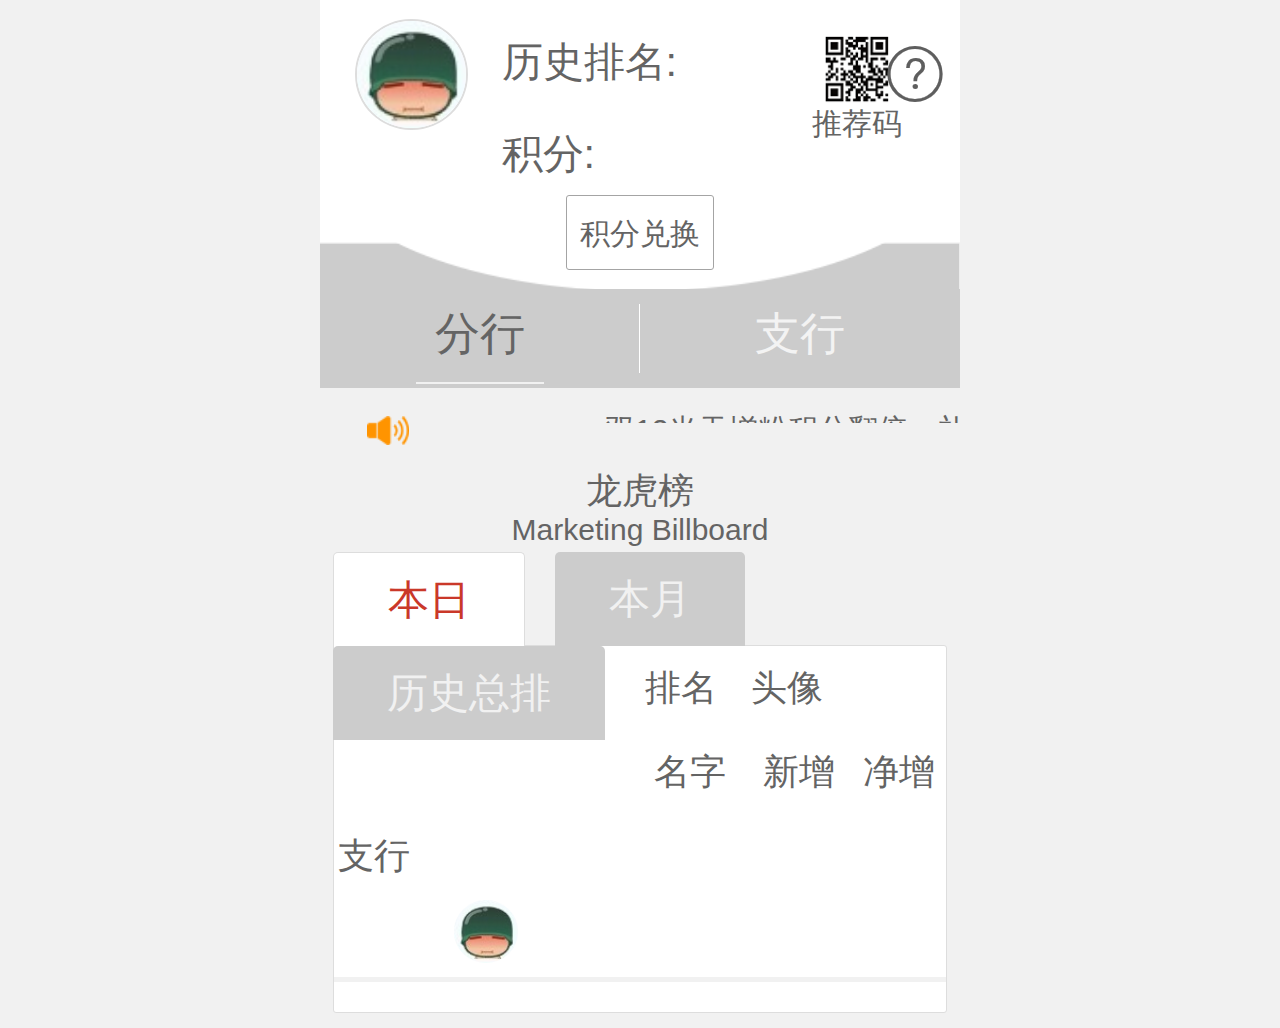
<file: index.html>
<!doctype html>
<html>
<head>
<meta http-equiv="Content-Type" content="text/html;application/x-www-form-urlencoded;charset=utf-8" />
<meta content="width=device-width, initial-scale=1.0, maximum-scale=1.0, user-scalable=no" name="viewport">
<meta content="yes" name="apple-mobile-web-app-capable">
<meta content="black" name="apple-mobile-web-app-status-bar-style">
<meta content="telephone=no" name="format-detection">
<title>营销龙虎榜</title>
<link rel="stylesheet" href="css/style.css" type="text/css" media="screen" />
<link rel="stylesheet" href="css/style.animate.css" type="text/css" media="screen" />
<link rel="stylesheet" href="css/marque.min.css" type="text/css" media="screen" />
  <script src="./js/jquery-2.1.3.min.js" type="text/javascript"></script>
  <script src="./js/packed.js" type="text/javascript"></script>
  <script src="./js/marquee.js" type="text/javascript"></script>
<style>
    html, body {position: relative;width: 100%;height: 100%;}
    body {
        background: #f1f1f1;
        font-family: "Mircrosoft Yahei","微软雅黑",Tahoma, Arial, Helvetica, STHiti;
        color:#000;
        margin: 0;
        padding: 0;
        min-width: 320px;
        max-width: 640px;
        margin: auto;
        /*overflow: hidden;*/
    }
    </style>
</head>
<body>
    <!--加载动画-->
    <div class="loading">
        <div class="sk-chasing-dots">
            <div class="sk-child sk-dot1"></div>
            <div class="sk-child sk-dot2"></div>
        </div>
    </div>
    <!--内容-->
    <div class="containt" style="display: none">
        <!--提示-->
        <div class="tipBox">
            <label id="tip"></label>
        </div>

        <!--主页内容-->
        <div class="indexCont" style="display: block">
            <!--头部-->
            <div class="indexContHead commonWidth">
                <div class="indeContHeadTopBox clearfix">
                    <!--头像-->
                    <div class="indexUsrPicture fl">
                        <img src="img/touxiang.jpg" id="usrImg">
                    </div>
                    <!--排名/积分-->
                    <div class="totalRankingNumBox fl">
                        <p>历史排名:&nbsp;&nbsp;<i id="ranking"></i></p>
                        <p>积分:&nbsp;&nbsp;<i id="integral"></i></p>
                    </div>
                    <!--二维码-->
                    <div class="recommendCodeBox fr">
                        <img src="img/erweima.png" id="recommendCode">
                        <p>推荐码</p>
                    </div>
                    <!--规则-->
                    <div class="ruleBox" id="goPageRule">
                        <i class="iconfont ">&#xe642;</i>
                    </div>
                </div>
                <!--积分兑换-->
                <div class="indeContHeadMiddleBox" >
                    <div class="ExchangeBtn" id="ToExchange" >积分兑换</div>
                </div>
                <!--选择分行/支行-->
                <div class="chooseBankTagBox clearfix">
                    <div class="bankTagLeft">
                        <div class="bankTag Sp-font-family bankTagSelected" target="#fenhang" data="1">分行</div>
                    </div>
                    <div class="bankTagRight">
                        <div class="bankTag Sp-font-family" target="#zhihang" data="2">支行</div>
                    </div>
                    <div class="verticalLine"></div>
                    <div class="levelLine"></div>
                </div>
            </div>
            <!--龙虎榜?-->
            <div class="billboardTitle Sp-font-family">
                <!-- 公告 -->
                <div class="gonggao">
                  <div class="placard_img">
                    <img src="img/placard_img.png" alt="gonggao">
                  </div>
                  <div id="wrapper">
                    <div class="first">
                      <dl id="ticker">
                        <!-- <div class="placard_box">
                          <div class="placard">
                            <div class="placard_con">二期活动将于9月1日正式开始，届时礼品更丰富新增话小米手环2、充电宝等，存量积分长期有效，敬请期待</div>
                          </div>
                        </div> -->

                        <div class="placard_box">
                          <div class="placard">
                            <div class="placard_con">双12当天增粉积分翻倍，礼品扩充，敬请期待</div>
                          </div>
                        </div>

                        <div class="placard_box">
                          <div class="placard">
                            <div class="placard_con">双12当天增粉积分翻倍，礼品扩充，敬请期待</div>
                          </div>
                        </div>

                        <div class="placard_box">
                          <div class="placard">
                            <div class="placard_con">双12当天增粉积分翻倍，礼品扩充，敬请期待</div>
                          </div>
                        </div>
                      </dl>
                    </div>
                  </div>
                </div>
                <p>龙虎榜</p>
                <p>Marketing Billboard</p>
            </div>
            <!--分行排行-->
            <div id="fenhang" class="bankTagChoose">
                <!--时间Tag-->
                <div class="timeSlotTagBox clearfix">
                    <div class="timeSlotTag timeSlotTagChoose" target="#fenhangDayRanking">本日</div>
                    <div class="timeSlotTag" target="#fenhangMonthRanking">本月</div>
                    <div class="timeSlotTag" target="#fenhangTotalRanking">历史总排</div>
                </div>
                <!--本日-->
                <div class="rankingBox" id="fenhangDayRanking">
                    <div class="rangkingClassBox">
                        <label class="Sp-font-family">排名</label>
                        <label class="Sp-font-family">头像</label>
                        <label class="Sp-font-family">名字</label>
                        <label class="Sp-font-family">新增</label>
                        <label class="Sp-font-family">净增</label>
                        <label class="Sp-font-family">支行</label>
                    </div>
                    <div class="myRankingBox">
                        <i id="dayEmployeeRanking"></i>
                        <i><img src="img/touxiang.jpg" alt="touxiang" id="dayEmployeeImg"></i>
                        <i id="dayEmployeeName"></i>
                        <i id="dayEmployeeNewAdd"></i>
                        <!--<i id="dayEmployeeCancleCount"></i>-->
                        <i id="dayEmployeeGrowth"></i>
                        <i id="dayEmployeeUnit"></i>
                    </div>
                    <div class="TopTenRangkingBox">
                        <ul id="dayRankingsUl">
                            <!--<li>-->
                                <!--<i></i>-->
                                <!--<i><img src="img/touxiang.jpg"></i>-->
                                <!--<i></i>-->
                                <!--<i></i>-->
                                <!--<i></i>-->
                                <!--<i></i>-->
                                <!--<i></i>-->
                                <!--<i></i>-->
                            <!--</li>-->
                            <!--<li>-->
                                <!--<i>2</i>-->
                                <!--<i><img src="img/touxiang.jpg" alt="touxiang"></i>-->
                                <!--<i>路人乙丙</i>-->
                                <!--<i>300</i>-->
                                <!--<i>100</i>-->
                                <!--<i>200</i>-->
                                <!--<i></i>-->
                            <!--</li>-->
                            <!--<li>-->
                                <!--<i>3</i>-->
                                <!--<i><img src="img/touxiang.jpg" alt="touxiang"></i>-->
                                <!--<i>路人乙丙</i>-->
                                <!--<i>300</i>-->
                                <!--<i>100</i>-->
                                <!--<i>200</i>-->
                                <!--<i></i>-->
                            <!--</li>-->
                            <!--<li>-->
                                <!--<i>4</i>-->
                                <!--<i><img src="img/touxiang.jpg" alt="touxiang"></i>-->
                                <!--<i>路人乙丙</i>-->
                                <!--<i>300</i>-->
                                <!--<i>100</i>-->
                                <!--<i>200</i>-->
                                <!--<i></i>-->
                            <!--</li>-->
                            <!--<li>-->
                                <!--<i>5</i>-->
                                <!--<i><img src="img/touxiang.jpg" alt="touxiang"></i>-->
                                <!--<i>路人乙丙</i>-->
                                <!--<i>300</i>-->
                                <!--<i>100</i>-->
                                <!--<i>200</i>-->
                                <!--<i></i>-->
                            <!--</li>-->
                            <!--<li>-->
                                <!--<i>6</i>-->
                                <!--<i><img src="img/touxiang.jpg" alt="touxiang"></i>-->
                                <!--<i>路人乙丙</i>-->
                                <!--<i>300</i>-->
                                <!--<i>100</i>-->
                                <!--<i>200</i>-->
                                <!--<i></i>-->
                            <!--</li>-->
                            <!--<li>-->
                                <!--<i>7</i>-->
                                <!--<i><img src="img/touxiang.jpg" alt="touxiang"></i>-->
                                <!--<i>路人乙丙</i>-->
                                <!--<i>300</i>-->
                                <!--<i>100</i>-->
                                <!--<i>200</i>-->
                                <!--<i></i>-->
                            <!--</li>-->
                            <!--<li>-->
                                <!--<i>8</i>-->
                                <!--<i><img src="img/touxiang.jpg" alt="touxiang"></i>-->
                                <!--<i>路人乙丙</i>-->
                                <!--<i>300</i>-->
                                <!--<i>100</i>-->
                                <!--<i>200</i>-->
                                <!--<i></i>-->
                            <!--</li>-->
                            <!--<li>-->
                                <!--<i>9</i>-->
                                <!--<i><img src="img/touxiang.jpg" alt="touxiang"></i>-->
                                <!--<i>路人乙丙</i>-->
                                <!--<i>300</i>-->
                                <!--<i>100</i>-->
                                <!--<i>200</i>-->
                                <!--<i></i>-->
                            <!--</li>-->
                            <!--<li>-->
                                <!--<i>10</i>-->
                                <!--<i><img src="img/touxiang.jpg" alt="touxiang"></i>-->
                                <!--<i>路人乙丙</i>-->
                                <!--<i>300</i>-->
                                <!--<i>100</i>-->
                                <!--<i>200</i>-->
                                <!--<i></i>-->
                            <!--</li>-->
                        </ul>
                    </div>
                </div>
                <!--本月-->
                <div class="rankingBox" id="fenhangMonthRanking" style="display: none;">
                    <div class="rangkingClassBox">
                        <label class="Sp-font-family">排名</label>
                        <label class="Sp-font-family">头像</label>
                        <label class="Sp-font-family">名字</label>
                        <label class="Sp-font-family">新增</label>
                        <!--<label class="Sp-font-family">取关</label>-->
                        <label class="Sp-font-family">净增</label>
                        <label class="Sp-font-family">支行</label>
                    </div>
                    <div class="myRankingBox">
                        <i id="monthEmployeeRanking"></i>
                        <i><img src="img/touxiang.jpg" alt="touxiang" id="monthEmployeeImg"></i>
                        <i id="monthEmployeeName"></i>
                        <i id="monthEmployeeNewAdd"></i>
                        <!--<i id="monthEmployeeCancleCount"></i>-->
                        <i id="monthEmployeeGrowth"></i>
                        <i id="monthEmployeeUnit"></i>
                    </div>
                    <div class="TopTenRangkingBox">
                        <ul id="monthRankingsUl">
                            <!--<li>-->
                                <!--<i>1</i>-->
                                <!--<i><img src="img/touxiang.jpg" alt="touxiang"></i>-->
                                <!--<i>路人乙丙</i>-->
                                <!--<i>300</i>-->
                                <!--<i>100</i>-->
                                <!--<i>200</i>-->
                                <!--<i></i>-->
                                <!--<i></i>-->
                            <!--</li>-->
                            <!--<li>-->
                                <!--<i>2</i>-->
                                <!--<i><img src="img/touxiang.jpg" alt="touxiang"></i>-->
                                <!--<i>路人乙丙</i>-->
                                <!--<i>300</i>-->
                                <!--<i>100</i>-->
                                <!--<i>200</i>-->
                                <!--<i></i>-->
                            <!--</li>-->
                            <!--<li>-->
                                <!--<i>3</i>-->
                                <!--<i><img src="img/touxiang.jpg" alt="touxiang"></i>-->
                                <!--<i>路人乙丙</i>-->
                                <!--<i>300</i>-->
                                <!--<i>100</i>-->
                                <!--<i>200</i>-->
                                <!--<i></i>-->
                            <!--</li>-->
                            <!--<li>-->
                                <!--<i>4</i>-->
                                <!--<i><img src="img/touxiang.jpg" alt="touxiang"></i>-->
                                <!--<i>路人乙丙</i>-->
                                <!--<i>300</i>-->
                                <!--<i>100</i>-->
                                <!--<i>200</i>-->
                                <!--<i></i>-->
                            <!--</li>-->
                            <!--<li>-->
                                <!--<i>5</i>-->
                                <!--<i><img src="img/touxiang.jpg" alt="touxiang"></i>-->
                                <!--<i>路人乙丙</i>-->
                                <!--<i>300</i>-->
                                <!--<i>100</i>-->
                                <!--<i>200</i>-->
                                <!--<i></i>-->
                            <!--</li>-->
                            <!--<li>-->
                                <!--<i>6</i>-->
                                <!--<i><img src="img/touxiang.jpg" alt="touxiang"></i>-->
                                <!--<i>路人乙丙</i>-->
                                <!--<i>300</i>-->
                                <!--<i>100</i>-->
                                <!--<i>200</i>-->
                                <!--<i></i>-->
                            <!--</li>-->
                            <!--<li>-->
                                <!--<i>7</i>-->
                                <!--<i><img src="img/touxiang.jpg" alt="touxiang"></i>-->
                                <!--<i>路人乙丙</i>-->
                                <!--<i>300</i>-->
                                <!--<i>100</i>-->
                                <!--<i>200</i>-->
                                <!--<i></i>-->
                            <!--</li>-->
                            <!--<li>-->
                                <!--<i>8</i>-->
                                <!--<i><img src="img/touxiang.jpg" alt="touxiang"></i>-->
                                <!--<i>路人乙丙</i>-->
                                <!--<i>300</i>-->
                                <!--<i>100</i>-->
                                <!--<i>200</i>-->
                                <!--<i></i>-->
                            <!--</li>-->
                            <!--<li>-->
                                <!--<i>9</i>-->
                                <!--<i><img src="img/touxiang.jpg" alt="touxiang"></i>-->
                                <!--<i>路人乙丙</i>-->
                                <!--<i>300</i>-->
                                <!--<i>100</i>-->
                                <!--<i>200</i>-->
                                <!--<i></i>-->
                            <!--</li>-->
                            <!--<li>-->
                                <!--<i>10</i>-->
                                <!--<i><img src="img/touxiang.jpg" alt="touxiang"></i>-->
                                <!--<i>路人乙丙</i>-->
                                <!--<i>300</i>-->
                                <!--<i>100</i>-->
                                <!--<i>200</i>-->
                                <!--<i></i>-->
                            <!--</li>-->
                        </ul>
                    </div>
                </div>
                <!--总排名-->
                <div class="rankingBox" id="fenhangTotalRanking" style="display: none;">
                    <div class="rangkingClassBox">
                        <label class="Sp-font-family">排名</label>
                        <label class="Sp-font-family">头像</label>
                        <label class="Sp-font-family">名字</label>
                        <label class="Sp-font-family">新增</label>
                        <!--<label class="Sp-font-family">取关</label>-->
                        <label class="Sp-font-family">净增</label>
                        <label class="Sp-font-family">支行</label>
                    </div>
                    <div class="myRankingBox">
                        <i id="totalEmployeeRanking"></i>
                        <i><img src="img/touxiang.jpg" alt="touxiang"  id="totalEmployeeImg"></i>
                        <i id="totalEmployeeName"></i>
                        <i id="totalEmployeeNewAdd"></i>
                        <!--<i id="totalEmployeeCancleCount"></i>-->
                        <i id="totalEmployeeGrowth"></i>
                        <i id="totalEmployeeUnit"></i>
                    </div>
                    <div class="TopTenRangkingBox">
                        <ul id="totalRankingsUl">
                            <!--<li>-->
                                <!--<i>1</i>-->
                                <!--<i><img src="img/touxiang.jpg" alt="touxiang"></i>-->
                                <!--<i>路人乙丙</i>-->
                                <!--<i>300</i>-->
                                <!--<i>100</i>-->
                                <!--<i>200</i>-->
                                <!--<i></i>-->
                                <!--<i></i>-->
                            <!--</li>-->
                            <!--<li>-->
                                <!--<i>2</i>-->
                                <!--<i><img src="img/touxiang.jpg" alt="touxiang"></i>-->
                                <!--<i>路人乙丙</i>-->
                                <!--<i>300</i>-->
                                <!--<i>100</i>-->
                                <!--<i>200</i>-->
                                <!--<i></i>-->
                            <!--</li>-->
                            <!--<li>-->
                                <!--<i>3</i>-->
                                <!--<i><img src="img/touxiang.jpg" alt="touxiang"></i>-->
                                <!--<i>路人乙丙</i>-->
                                <!--<i>300</i>-->
                                <!--<i>100</i>-->
                                <!--<i>200</i>-->
                                <!--<i></i>-->
                            <!--</li>-->
                            <!--<li>-->
                                <!--<i>4</i>-->
                                <!--<i><img src="img/touxiang.jpg" alt="touxiang"></i>-->
                                <!--<i>路人乙丙</i>-->
                                <!--<i>300</i>-->
                                <!--<i>100</i>-->
                                <!--<i>200</i>-->
                                <!--<i></i>-->
                            <!--</li>-->
                            <!--<li>-->
                                <!--<i>5</i>-->
                                <!--<i><img src="img/touxiang.jpg" alt="touxiang"></i>-->
                                <!--<i>路人乙丙</i>-->
                                <!--<i>300</i>-->
                                <!--<i>100</i>-->
                                <!--<i>200</i>-->
                                <!--<i></i>-->
                            <!--</li>-->
                            <!--<li>-->
                                <!--<i>6</i>-->
                                <!--<i><img src="img/touxiang.jpg" alt="touxiang"></i>-->
                                <!--<i>路人乙丙</i>-->
                                <!--<i>300</i>-->
                                <!--<i>100</i>-->
                                <!--<i>200</i>-->
                                <!--<i></i>-->
                            <!--</li>-->
                            <!--<li>-->
                                <!--<i>7</i>-->
                                <!--<i><img src="img/touxiang.jpg" alt="touxiang"></i>-->
                                <!--<i>路人乙丙</i>-->
                                <!--<i>300</i>-->
                                <!--<i>100</i>-->
                                <!--<i>200</i>-->
                                <!--<i></i>-->
                            <!--</li>-->
                            <!--<li>-->
                                <!--<i>8</i>-->
                                <!--<i><img src="img/touxiang.jpg" alt="touxiang"></i>-->
                                <!--<i>路人乙丙</i>-->
                                <!--<i>300</i>-->
                                <!--<i>100</i>-->
                                <!--<i>200</i>-->
                                <!--<i></i>-->
                            <!--</li>-->
                            <!--<li>-->
                                <!--<i>9</i>-->
                                <!--<i><img src="img/touxiang.jpg" alt="touxiang"></i>-->
                                <!--<i>路人乙丙</i>-->
                                <!--<i>300</i>-->
                                <!--<i>100</i>-->
                                <!--<i>200</i>-->
                                <!--<i></i>-->
                            <!--</li>-->
                            <!--<li>-->
                                <!--<i>10</i>-->
                                <!--<i><img src="img/touxiang.jpg" alt="touxiang"></i>-->
                                <!--<i>路人乙丙</i>-->
                                <!--<i>300</i>-->
                                <!--<i>100</i>-->
                                <!--<i>200</i>-->
                                <!--<i></i>-->
                            <!--</li>-->
                        </ul>
                    </div>
                </div>
                <div style="width: 100%; height: 15px;"></div>
            </div>
            <!--支行排行-->
            <div id="zhihang" class="bankTagChoose" style="display: none">
                <!--时间Tag-->
                <div class="timeSlotTagBox clearfix">
                    <div class="timeSlotTag timeSlotTagChoose" target="#zhihangDayRanking">本日</div>
                    <div class="timeSlotTag" target="#zhihangMonthRanking">本月</div>
                    <div class="timeSlotTag" target="#zhihangTotalRanking">历史总排</div>
                </div>
                <!--本日-->
                <div class="rankingBox" id="zhihangDayRanking">
                    <div class="rangkingClassBox">
                        <label class="Sp-font-family">排名</label>
                        <label class="Sp-font-family">头像</label>
                        <label class="Sp-font-family">名字</label>
                        <label class="Sp-font-family">新增</label>
                        <label class="Sp-font-family">净增</label>
                        <label class="Sp-font-family">支行</label>
                    </div>
                    <div class="myRankingBox">
                      <i id="dayEmployeeRankingZhihang"></i>
                      <i><img src="img/touxiang.jpg" alt="touxiang" id="dayEmployeeImgZhihang"></i>
                      <i id="dayEmployeeNameZhihang"></i>
                      <i id="dayEmployeeNewAddZhihang"></i>
                      <!--<i id="dayEmployeeCancleCountZhihang"></i>-->
                      <i id="dayEmployeeGrowthZhihang"></i>
                        <i id="dayEmployeeUnitZhihang"></i>
                    </div>
                    <div class="TopTenRangkingBox">
                        <ul id="dayRankingsUlZhihang">
                            <!--<li>-->
                                <!--<i>1</i>-->
                                <!--<i><img src="img/touxiang.jpg" alt="touxiang"></i>-->
                                <!--<i>路人乙丙</i>-->
                                <!--<i>300</i>-->
                                <!--<i>100</i>-->
                                <!--<i>200</i>-->
                                <!--<i></i>-->
                                <!--<i></i>-->
                            <!--</li>-->
                            <!--<li>-->
                                <!--<i>2</i>-->
                                <!--<i><img src="img/touxiang.jpg" alt="touxiang"></i>-->
                                <!--<i>路人乙丙</i>-->
                                <!--<i>300</i>-->
                                <!--<i>100</i>-->
                                <!--<i>200</i>-->
                                <!--<i></i>-->
                            <!--</li>-->
                            <!--<li>-->
                                <!--<i>3</i>-->
                                <!--<i><img src="img/touxiang.jpg" alt="touxiang"></i>-->
                                <!--<i>路人乙丙</i>-->
                                <!--<i>300</i>-->
                                <!--<i>100</i>-->
                                <!--<i>200</i>-->
                                <!--<i></i>-->
                            <!--</li>-->
                            <!--<li>-->
                                <!--<i>4</i>-->
                                <!--<i><img src="img/touxiang.jpg" alt="touxiang"></i>-->
                                <!--<i>路人乙丙</i>-->
                                <!--<i>300</i>-->
                                <!--<i>100</i>-->
                                <!--<i>200</i>-->
                                <!--<i></i>-->
                            <!--</li>-->
                            <!--<li>-->
                                <!--<i>5</i>-->
                                <!--<i><img src="img/touxiang.jpg" alt="touxiang"></i>-->
                                <!--<i>路人乙丙</i>-->
                                <!--<i>300</i>-->
                                <!--<i>100</i>-->
                                <!--<i>200</i>-->
                                <!--<i></i>-->
                            <!--</li>-->
                            <!--<li>-->
                                <!--<i>6</i>-->
                                <!--<i><img src="img/touxiang.jpg" alt="touxiang"></i>-->
                                <!--<i>路人乙丙</i>-->
                                <!--<i>300</i>-->
                                <!--<i>100</i>-->
                                <!--<i>200</i>-->
                                <!--<i></i>-->
                            <!--</li>-->
                            <!--<li>-->
                                <!--<i>7</i>-->
                                <!--<i><img src="img/touxiang.jpg" alt="touxiang"></i>-->
                                <!--<i>路人乙丙</i>-->
                                <!--<i>300</i>-->
                                <!--<i>100</i>-->
                                <!--<i>200</i>-->
                                <!--<i></i>-->
                            <!--</li>-->
                            <!--<li>-->
                                <!--<i>8</i>-->
                                <!--<i><img src="img/touxiang.jpg" alt="touxiang"></i>-->
                                <!--<i>路人乙丙</i>-->
                                <!--<i>300</i>-->
                                <!--<i>100</i>-->
                                <!--<i>200</i>-->
                                <!--<i></i>-->
                            <!--</li>-->
                            <!--<li>-->
                                <!--<i>9</i>-->
                                <!--<i><img src="img/touxiang.jpg" alt="touxiang"></i>-->
                                <!--<i>路人乙丙</i>-->
                                <!--<i>300</i>-->
                                <!--<i>100</i>-->
                                <!--<i>200</i>-->
                                <!--<i></i>-->
                            <!--</li>-->
                            <!--<li>-->
                                <!--<i>10</i>-->
                                <!--<i><img src="img/touxiang.jpg" alt="touxiang"></i>-->
                                <!--<i>路人乙丙</i>-->
                                <!--<i>300</i>-->
                                <!--<i>100</i>-->
                                <!--<i>200</i>-->
                                <!--<i></i>-->
                            <!--</li>-->
                        </ul>
                    </div>
                </div>
                <!--本月-->
                <div class="rankingBox" id="zhihangMonthRanking" style="display: none;">
                    <div class="rangkingClassBox">
                        <label class="Sp-font-family">排名</label>
                        <label class="Sp-font-family">头像</label>
                        <label class="Sp-font-family">名字</label>
                        <label class="Sp-font-family">新增</label>
                        <!--<label class="Sp-font-family">取关</label>-->
                        <label class="Sp-font-family">净增</label>
                        <label class="Sp-font-family">支行</label>
                    </div>
                    <div class="myRankingBox">
                        <i id="monthEmployeeRankingZhihang"></i>
                        <i><img src="img/touxiang.jpg" alt="touxiang" id="monthEmployeeImgZhihang"></i>
                        <i id="monthEmployeeNameZhihang"></i>
                        <i id="monthEmployeeNewAddZhihang"></i>
                        <!--<i id="monthEmployeeCancleCountZhihang"></i>-->
                        <i id="monthEmployeeGrowthZhihang"></i>
                        <i id="monthEmployeeUnitZhihang"></i>
                    </div>
                    <div class="TopTenRangkingBox">
                        <ul id="monthRankingsUlZhihang">
                            <!--<li>-->
                                <!--<i>1</i>-->
                                <!--<i><img src="img/touxiang.jpg" alt="touxiang"></i>-->
                                <!--<i>路人乙丙</i>-->
                                <!--<i>300</i>-->
                                <!--<i>100</i>-->
                                <!--<i>200</i>-->
                                <!--<i></i>-->
                                <!--<i></i>-->
                            <!--</li>-->
                            <!--<li>-->
                                <!--<i>2</i>-->
                                <!--<i><img src="img/touxiang.jpg" alt="touxiang"></i>-->
                                <!--<i>路人乙丙</i>-->
                                <!--<i>300</i>-->
                                <!--<i>100</i>-->
                                <!--<i>200</i>-->
                                <!--<i></i>-->
                            <!--</li>-->
                            <!--<li>-->
                                <!--<i>3</i>-->
                                <!--<i><img src="img/touxiang.jpg" alt="touxiang"></i>-->
                                <!--<i>路人乙丙</i>-->
                                <!--<i>300</i>-->
                                <!--<i>100</i>-->
                                <!--<i>200</i>-->
                                <!--<i></i>-->
                            <!--</li>-->
                            <!--<li>-->
                                <!--<i>4</i>-->
                                <!--<i><img src="img/touxiang.jpg" alt="touxiang"></i>-->
                                <!--<i>路人乙丙</i>-->
                                <!--<i>300</i>-->
                                <!--<i>100</i>-->
                                <!--<i>200</i>-->
                                <!--<i></i>-->
                            <!--</li>-->
                            <!--<li>-->
                                <!--<i>5</i>-->
                                <!--<i><img src="img/touxiang.jpg" alt="touxiang"></i>-->
                                <!--<i>路人乙丙</i>-->
                                <!--<i>300</i>-->
                                <!--<i>100</i>-->
                                <!--<i>200</i>-->
                                <!--<i></i>-->
                            <!--</li>-->
                            <!--<li>-->
                                <!--<i>6</i>-->
                                <!--<i><img src="img/touxiang.jpg" alt="touxiang"></i>-->
                                <!--<i>路人乙丙</i>-->
                                <!--<i>300</i>-->
                                <!--<i>100</i>-->
                                <!--<i>200</i>-->
                                <!--<i></i>-->
                            <!--</li>-->
                            <!--<li>-->
                                <!--<i>7</i>-->
                                <!--<i><img src="img/touxiang.jpg" alt="touxiang"></i>-->
                                <!--<i>路人乙丙</i>-->
                                <!--<i>300</i>-->
                                <!--<i>100</i>-->
                                <!--<i>200</i>-->
                                <!--<i></i>-->
                            <!--</li>-->
                            <!--<li>-->
                                <!--<i>8</i>-->
                                <!--<i><img src="img/touxiang.jpg" alt="touxiang"></i>-->
                                <!--<i>路人乙丙</i>-->
                                <!--<i>300</i>-->
                                <!--<i>100</i>-->
                                <!--<i>200</i>-->
                                <!--<i></i>-->
                            <!--</li>-->
                            <!--<li>-->
                                <!--<i>9</i>-->
                                <!--<i><img src="img/touxiang.jpg" alt="touxiang"></i>-->
                                <!--<i>路人乙丙</i>-->
                                <!--<i>300</i>-->
                                <!--<i>100</i>-->
                                <!--<i>200</i>-->
                                <!--<i></i>-->
                            <!--</li>-->
                            <!--<li>-->
                                <!--<i>10</i>-->
                                <!--<i><img src="img/touxiang.jpg" alt="touxiang"></i>-->
                                <!--<i>路人乙丙</i>-->
                                <!--<i>300</i>-->
                                <!--<i>100</i>-->
                                <!--<i>200</i>-->
                                <!--<i></i>-->
                            <!--</li>-->
                        </ul>
                    </div>
                </div>
                <!--总排名-->
                <div class="rankingBox" id="zhihangTotalRanking" style="display: none;">
                    <div class="rangkingClassBox">
                        <label class="Sp-font-family">排名</label>
                        <label class="Sp-font-family">头像</label>
                        <label class="Sp-font-family">名字</label>
                        <label class="Sp-font-family">新增</label>
                        <!--<label class="Sp-font-family">取关</label>-->
                        <label class="Sp-font-family">净增</label>
                        <label class="Sp-font-family">支行</label>
                    </div>
                    <div class="myRankingBox">
                        <i id="totalEmployeeRankingZhihang"></i>
                        <i><img src="img/touxiang.jpg" alt="touxiang"  id="totalEmployeeImgZhihang"></i>
                        <i id="totalEmployeeNameZhihang"></i>
                        <i id="totalEmployeeNewAddZhihang"></i>
                        <!--<i id="totalEmployeeCancleCountZhihang"></i>-->
                        <i id="totalEmployeeGrowthZhihang"></i>
                        <i id="totalEmployeeUnitZhihang"></i>
                    </div>
                    <div class="TopTenRangkingBox">
                        <ul id="totalRankingsUlZhihang">
                            <!--<li>-->
                                <!--<i>1</i>-->
                                <!--<i><img src="img/touxiang.jpg" alt="touxiang"></i>-->
                                <!--<i>路人乙丙</i>-->
                                <!--<i>300</i>-->
                                <!--<i>100</i>-->
                                <!--<i>200</i>-->
                                <!--<i></i>-->
                                <!--<i></i>-->
                            <!--</li>-->
                            <!--<li>-->
                                <!--<i>2</i>-->
                                <!--<i><img src="img/touxiang.jpg" alt="touxiang"></i>-->
                                <!--<i>路人乙丙</i>-->
                                <!--<i>300</i>-->
                                <!--<i>100</i>-->
                                <!--<i>200</i>-->
                                <!--<i></i>-->
                            <!--</li>-->
                            <!--<li>-->
                                <!--<i>3</i>-->
                                <!--<i><img src="img/touxiang.jpg" alt="touxiang"></i>-->
                                <!--<i>路人乙丙</i>-->
                                <!--<i>300</i>-->
                                <!--<i>100</i>-->
                                <!--<i>200</i>-->
                                <!--<i></i>-->
                            <!--</li>-->
                            <!--<li>-->
                                <!--<i>4</i>-->
                                <!--<i><img src="img/touxiang.jpg" alt="touxiang"></i>-->
                                <!--<i>路人乙丙</i>-->
                                <!--<i>300</i>-->
                                <!--<i>100</i>-->
                                <!--<i>200</i>-->
                                <!--<i></i>-->
                            <!--</li>-->
                            <!--<li>-->
                                <!--<i>5</i>-->
                                <!--<i><img src="img/touxiang.jpg" alt="touxiang"></i>-->
                                <!--<i>路人乙丙</i>-->
                                <!--<i>300</i>-->
                                <!--<i>100</i>-->
                                <!--<i>200</i>-->
                                <!--<i></i>-->
                            <!--</li>-->
                            <!--<li>-->
                                <!--<i>6</i>-->
                                <!--<i><img src="img/touxiang.jpg" alt="touxiang"></i>-->
                                <!--<i>路人乙丙</i>-->
                                <!--<i>300</i>-->
                                <!--<i>100</i>-->
                                <!--<i>200</i>-->
                                <!--<i></i>-->
                            <!--</li>-->
                            <!--<li>-->
                                <!--<i>7</i>-->
                                <!--<i><img src="img/touxiang.jpg" alt="touxiang"></i>-->
                                <!--<i>路人乙丙</i>-->
                                <!--<i>300</i>-->
                                <!--<i>100</i>-->
                                <!--<i>200</i>-->
                                <!--<i></i>-->
                            <!--</li>-->
                            <!--<li>-->
                                <!--<i>8</i>-->
                                <!--<i><img src="img/touxiang.jpg" alt="touxiang"></i>-->
                                <!--<i>路人乙丙</i>-->
                                <!--<i>300</i>-->
                                <!--<i>100</i>-->
                                <!--<i>200</i>-->
                                <!--<i></i>-->
                            <!--</li>-->
                            <!--<li>-->
                                <!--<i>9</i>-->
                                <!--<i><img src="img/touxiang.jpg" alt="touxiang"></i>-->
                                <!--<i>路人乙丙</i>-->
                                <!--<i>300</i>-->
                                <!--<i>100</i>-->
                                <!--<i>200</i>-->
                                <!--<i></i>-->
                            <!--</li>-->
                            <!--<li>-->
                                <!--<i>10</i>-->
                                <!--<i><img src="img/touxiang.jpg" alt="touxiang"></i>-->
                                <!--<i>路人乙丙</i>-->
                                <!--<i>300</i>-->
                                <!--<i>100</i>-->
                                <!--<i>200</i>-->
                                <!--<i></i>-->
                            <!--</li>-->
                        </ul>
                    </div>
                </div>
                <div style="width: 100%; height: 15px;"></div>
            </div>
        </div>
    </div>


    <script type="text/javascript">
        window.onload=function(){
            $(".loading").hide();
            $(".containt").show();
        };
        $(function () {

            //选择时间段排名列表
            $(".timeSlotTag").on('click',function () {
                var target = $($(this).attr("target"));
                $(this).parent().children(".timeSlotTag").removeClass("timeSlotTagChoose");
                $(this).addClass("timeSlotTagChoose");
                $(this).parent().siblings(".rankingBox").hide();
                target.fadeIn();
            });
            //分行排行
            function Fenhang() {
                $.ajax({
                    type: "GET",
                    async: true,
                    url: "http://activity.cnmobi.com.cn/activity/employee/home.html?type=1",
                    dataType: "jsonp",
                    jsonpCallback:"callbackfunction",
                    success: function(json){
                        //公告
                        $(".placard_con").html("双12当天增粉积分翻倍，礼品扩充，敬请期待");
                        $("#dayRankingsUlZhihang").html("");
                        $("#monthRankingsUlZhihang").html("");
                        $("#totalRankingsUlZhihang").html("");
                        $('#usrImg').attr('src',json.headImgUrl);
                        //本日个人排行
                        var dayEmployee = json.dayEmployee;
                        $('#dayEmployeeRanking').html(dayEmployee.ranking); //排名
                        $('#dayEmployeeImg').attr('src',dayEmployee.headImage); //头像
                        $('#dayEmployeeName').html(dayEmployee.name); //名字
                        $('#dayEmployeeNewAdd').html(dayEmployee.subscribeCount); //新增
//                        $('#dayEmployeeCancleCount').html(dayEmployee.cancleCount); //取消
                        $('#dayEmployeeGrowth').html(dayEmployee.leftCount); //净增
                        $('#dayEmployeeUnit').html(dayEmployee.unit); //单位
                        //本日排行榜
                        var dayRankings = eval(json.dayRankings);
                        $.each(dayRankings,function(index,dayRankings){
                            var listNum = index+1;
                            if (listNum == 1) {
                                var htmlText="<li><i>"+dayRankings.ranking+"</i><i><img src='"+dayRankings.headImage+"'></i><i>"+dayRankings.name+"</i><i>"+dayRankings.subscribeCount+"</i><i>"+dayRankings.leftCount+"</i><i>"+dayRankings.unit+"</i><i></i><i></i></li>";
                            }if (listNum >1){
                                var htmlText="<li><i>"+dayRankings.ranking+"</i><i><img src='"+dayRankings.headImage+"'></i><i>"+dayRankings.name+"</i><i>"+dayRankings.subscribeCount+"</i><i>"+dayRankings.leftCount+"</i><i>"+dayRankings.unit+"</i><i></i></li>";
                            }
                            $("#dayRankingsUl").append(htmlText);
                        });

                        //本月个人排行
                        var monthEmployee = json.monthEmployee;
                        $('#monthEmployeeRanking').html(monthEmployee.ranking); //排名
                        $('#monthEmployeeImg').attr('src',monthEmployee.headImage); //头像
                        $('#monthEmployeeName').html(monthEmployee.name); //名字
                        $('#monthEmployeeNewAdd').html(monthEmployee.subscribeCount); //新增
//                        $('#monthEmployeeCancleCount').html(monthEmployee.cancleCount); //取消
                        $('#monthEmployeeGrowth').html(monthEmployee.leftCount); //净增
                        $('#monthEmployeeUnit').html(monthEmployee.unit); //单位
                        //本月排行榜
                        var monthRankings = eval(json.monthRankings);
                        $.each(monthRankings,function(index,monthRankings){
                            var listNum = index+1;
                            if (listNum == 1) {
                                var htmlText="<li><i>"+monthRankings.ranking+"</i><i><img src='"+monthRankings.headImage+"'></i><i>"+monthRankings.name+"</i><i>"+monthRankings.subscribeCount+"</i><i>"+monthRankings.leftCount+"</i><i>"+monthRankings.unit+"</i><i></i><i></i></li>";
                            }if (listNum >1){
                                var htmlText="<li><i>"+monthRankings.ranking+"</i><i><img src='"+monthRankings.headImage+"'></i><i>"+monthRankings.name+"</i><i>"+monthRankings.subscribeCount+"</i><i>"+monthRankings.leftCount+"</i><i>"+monthRankings.unit+"</i><i></i></li>";
                            }
                            $("#monthRankingsUl").append(htmlText);
                        });

                        //分行历史个人总排行
                        var totalEmployee = json.totalEmployee;
                        $('#totalEmployeeRanking').html(totalEmployee.ranking); //排名
                        $('#totalEmployeeImg').attr('src',totalEmployee.headImage); //头像
                        $('#totalEmployeeName').html(totalEmployee.name); //名字
                        $('#totalEmployeeNewAdd').html(totalEmployee.subscribeCount); //新增
//                        $('#totalEmployeeCancleCount').html(totalEmployee.cancleCount); //取消
                        $('#totalEmployeeGrowth').html(totalEmployee.leftCount); //净增
                        $('#totalEmployeeUnit').html(totalEmployee.unit); //单位
                        //分行历史总排行榜
                        var totalRankings = eval(json.totalRankings);
                        $.each(totalRankings,function(index,totalRankings){
                            var listNum = index+1;
                            if (listNum == 1) {
                                var htmlText="<li><i>"+totalRankings.ranking+"</i><i><img src='"+totalRankings.headImage+"'></i><i>"+totalRankings.name+"</i><i>"+totalRankings.subscribeCount+"</i><i>"+totalRankings.leftCount+"</i><i>"+totalRankings.unit+"</i><i></i><i></i></li>";
                            }if (listNum >1){
                                var htmlText="<li><i>"+totalRankings.ranking+"</i><i><img src='"+totalRankings.headImage+"'></i><i>"+totalRankings.name+"</i><i>"+totalRankings.subscribeCount+"</i><i>"+totalRankings.leftCount+"</i><i>"+totalRankings.unit+"</i><i></i></li>";
                            }
                            $("#totalRankingsUl").append(htmlText);
                        });
                        setTimeout(function () {
                            PerssonalRankingFenhang();
                        },500);
                    },
                    error: function(){
//                        alert("10001");
                    }
                });
            }
            Fenhang();
            //支行排行
            function Zhihang() {
              $.ajax({
                type: "GET",
                async: true,
                url: "http://activity.cnmobi.com.cn/activity/employee/home.html?type=2",
                dataType: "jsonp",
                jsonpCallback:"callbackfunction",
                success: function(json){

                      $("#dayRankingsUlZhihang").html("");
                      $("#monthRankingsUlZhihang").html("");
                      $("#totalRankingsUlZhihang").html("");

                      //本日个人排行
                      var dayEmployee = json.dayEmployee;
                      $('#dayEmployeeRankingZhihang').html(dayEmployee.ranking); //排名
                      $('#dayEmployeeImgZhihang').attr('src',dayEmployee.headImage); //头像
                      $('#dayEmployeeNameZhihang').html(dayEmployee.name); //名字
                      $('#dayEmployeeNewAddZhihang').html(dayEmployee.subscribeCount); //新增
//                      $('#dayEmployeeCancleCountZhihang').html(dayEmployee.cancleCount); //取消
                      $('#dayEmployeeGrowthZhihang').html(dayEmployee.leftCount); //净增
                      $('#dayEmployeeUnitZhihang').html(dayEmployee.unit); //单位
                      //本日排行榜
                      var dayRankings = eval(json.dayRankings);
                      $.each(dayRankings,function(index,dayRankings){
                        var listNum = index+1;
                        if (listNum == 1) {
                          var htmlText="<li><i>"+dayRankings.ranking+"</i><i><img src='"+dayRankings.headImage+"'></i><i>"+dayRankings.name+"</i><i>"+dayRankings.subscribeCount+"</i><i>"+dayRankings.leftCount+"</i><i>"+dayRankings.unit+"</i><i></i><i></i></li>";
                        }if (listNum >1){
                          var htmlText="<li><i>"+dayRankings.ranking+"</i><i><img src='"+dayRankings.headImage+"'></i><i>"+dayRankings.name+"</i><i>"+dayRankings.subscribeCount+"</i><i>"+dayRankings.leftCount+"</i><i>"+dayRankings.unit+"</i><i></i></li>";
                        }
                        $("#dayRankingsUlZhihang").append(htmlText);
                      });

                      //本月个人排行
                      var monthEmployee = json.monthEmployee;
                      $('#monthEmployeeRankingZhihang').html(monthEmployee.ranking); //排名
                      $('#monthEmployeeImgZhihang').attr('src',monthEmployee.headImage); //头像
                      $('#monthEmployeeNameZhihang').html(monthEmployee.name); //名字
                      $('#monthEmployeeNewAddZhihang').html(monthEmployee.subscribeCount); //新增
//                      $('#monthEmployeeCancleCountZhihang').html(monthEmployee.cancleCount); //取消
                      $('#monthEmployeeGrowthZhihang').html(monthEmployee.leftCount); //净增
                      $('#monthEmployeeUnitZhihang').html(monthEmployee.unit); //单位
                      //本月排行榜
                      var monthRankings = eval(json.monthRankings);
                      $.each(monthRankings,function(index,monthRankings){
                        var listNum = index+1;
                        if (listNum == 1) {
                          var htmlText="<li><i>"+monthRankings.ranking+"</i><i><img src='"+monthRankings.headImage+"'></i><i>"+monthRankings.name+"</i><i>"+monthRankings.subscribeCount+"</i><i>"+monthRankings.leftCount+"</i><i>"+monthRankings.unit+"</i><i></i><i></i></li>";
                        }if (listNum >1){
                          var htmlText="<li><i>"+monthRankings.ranking+"</i><i><img src='"+monthRankings.headImage+"'></i><i>"+monthRankings.name+"</i><i>"+monthRankings.subscribeCount+"</i><i>"+monthRankings.leftCount+"</i><i>"+monthRankings.unit+"</i><i></i></li>";
                        }
                        $("#monthRankingsUlZhihang").append(htmlText);
                      });

                      //支行历史个人总排行
                      var totalEmployee = json.totalEmployee;
                      $('#totalEmployeeRankingZhihang').html(totalEmployee.ranking); //排名
                      $('#totalEmployeeImgZhihang').attr('src',totalEmployee.headImage); //头像
                      $('#totalEmployeeNameZhihang').html(totalEmployee.name); //名字
                      $('#totalEmployeeNewAddZhihang').html(totalEmployee.subscribeCount); //新增
//                      $('#totalEmployeeCancleCountZhihang').html(totalEmployee.cancleCount); //取消
                      $('#totalEmployeeGrowthZhihang').html(totalEmployee.leftCount); //净增
                      $('#totalEmployeeUnitZhihang').html(totalEmployee.unit); //单位
                      //支行历史总排行榜
                      var totalRankings = eval(json.totalRankings);
                      $.each(totalRankings,function(index,totalRankings){
                        var listNum = index+1;
                        if (listNum == 1) {
                          var htmlText="<li><i>"+totalRankings.ranking+"</i><i><img src='"+totalRankings.headImage+"'></i><i>"+totalRankings.name+"</i><i>"+totalRankings.subscribeCount+"</i><i>"+totalRankings.leftCount+"</i><i>"+totalRankings.unit+"</i><i></i><i></i></li>";
                        }if (listNum >1){
                          var htmlText="<li><i>"+totalRankings.ranking+"</i><i><img src='"+totalRankings.headImage+"'></i><i>"+totalRankings.name+"</i><i>"+totalRankings.subscribeCount+"</i><i>"+totalRankings.leftCount+"</i><i>"+totalRankings.unit+"</i><i></i></li>";
                        }
                        $("#totalRankingsUlZhihang").append(htmlText);
                      });
                      setTimeout(function () {
                          PerssonalRankingZhihang();
                      },500);
                },
                error: function(){
//                    alert("10010");
                }
              });
            }

            var PersonalRankingFen,
                PersonalIntegralFen,
                PersonalRankingZhi,
                PersonalIntegralZhi;
            //头部排行分行
            function PerssonalRankingFenhang() {
              $.ajax({
                type: "GET",
                async: true,
                url: "http://activity.cnmobi.com.cn/activity/employee/home.html?type=1",
                dataType: "jsonp",
                jsonpCallback:"callbackfunction",
                success: function(json){
                    PersonalRankingFen = json.ranking;
                    PersonalIntegralFen = json.integral;
                    $('#ranking').html("");
                    $('#integral').html("");
                    $('#ranking').html(PersonalRankingFen);
                    $('#integral').html(PersonalIntegralFen);
                    setTimeout(function () {
                        Zhihang();
                    },500);
                },
                error: function(){
                    //alert("10001");
                }
              });
            };

            //头部排行支行
            function PerssonalRankingZhihang() {
                $.ajax({
                    type: "GET",
                    async: true,
                    url: "http://activity.cnmobi.com.cn/activity/employee/home.html?type=2",
                    dataType: "jsonp",
                    jsonpCallback:"callbackfunction",
                    success: function(json){
                        PersonalRankingZhi = json.ranking;
                        PersonalIntegralZhi = json.integral;
                    },
                    error: function(){
                        //alert("10011");
                    }
                });
            };

            //选择分行/支行
            $(".bankTag").on("click",function () {
                var clickThisData = $(this).attr("data");
                if(clickThisData ==1){
                    $(".levelLine").animate({left:"15%"});
                    var target = $($(this).attr("target"));
                    $(".bankTag").removeClass("bankTagSelected");
                    $(this).addClass("bankTagSelected");
                    $(".bankTagChoose").hide();
                    target.show();
                    $('#ranking').html("");
                    $('#integral').html("");
                    $('#ranking').html(PersonalRankingFen);
                    $('#integral').html(PersonalIntegralFen);
                }else if(clickThisData ==2){
                    $(".levelLine").animate({left:"65%"});
                    var target = $($(this).attr("target"));
                    $(".bankTag").removeClass("bankTagSelected");
                    $(this).addClass("bankTagSelected");
                    $(".bankTagChoose").hide();
                    target.show();
                    $('#ranking').html("");
                    $('#integral').html("");
                    $('#ranking').html(PersonalRankingZhi);
                    $('#integral').html(PersonalIntegralZhi);
                }
            });
            //兑换
            $("#ToExchange").on('click',function () {
                location.href = "http://icbcigo.cnmobi.com.cn/Marketing-Billboard/spent.html?v=1212121212"
            });
            //推荐码
            $("#recommendCode").on('click',function () {
                location.href = "recommend_code.html";
            });
            //规则
            $("#goPageRule").on('click',function () {
                location.href = 'rule.html';
            });
            //判断手机横竖屏状态：
            function hengshuping(){
                if(window.orientation==180||window.orientation==0){
                    //alert("竖屏状态！")
                }
                if(window.orientation==90||window.orientation==-90){
                    alert("请切回竖屏状态观看页面比较适宜")//横屏状态
                }
            }
            window.addEventListener("onorientationchange" in window ? "orientationchange" : "resize", hengshuping, false);
        })
    </script>
</body>
</html>
</file>
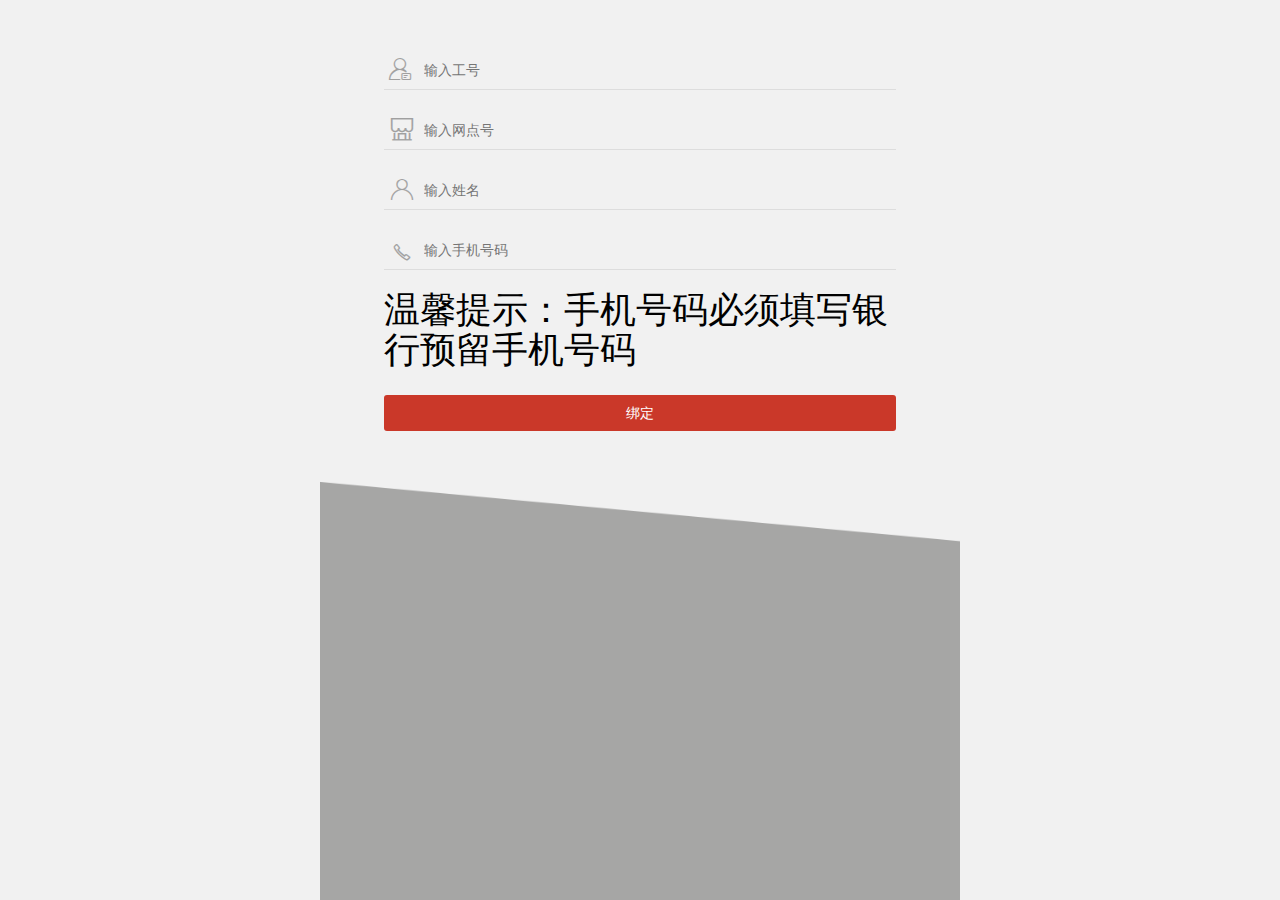
<file: bind.html>
<!doctype html>
<html>
<head>
<meta http-equiv="Content-Type" content="text/html;application/x-www-form-urlencoded;charset=utf-8" />
<meta content="width=device-width, initial-scale=1.0, maximum-scale=1.0, user-scalable=no" name="viewport">
<meta content="yes" name="apple-mobile-web-app-capable">
<meta content="black" name="apple-mobile-web-app-status-bar-style">
<meta content="telephone=no" name="format-detection">
<title>营销龙虎榜</title>
<link rel="stylesheet" href="css/style.css" type="text/css" media="screen" />
<!-- <link rel="stylesheet" href="css/style.animate.css" type="text/css" media="screen" /> -->
<style>
    html, body {position: relative;width: 100%;height: 100%;}
    body {
        background: #f1f1f1;
        font-family: "Mircrosoft Yahei","微软雅黑",Tahoma, Arial, Helvetica, STHiti;
        color:#000;
        margin: 0;
        padding: 0;
        min-width: 320px;
        max-width: 640px;
        margin: auto;
        /*overflow: hidden;*/
    }
    </style>
</head>
<body>
    <!--加载动画-->
    <div class="loading">
        <div class="sk-chasing-dots">
            <div class="sk-child sk-dot1"></div>
            <div class="sk-child sk-dot2"></div>
        </div>
    </div>
    <!--内容-->
    <div class="containt" style="display: none">
        <!--提示-->
        <div class="tipBox">
            <label id="tip"></label>
        </div>
        <!--绑定页面-->
        <div class="bindPage" style="display: block">
            <div class="bindPageTop">
                <div style="width: 100%; height: 50px;"></div>
                <!--输入工号-->
                <div class="infoTextBox clearfix">
                    <label><i class="iconfont">&#xe662;</i></label>
                    <input type="text" placeholder="输入工号" id="JobNumber" onkeyup="this.value=this.value.replace(/\D/g,'')"  onafterpaste="this.value=this.value.replace(/\D/g,'')">
                </div>
                <!--输入网点号-->
                <div class="infoTextBox clearfix">
                    <label><i class="iconfont spIcon">&#xe62f;</i></label>
                    <input type="text" placeholder="输入网点号" id="DotNumber" onkeyup="this.value=this.value.replace(/\D/g,'')"  onafterpaste="this.value=this.value.replace(/\D/g,'')">
                </div>
                <!--输入姓名-->
                <div class="infoTextBox clearfix">
                    <label><i class="iconfont spIcon">&#xe663;</i></label>
                    <input type="text" placeholder="输入姓名" id="Name">
                </div>
                <!--输入手机号码-->
                <div class="infoTextBox clearfix">
                    <label><i class="iconfont spIcon">&#xe622;</i></label>
                    <input type="text" placeholder="输入手机号码" id="Phone" maxlength="11" onkeyup="this.value=this.value.replace(/\D/g,'')"  onafterpaste="this.value=this.value.replace(/\D/g,'')">
                </div>
                <div class="infoTextBox" style="border: none; font-size: 1.2rem">温馨提示：手机号码必须填写银行预留手机号码</div>
                <div style="width: 100%; height: 20px;"></div>
                <!--绑定按钮-->
                <div class="bind" id="bind">绑定</div>
                <div style="width: 100%; height: 20px;"></div>
            </div>
            <!--底色-->
            <img src="img/clip.png" style="width: 100%">
        </div>

    </div>

    <script src="./js/jquery-2.1.3.min.js" type="text/javascript"></script>
    <script type="text/javascript">
        window.onload=function(){
            $(".loading").hide();
            $(".containt").show();
        };
        $(function () {
            //检验输入信息
            $("#JobNumber").blur(function () {
                var JobNumber = $("#JobNumber").val();
                if( JobNumber.length == 0 ){
                    $('.tipBox').fadeIn();
                    $('#tip').text("请输入您的网点号");
                    setTimeout(function() { $('.tipBox').fadeOut(); },1500);
                    $(this).focus();
                }else {
                    $("#DotNumber").focus();
                }
            });
            $("#DotNumber").blur(function () {
                var DotNumber = $("#DotNumber").val();
//                    isNum =/^[0-9]*$/;
                if( DotNumber.length == 0 ){
                    $('.tipBox').fadeIn();
                    $('#tip').text("请输入您的工号");
                    setTimeout(function() { $('.tipBox').fadeOut(); },1500);
                    $(this).focus();
                }else{
                    $("#Name").focus();
                }
            });
            $("#Name").blur(function () {
                var Name = $("#Name").val(),
                    isChinaName = /^[\u4E00-\u9FA5]{1,6}$/;
                if( Name.length == 0 ){
                    $('.tipBox').fadeIn();
                    $('#tip').text("请输入您的姓名");
                    setTimeout(function() { $('.tipBox').fadeOut(); },1500);
                    $(this).focus();
                }else if(!isChinaName.test(Name)){
                    $('.tipBox').fadeIn();
                    $('#tip').text("请输入您的准确姓名");
                    setTimeout(function() { $('.tipBox').fadeOut(); },1500);
                    $(this).focus();
                }else {
                    $("#Phone").focus();
                }
            });
            $("#Phone").blur(function () {
                var Phone = $("#Phone").val(),
                    tel = /^1[3|4|5|7|8][0-9]\d{8}$|^\d{8}$/;
                if( Phone.length == 0 ){
                    $('.tipBox').fadeIn();
                    $('#tip').text("请输入您的手机号码");
                    setTimeout(function() { $('.tipBox').fadeOut(); },1500);
                    $(this).focus();
                }else if(!tel.test(Phone)){
                    $('.tipBox').fadeIn();
                    $('#tip').text("请输入您准确的手机号码");
                    setTimeout(function() { $('.tipBox').fadeOut(); },1500);
                    $(this).focus();
                }
            });

            //================================绑定按钮=================================提交
            $("#bind").on("click",function () {
                var DotNumber = $("#DotNumber").val(),
                    JobNumber = $("#JobNumber").val(),
                    Name = $("#Name").val(),
                    Phone = $("#Phone").val();
                if( JobNumber.length == 0 ){
                    $('.tipBox').fadeIn();
                    $('#tip').text("请输入您的工号");
                    setTimeout(function() { $('.tipBox').fadeOut(); },1500);
                    return false;
                }else if( DotNumber.length == 0 ){
                    $('.tipBox').fadeIn();
                    $('#tip').text("请输入您的网点号");
                    setTimeout(function() { $('.tipBox').fadeOut(); },1500);
                    return false;
                }else if( Name.length == 0 ){
                    $('.tipBox').fadeIn();
                    $('#tip').text("请输入您的姓名");
                    setTimeout(function() { $('.tipBox').fadeOut(); },1500);
                    return false;
                }else if( Phone.length == 0 ){
                    $('.tipBox').fadeIn();
                    $('#tip').text("请输入您的手机号码");
                    setTimeout(function() { $('.tipBox').fadeOut(); },1500);
                    return false;
                }
//                alert(DotNumber+","+JobNumber+","+Name+","+Phone);
                var name = encodeURI(Name,"UTF-8");
//                alert(name);
                var igoModel = "test";
                $.ajax({
                    type: "POST",
                    async: true,
                    contentType:"application/x-www-form-urlencoded; charset=UTF-8",
                    url: "http://activity.cnmobi.com.cn/activity/employee/binding.html",
                    dataType: "jsonp",
                    data:{
                        id: JobNumber,
                        name: name,
                        phone: Phone,
                        dotId: DotNumber
                    },
                    jsonpCallback:"callbackfunction",
                    success: function(json){
                        if(json.code == 0){
                            location.href ="index.html";
                        }else if(json.code == 40056){
                            $('.tipBox').fadeIn();
                            $('#tip').text("亲，您输入的工号或者名字错误");
                            setTimeout(function() { $('.tipBox').fadeOut(); },1500);
                        }else if(json.code == 40058){
                            $('.tipBox').fadeIn();
                            $('#tip').text("亲，您输入的网点号不对");
                            setTimeout(function() { $('.tipBox').fadeOut(); },1500);
                        }

                    },
                    error: function(){
                        alert("10001");
                    }
                });
            });

            //判断手机横竖屏状态：
            function hengshuping(){
                if(window.orientation==180||window.orientation==0){
                     //alert("竖屏状态！")
                }
                if(window.orientation==90||window.orientation==-90){
                    alert("请切回竖屏状态观看页面比较适宜");//横屏状态
                }
            }
            window.addEventListener("onorientationchange" in window ? "orientationchange" : "resize", hengshuping, false);
        })
    </script>
</body>
</html>
</file>
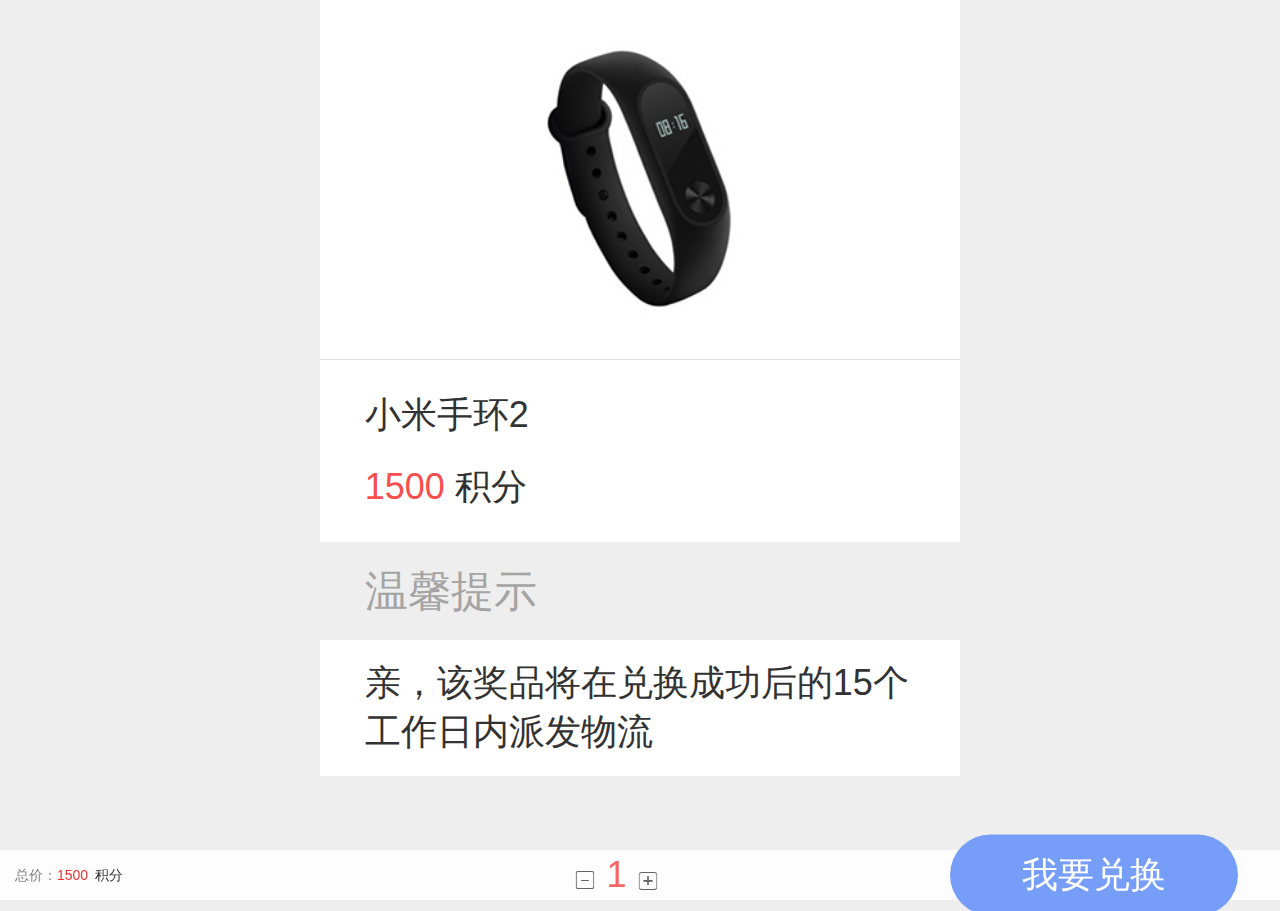
<file: goods_details-Bracelet.html>
<!DOCTYPE html>
<html xmlns="http://www.w3.org/1999/html">

  <head>
    <meta http-equiv="Content-Type" content="text/html; charset=utf-8">
    <meta content="width=device-width, initial-scale=1.0, maximum-scale=1.0, user-scalable=no"
    name="viewport">
    <meta content="yes" name="apple-mobile-web-app-capable">
    <meta content="black" name="apple-mobile-web-app-status-bar-style">
    <meta content="telephone=no" name="format-detection">
    <meta charset="utf-8">
    <title>营销龙虎榜</title>
    <meta name="description" content="">
    <link rel="stylesheet" href="./css/style.css">

    <style>
      html, body {position: relative;height: 100%;}
      html{ font-size: 62.5%;}
      body{font-size:12px;font-size:1.2rem ;}
      body {
          background: #eee;
          font-family: "Mircrosoft Yahei","微软雅黑",Tahoma, Arial, Helvetica, STHiti;
          color:#323232;
          margin: 0;
          padding: 0;
          min-width: 320px;
          max-width: 640px;
          /*min-height: 568px;*/
          margin: auto;
          overflow-x: hidden;
      }
      .tipPopu{
        width: 100%; height: 100%; position: fixed;top: 0;left: 0;z-index: 1000;background: rgba(0,0,0,0.65);display: flex;display: -webkit-flex; justify-content: center;align-items: center;
      }
      .tipPopuBox{ display: none; }
      .tipPopuCont{ width: 80%; padding: 2rem 1rem;background: #ffffff; border-radius: 1rem; color: #323232; font-size: 1.38rem; text-align:center;line-height: 3rem;text-indent: 2rem }
    </style>
  </head>

  <body>

       <div class="containt ">
           <!--提示-->
           <div class="tipBox">
               <label id="tip"></label>
           </div>

          <!-- 商品图片 -->
          <div class="goods_img_box" style="position: relative;">
            <div class="goods_img"><img src="img/gift2.png" class="" id="goods_img"></div>
            <!--<div class="last_integral">您的可用积分为：<span id="last_integral">100</span></div>-->
          </div>

          <!-- 商品价格 -->
          <div class="goods_prize_box">
            <div class="goods_name" id="goods_name">小米手环2</div>
            <div class="goods_prize_txt">
               <!--<label class="select_goods"><img src="img/choose.png"></label>-->
               <label class="prize" id="price">1500</label>
               积分
            </div>
            <!--<div class="reference_prize" id="reference_prize"></div>-->
          </div>

          <div class="describe">温馨提示</div>

          <!-- 商品描述 -->
          <div class="goods_describe">
           <div class="describe_txt" id="goods_describe"></div>
            <div class="describe_txt">亲，该奖品将在兑换成功后的15个工作日内派发物流</div>
           <!-- <div class="describe_txt">规格：100元卡</div> -->
          </div>
          <div class="empty15"></div>

          <!-- 底部兑换按钮 -->

          <div class="exchange">
            <div class="integral_box fl">
              <div class="integral_txt">总价：<label class="integral_num" id="integral_num">1500</label><label class="integral">积分</label></div>
            </div>
            <div class="integralAddBox fl">
                <i class="iconfont" id="subtract">&#xe64c;</i>
                <label id="Num" class="num">1</label>
                <i class="iconfont" id="add">&#xe64e;</i>
            </div>
            <div class="exchange_btn_box fl">
              <!--<div class="exchange_btn" id="exchange">我要兑换</div>-->
              <input type="button" name="" value="我要兑换" class="exchange_btn"  id="exchange">
            </div>
          </div>
       </div>
       <!--填写个人信息-->
       <div class="popu_box" style="display: none;">
         <div class="empty20"></div>
         <div class="txt_box">
            <div class="hide_btn"></div>
            <div class="txt_box_list">
                <div>填写你的收货信息</div>
            </div>
            <div class="txt_box_list">
                <span>收货人</span>
                <input type="text" name="" placeholder="请输入姓名" id="receiver">
            </div>
            <div class="txt_box_list">
                <span>手机号码</span>
                <input type="text" name="" placeholder="请输入手机号码" maxlength="11" onkeyup="this.value=this.value.replace(/\D/g,'')"  onafterpaste="this.value=this.value.replace(/\D/g,'')" id="phone">
            </div>
            <div class="txt_box_list addressBox">
                 <span>地址:</span>
                 <textarea id="address"></textarea>
             </div>
            <div class="confirm_btn">
              <div class="confirm" id="confirm">确定</div>
            </div>
         </div>
       </div>
       <!--兑换成功-->
       <div class="exchangeSuccessPupoBox" style="display: none">
            <div class="exchangeSuccessBox">
                <div class="tipIcon"><i class="iconfont">&#xe659;</i></div>
                <div class="exchangeSuccessText">恭喜你，奖品已兑换成功，奖品于15个工作日内派发物流</div>
                <div class="exchangeSuccessBtn" id="yesIGotIt">确定</div>

            </div>
       </div>
       <div class="tipPopuBox" style="display: none">
          <div class="tipPopu">
            <div class="tipPopuCont">亲，该奖品正在采购中，敬请期待<br/>《请按左上角返回上一页》</div>
       </div>
       </div>
       <script src="./js/jquery-2.1.3.min.js" type="text/javascript"></script>
       <script type="text/javascript">
           $(function () {

               var num = Number($("#Num").html()),
                   integral_num = $("#integral_num"),
                   Price = 0,
                   Total = $("#integral_num");

               //兑换成功--确认
               $("#yesIGotIt").on('click',function () {
                   $(".exchangeSuccessPupoBox").hide();
                   location.replace("index.html");
               });
               
               //减少奖品数量
               $("#subtract").on('click',function () {
                   if( num <=1 ){
                       num = 0;
                   }else {
                       num--;
                   }
                   $(this).siblings(".num").html(num);
                   onecost();
               });
               //增加奖品数量
               $("#add").on('click',function () {
                   num++;
                   $(this).siblings(".num").html(num);
                   onecost();
               });
               //统计需要的积分
               function onecost() {
                   Price = parseInt($("#price").html()) * parseInt(num * 100);
                   Price =(Price / 100).toFixed(0);
                   console.log(Price)
                   Total.html(Price);
               };
               //我要兑换
               $("#exchange").on('click',function () {
                  $('.popu_box').show();
                  
               });
               $(".hide_btn").on('click',function(){
                   $('.popu_box').hide();
               });
              //确认兑换
               $("#confirm").on('click',function(){
                  var receiver = $("#receiver").val().toString();
                  var phone = $("#phone").val().toString();
                  var address = $("#address").val().toString();
                  var isChinaName = /^[\u4E00-\u9FA5]{1,6}$/;
                  var telreg = /^1[3|4|5|7|8][0-9]\d{8}$|^\d{8}$/;

                  if (num == 0){
                      $('.tipBox').fadeIn();
                      $('#tip').text("请选择要兑换奖品的数量");
                      setTimeout(function() { $('.tipBox').fadeOut(); },1500);
                      return false;
                  }

                  if (receiver.length == 0) {
                      //alert("请输入收货人姓名");
                      $('.tipBox').fadeIn();
                      $('#tip').text("请输入收货人姓名");
                      setTimeout(function () {
                          $('.tipBox').fadeOut();
                      },1800);
                      $("#rec_name").focus();
                      return false;
                  }else if (!isChinaName.test(receiver)) {

                      //alert("请准确输入您的收货人姓名");
                      $('.tipBox').fadeIn();
                      $('#tip').text("请准确输入您的收货人姓名");
                      setTimeout(function () {
                          $('.tipBox').fadeOut();
                      },1800);
                      $("#receiver").val("").focus();
                      return false;
                  }else if(phone.length !== 11) {
                      //alert("请输入您的真实手机号");
                      $('.tipBox').fadeIn();
                      $('#tip').text("请输入您的真实手机号");
                      setTimeout(function () {
                          $('.tipBox').fadeOut();
                      },1800);
                      $("#phone").focus();
                      return false;
                  }else if(!telreg.test(phone)) {
                      //alert("请输入正确的手机号！");
                      $('.tipBox').fadeIn();
                      $('#tip').text("请输入正确的手机号！");
                      setTimeout(function () {
                          $('.tipBox').fadeOut();
                      },1800);
                      $("#rec_iphone").focus();
                      return false;
                  }else if( address.length == 0 ){                     
                      $('.tipBox').fadeIn();
                      $('#tip').text("请输入您的收货地址！");
                      setTimeout(function () {
                         $('.tipBox').fadeOut();
                      },1800);
                      return false;
                  }else {
                      $(this).attr("disabled",true);
                      var id = "xiaomi";
                      address = encodeURI(address);
                      receiver = encodeURI(receiver);
                      $.ajax({
                          type: "POST",
                          async: true,
                          contentType:"application/x-www-form-urlencoded; charset=UTF-8",
                          url: "http://activity.cnmobi.com.cn/activity/employee/exchange.html",
                          dataType: "jsonp",
                          data:{
                              number: num,
                              id: id,
                              phone: phone,
                              name: receiver,
                              address: address
                          },
                          jsonpCallback:"callbackfunction",
                          success: function(json){
                              if(json.code == 0){
                                  $('.popu_box').hide();
                                  $(".exchangeSuccessPupoBox").show();
                              }else if(json.code == 40057){
                                  $('.tipBox').fadeIn();
                                  $('#tip').text("亲，您现在的积分不够兑换所选择的奖品哦");
                                  setTimeout(function() { $('.tipBox').fadeOut(); },1500);
                              }
                              $("#exchange").attr("disabled",false);
                          },
                          error: function(){
                              alert("系统异常");
                          }
                      });
                  }
               })

               //判断手机横竖屏状态：
               function hengshuping(){
                   if(window.orientation==180||window.orientation==0){
                      //alert("竖屏状态！")
                   }
                   if(window.orientation==90||window.orientation==-90){
                       alert("请切回竖屏状态观看页面比较适宜")//横屏状态
                   }
               }
               window.addEventListener("onorientationchange" in window ? "orientationchange" : "resize", hengshuping, false);
           })
       </script>
  </body>

</html>
</file>
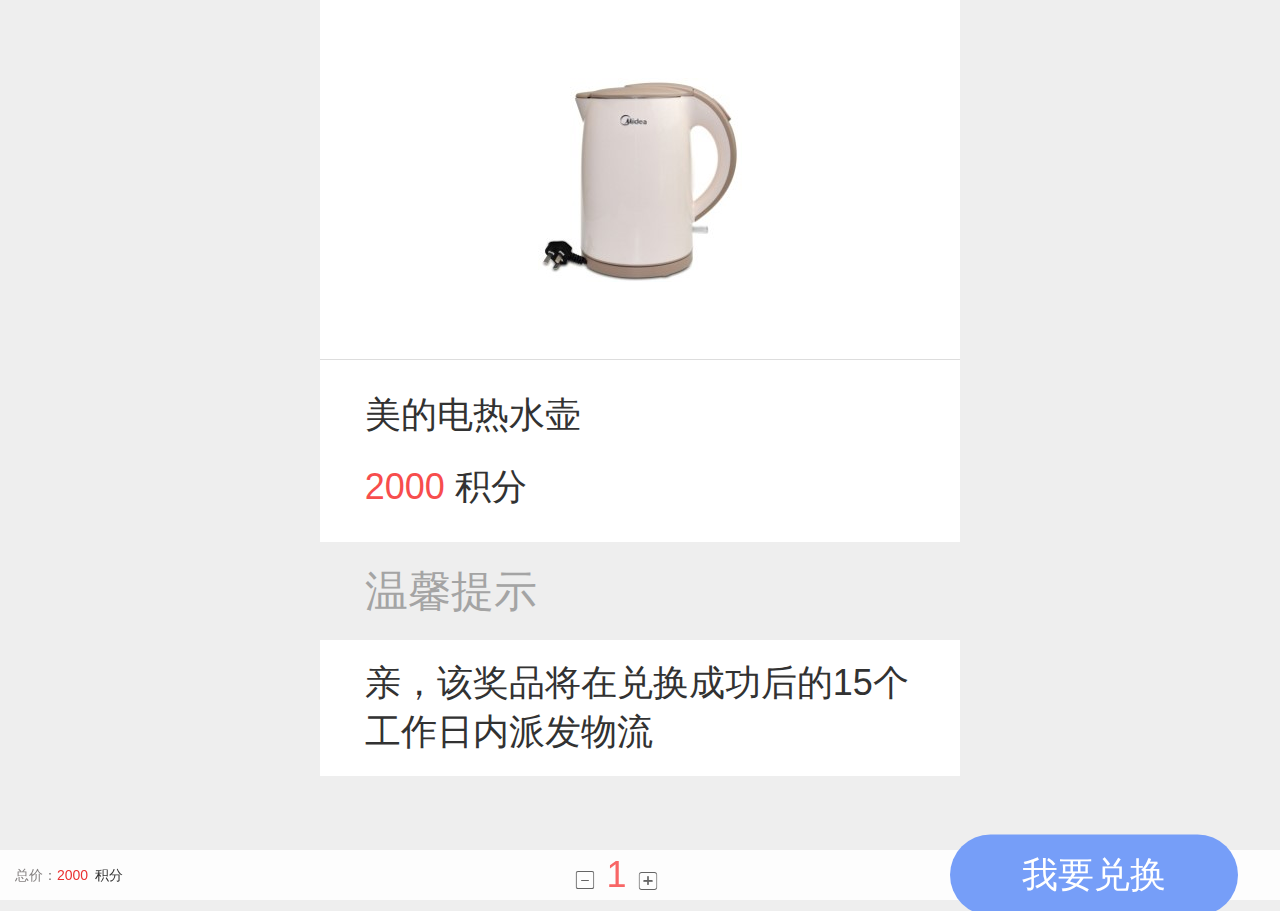
<file: goods_details-meidiKettle.html>
<!DOCTYPE html>
<html xmlns="http://www.w3.org/1999/html">

  <head>
    <meta http-equiv="Content-Type" content="text/html; charset=utf-8">
    <meta content="width=device-width, initial-scale=1.0, maximum-scale=1.0, user-scalable=no"
    name="viewport">
    <meta content="yes" name="apple-mobile-web-app-capable">
    <meta content="black" name="apple-mobile-web-app-status-bar-style">
    <meta content="telephone=no" name="format-detection">
    <meta charset="utf-8">
    <title>营销龙虎榜</title>
    <meta name="description" content="">
    <link rel="stylesheet" href="./css/style.css">

    <style>
      html, body {position: relative;height: 100%;}
      html{ font-size: 62.5%;}
      body{font-size:12px;font-size:1.2rem ;}
      body {
          background: #eee;
          font-family: "Mircrosoft Yahei","微软雅黑",Tahoma, Arial, Helvetica, STHiti;
          color:#323232;
          margin: 0;
          padding: 0;
          min-width: 320px;
          max-width: 640px;
          /*min-height: 568px;*/
          margin: auto;
          overflow-x: hidden;
      }
      .tipPopu{
        width: 100%; height: 100%; position: fixed;top: 0;left: 0;z-index: 1000;background: rgba(0,0,0,0.65);display: flex;display: -webkit-flex; justify-content: center;align-items: center;
      }
      .tipPopuBox{ display: none; }
      .tipPopuCont{ width: 80%; padding: 2rem 1rem;background: #ffffff; border-radius: 1rem; color: #323232; font-size: 1.38rem; text-align:center;line-height: 3rem;text-indent: 2rem }
    </style>
  </head>

  <body>

       <div class="containt ">
           <!--提示-->
           <div class="tipBox">
               <label id="tip"></label>
           </div>

          <!-- 商品图片 -->
          <div class="goods_img_box" style="position: relative;">
            <div class="goods_img"><img src="img/goods5.jpg" class="" id="goods_img" style="width: auto;max-height: 80%;"></div>
            <!--<div class="last_integral">您的可用积分为：<span id="last_integral">100</span></div>-->
          </div>

          <!-- 商品价格 -->
          <div class="goods_prize_box">
            <div class="goods_name" id="goods_name">美的电热水壶</div>
            <div class="goods_prize_txt">
               <!--<label class="select_goods"><img src="img/choose.png"></label>-->
               <label class="prize" id="price">2000</label>
               积分
            </div>
            <!--<div class="reference_prize" id="reference_prize"></div>-->
          </div>

          <div class="describe">温馨提示</div>

          <!-- 商品描述 -->
          <div class="goods_describe">
           <div class="describe_txt" id="goods_describe"></div>
            <div class="describe_txt">亲，该奖品将在兑换成功后的15个工作日内派发物流</div>
           <!-- <div class="describe_txt">规格：100元卡</div> -->
          </div>
          <div class="empty15"></div>

          <!-- 底部兑换按钮 -->

          <div class="exchange">
            <div class="integral_box fl">
              <div class="integral_txt">总价：<label class="integral_num" id="integral_num">2000</label><label class="integral">积分</label></div>
            </div>
            <div class="integralAddBox fl">
                <i class="iconfont" id="subtract">&#xe64c;</i>
                <label id="Num" class="num">1</label>
                <i class="iconfont" id="add">&#xe64e;</i>
            </div>
            <div class="exchange_btn_box fl">
              <!--<div class="exchange_btn" id="exchange">我要兑换</div>-->
              <input type="button" name="" value="我要兑换" class="exchange_btn"  id="exchange">
            </div>
          </div>
       </div>
       <!--填写个人信息-->
       <div class="popu_box" style="display: none;">
         <div class="empty20"></div>
         <div class="txt_box">
            <div class="hide_btn"></div>
            <div class="txt_box_list">
                <div>填写你的收货信息</div>
            </div>
            <div class="txt_box_list">
                <span>收货人</span>
                <input type="text" name="" placeholder="请输入姓名" id="receiver">
            </div>
            <div class="txt_box_list">
                <span>手机号码</span>
                <input type="text" name="" placeholder="请输入手机号码" maxlength="11" onkeyup="this.value=this.value.replace(/\D/g,'')"  onafterpaste="this.value=this.value.replace(/\D/g,'')" id="phone">
            </div>
            <div class="txt_box_list addressBox">
                 <span>地址:</span>
                 <textarea id="address"></textarea>
             </div>
            <div class="confirm_btn">
              <div class="confirm" id="confirm">确定</div>
              <div class="confirm" id="padding" style="display: none; background: #eeeeee;">确定</div>
            </div>

         </div>
       </div>
       <!--兑换成功-->
       <div class="exchangeSuccessPupoBox" style="display: none">
            <div class="exchangeSuccessBox">
                <div class="tipIcon"><i class="iconfont">&#xe659;</i></div>
                <div class="exchangeSuccessText">恭喜你，奖品已兑换成功，奖品于15个工作日内派发物流</div>
                <div class="exchangeSuccessBtn" id="yesIGotIt">确定</div>
            </div>
       </div>
       <div class="tipPopuBox" style="display: none">
          <div class="tipPopu">
            <div class="tipPopuCont">亲，该奖品正在采购中，敬请期待<br/>《请按左上角返回上一页》</div>
       </div>
      <!--  <div style="width: 100vw;height: 100vh;position: fixed;top: 0;left: 0;z-index: 1000; display: none;" id="preventRepe">sdf</div>
       </div> -->
       <script src="./js/jquery-2.1.3.min.js" type="text/javascript"></script>
       <script type="text/javascript">
           $(function () {

               var num = Number($("#Num").html()),
                   integral_num = $("#integral_num"),
                   Price = 0,
                   Total = $("#integral_num");

               //兑换成功--确认
               $("#yesIGotIt").on('click',function () {
                   $(".exchangeSuccessPupoBox").hide();
                   location.replace("index.html");
               });
               
               //减少奖品数量
               $("#subtract").on('click',function () {
                   if( num <=1 ){
                       num = 0;
                   }else {
                       num--;
                   }
                   $(this).siblings(".num").html(num);
                   onecost();
               });
               //增加奖品数量
               $("#add").on('click',function () {
                   num++;
                   $(this).siblings(".num").html(num);
                   onecost();
               });
               //统计需要的积分
               function onecost() {
                   Price = parseInt($("#price").html()) * parseInt(num * 100);
                   Price =(Price / 100).toFixed(0);
                   console.log(Price)
                   Total.html(Price);
               };
               //我要兑换
               $("#exchange").on('click',function () {
                  $('.popu_box').show();
                  
               });
               $(".hide_btn").on('click',function(){
                   $('.popu_box').hide();
               });
              //确认兑换
               $("#confirm").on('click',function(){
                  var receiver = $("#receiver").val().toString();
                  var phone = $("#phone").val().toString();
                  var address = $("#address").val().toString();
                  var isChinaName = /^[\u4E00-\u9FA5]{1,6}$/;
                  var telreg = /^1[3|4|5|7|8][0-9]\d{8}$|^\d{8}$/;
                  $(this).hide();
                  $("#padding").show();
                  if (num == 0){
                      $('.tipBox').fadeIn();
                      $('#tip').text("请选择要兑换奖品的数量");
                      setTimeout(function() { $('.tipBox').fadeOut(); },1500);
                      return false;
                  }

                  if (receiver.length == 0) {
                      //alert("请输入收货人姓名");
                      $('.tipBox').fadeIn();
                      $('#tip').text("请输入收货人姓名");
                      setTimeout(function () {
                          $('.tipBox').fadeOut();
                      },1800);
                      $("#rec_name").focus();
                      return false;
                  }else if (!isChinaName.test(receiver)) {

                      //alert("请准确输入您的收货人姓名");
                      $('.tipBox').fadeIn();
                      $('#tip').text("请准确输入您的收货人姓名");
                      setTimeout(function () {
                          $('.tipBox').fadeOut();
                      },1800);
                      $("#receiver").val("").focus();
                      return false;
                  }else if(phone.length !== 11) {
                      //alert("请输入您的真实手机号");
                      $('.tipBox').fadeIn();
                      $('#tip').text("请输入您的真实手机号");
                      setTimeout(function () {
                          $('.tipBox').fadeOut();
                      },1800);
                      $("#phone").focus();
                      return false;
                  }else if(!telreg.test(phone)) {
                      //alert("请输入正确的手机号！");
                      $('.tipBox').fadeIn();
                      $('#tip').text("请输入正确的手机号！");
                      setTimeout(function () {
                          $('.tipBox').fadeOut();
                      },1800);
                      $("#rec_iphone").focus();
                      return false;
                  }else if( address.length == 0 ){                     
                      $('.tipBox').fadeIn();
                      $('#tip').text("请输入您的收货地址！");
                      setTimeout(function () {
                         $('.tipBox').fadeOut();
                      },1800);
                      return false;
                  }else {
                      $(this).attr("disabled",true);
                      var id = "meidiKettle";//提交id
                      address = encodeURI(address);
                      receiver = encodeURI(receiver);
                      $.ajax({
                          type: "POST",
                          async: true,
                          contentType:"application/x-www-form-urlencoded; charset=UTF-8",
                          url: "http://activity.cnmobi.com.cn/activity/employee/exchange.html",
                          dataType: "jsonp",
                          data:{
                              number: num,
                              id: id,
                              phone: phone,
                              name: receiver,
                              address: address
                          },
                          jsonpCallback:"callbackfunction",
                          success: function(json){
                              $(this).show();
                              $("#padding").hide();
                              if(json.code == 0){
                                  $('.popu_box').hide();
                                  $(".exchangeSuccessPupoBox").show();
                              }else if(json.code == 40057){
                                  $('.tipBox').fadeIn();
                                  $('#tip').text("亲，您现在的积分不够兑换所选择的奖品哦");
                                  setTimeout(function() { $('.tipBox').fadeOut(); },1500);
                              }
                              $("#exchange").attr("disabled",false);
                          },
                          error: function(){
                              //alert("系统异常");
                          }
                      });
                  }
               })

               //判断手机横竖屏状态：
               function hengshuping(){
                   if(window.orientation==180||window.orientation==0){
                      //alert("竖屏状态！")
                   }
                   if(window.orientation==90||window.orientation==-90){
                       alert("请切回竖屏状态观看页面比较适宜")//横屏状态
                   }
               }
               window.addEventListener("onorientationchange" in window ? "orientationchange" : "resize", hengshuping, false);
           })
       </script>
  </body>

</html>
</file>
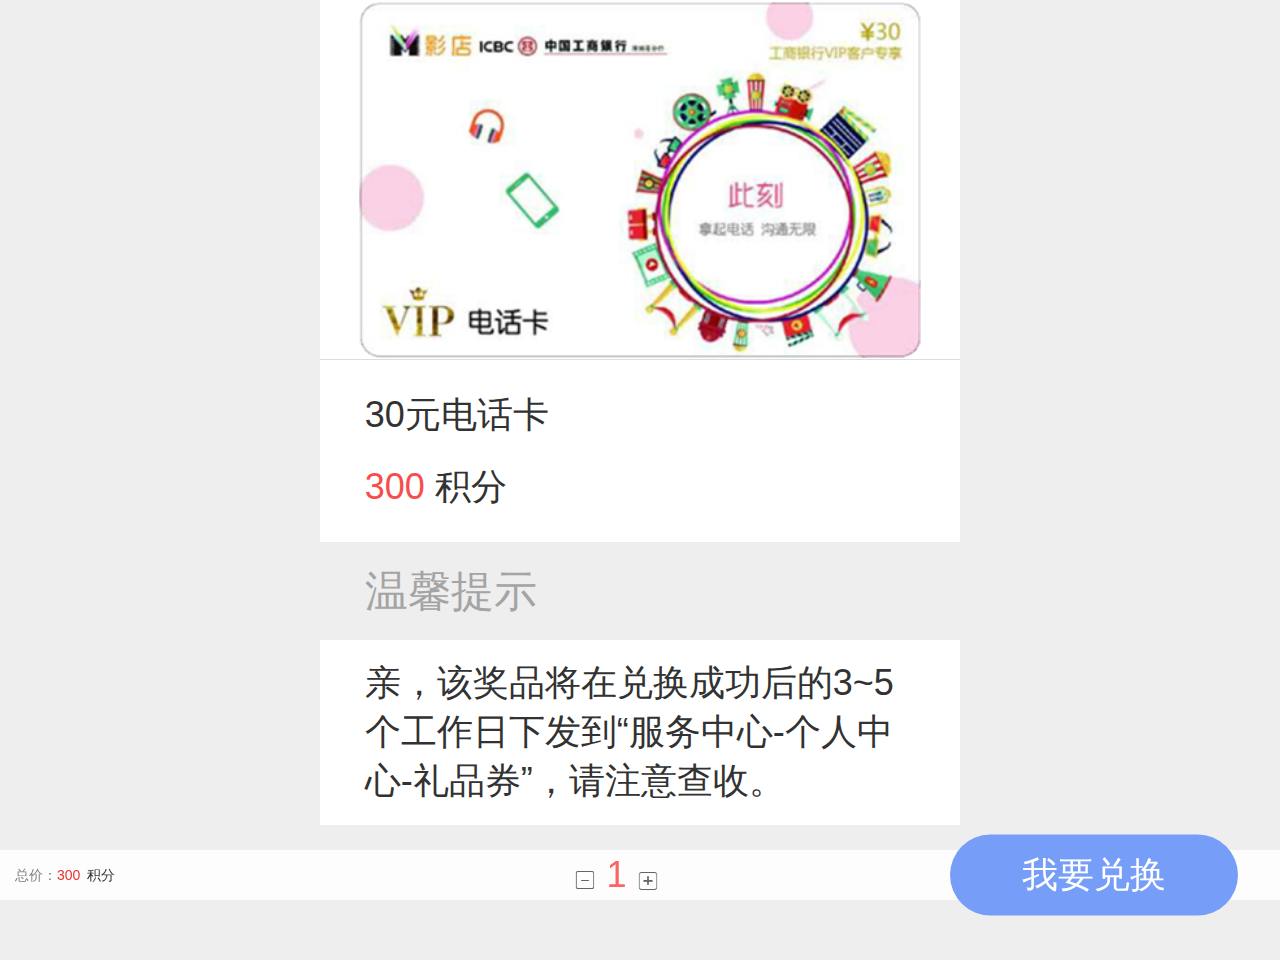
<file: goods_details-new.html>
<!DOCTYPE html>
<html xmlns="http://www.w3.org/1999/html">

  <head>
    <meta http-equiv="Content-Type" content="text/html; charset=utf-8">
    <meta content="width=device-width, initial-scale=1.0, maximum-scale=1.0, user-scalable=no"
    name="viewport">
    <meta content="yes" name="apple-mobile-web-app-capable">
    <meta content="black" name="apple-mobile-web-app-status-bar-style">
    <meta content="telephone=no" name="format-detection">
    <meta charset="utf-8">
    <title>营销龙虎榜</title>
    <meta name="description" content="">
    <link rel="stylesheet" href="./css/style.css">

    <style>
      html, body {position: relative;height: 100%;}
      html{ font-size: 62.5%;}
      body{font-size:12px;font-size:1.2rem ;}
      body {
          background: #eee;
          font-family: "Mircrosoft Yahei","微软雅黑",Tahoma, Arial, Helvetica, STHiti;
          color:#323232;
          margin: 0;
          padding: 0;
          min-width: 320px;
          max-width: 640px;
          /*min-height: 568px;*/
          margin: auto;
          overflow-x: hidden;
      }
      .tipPopu{
        width: 100%; height: 100%; position: fixed;top: 0;left: 0;z-index: 1000;background: rgba(0,0,0,0.65);display: flex;display: -webkit-flex; justify-content: center;align-items: center;
      }
      .tipPopuBox{ display: none; }
      .tipPopuCont{ width: 80%; padding: 2rem 1rem;background: #ffffff; border-radius: 1rem; color: #323232; font-size: 1.38rem; text-align:center;line-height: 3rem;text-indent: 2rem }

    </style>
  </head>

  <body>

       <div class="containt ">
           <!--提示-->
           <div class="tipBox">
               <label id="tip"></label>
           </div>

          <!-- 商品图片 -->
          <div class="goods_img_box" style="position: relative;">
            <div class="goods_img"><img src="img/gift.png" class="" id="goods_img"></div>
            <!--<div class="last_integral">您的可用积分为：<span id="last_integral">100</span></div>-->
          </div>

          <!-- 商品价格 -->
          <div class="goods_prize_box">
            <div class="goods_name" id="goods_name">30元电话卡</div>
            <div class="goods_prize_txt">
               <!--<label class="select_goods"><img src="img/choose.png"></label>-->
               <label class="prize" id="price">300</label>
               积分
            </div>
            <!--<div class="reference_prize" id="reference_prize"></div>-->
          </div>

          <div class="describe">温馨提示</div>

          <!-- 商品描述 -->
          <div class="goods_describe">
           <div class="describe_txt" id="goods_describe"></div>
            <div class="describe_txt">亲，该奖品将在兑换成功后的3~5个工作日下发到“服务中心-个人中心-礼品券”，请注意查收。</div>
           <!-- <div class="describe_txt">规格：100元卡</div> -->
          </div>
          <div class="empty15"></div>

          <!-- 底部兑换按钮 -->

          <div class="exchange">
            <div class="integral_box fl">
              <div class="integral_txt">总价：<label class="integral_num" id="integral_num">300</label><label class="integral">积分</label></div>
            </div>
            <div class="integralAddBox fl">
                <i class="iconfont" id="subtract">&#xe64c;</i>
                <label id="Num" class="num">1</label>
                <i class="iconfont" id="add">&#xe64e;</i>
            </div>
            <div class="exchange_btn_box fl">
              <!--<div class="exchange_btn" id="exchange">我要兑换</div>-->
              <input type="button" name="" value="我要兑换" class="exchange_btn"  id="exchange">
            </div>
          </div>
       </div>
       <!--填写个人信息-->
       <div class="popu_box" style="display: none;">
         <div class="empty20"></div>
         <div class="txt_box">
            <div class="hide_btn"></div>
            <div class="txt_box_list">
                <div>填写你的收货信息</div>
            </div>
            <div class="txt_box_list">
                <span>收货人</span>
                <input type="text" name="" placeholder="请输入姓名" id="receiver">
            </div>
            <div class="txt_box_list">
                <span>手机号码</span>
                <input type="text" name="" placeholder="请输入手机号码" maxlength="11" onkeyup="this.value=this.value.replace(/\D/g,'')"  onafterpaste="this.value=this.value.replace(/\D/g,'')" id="phone">
            </div>
            <div class="confirm_btn">
              <div class="confirm" id="confirm">确定</div>
            </div>
         </div>
       </div>
       <!--兑换成功-->
       <div class="exchangeSuccessPupoBox" style="display: none">
            <div class="exchangeSuccessBox">
                <div class="tipIcon"><i class="iconfont">&#xe659;</i></div>
                <div class="exchangeSuccessText">恭喜你，奖品已兑换成功，奖品于3~5个工作日下发到《工银有礼》，请注意查收！</div>
                <div class="exchangeSuccessBtn" id="yesIGotIt">确定</div>

            </div>
       </div>
       <!-- <div class="tipPopuBox">
          <div class="tipPopu">
            <div class="tipPopuCont">一期活动已结束，剩余积分可在二期继续兑换营销礼品，二期活动更精彩，礼品更丰富，敬请期待<br/>《请按左上角返回上一页》</div>
       </div> -->
       <script src="./js/jquery-2.1.3.min.js" type="text/javascript"></script>
       <script type="text/javascript">
           $(function () {

               //兑换成功--确认
               $("#yesIGotIt").on('click',function () {
                   $(".exchangeSuccessPupoBox").hide();
                   location.replace("index.html");
               });
               var num = $("#Num").html(),
                   integral_num = $("#integral_num"),
                   Price = 0,
                   Total = $("#integral_num");
               //减少奖品数量
               $("#subtract").on('click',function () {
                   if( num <=1 ){
                       num = 0;
                   }else {
                       num--;
                   }
                   $(this).siblings(".num").html(num);
                   onecost();
               });
               //增加奖品数量
               $("#add").on('click',function () {
                   num++;
                   $(this).siblings(".num").html(num);
                   onecost();
               });
               //统计需要的积分
               function onecost() {
                   Price = parseInt($("#price").html()) * parseInt(num * 100);
                   Price =(Price / 100).toFixed(0);
                   console.log(Price)
                   Total.html(Price);
               };
               //我要兑换
               $("#exchange").on('click',function () {
                   console.log(num);
                   //alert("亲，一期活动已经结束啦，更多精彩，留在二期。")
                  if (num == 0){
                      $('.tipBox').fadeIn();
                      $('#tip').text("请选择要兑换奖品的数量");
                      setTimeout(function() { $('.tipBox').fadeOut(); },1500);
                      return false;
                  }else {
                      $(this).attr("disabled",true);
                      $.ajax({
                          type: "GET",
                          async: true,
                          url: "http://activity.cnmobi.com.cn/activity/employee/exchange.html",
                          dataType: "jsonp",
                          data:{
                              number: num
                          },
                          jsonpCallback:"callbackfunction",
                          success: function(json){
                              if(json.code == 0){
                                  $(".exchangeSuccessPupoBox").show();
                              }else if(json.code == 40057){
                                  $('.tipBox').fadeIn();
                                  $('#tip').text("亲，您现在的积分不够兑换所选择的奖品哦");
                                  setTimeout(function() { $('.tipBox').fadeOut(); },1500);
                              }
                              $("#exchange").attr("disabled",false);
                          },
                          error: function(){
                              alert("系统异常");
                          }
                      });
                  }
               });

               //判断手机横竖屏状态：
               function hengshuping(){
                   if(window.orientation==180||window.orientation==0){
                      //alert("竖屏状态！")
                   }
                   if(window.orientation==90||window.orientation==-90){
                       alert("请切回竖屏状态观看页面比较适宜")//横屏状态
                   }
               }
               window.addEventListener("onorientationchange" in window ? "orientationchange" : "resize", hengshuping, false);
           })
       </script>
  </body>

</html>
</file>
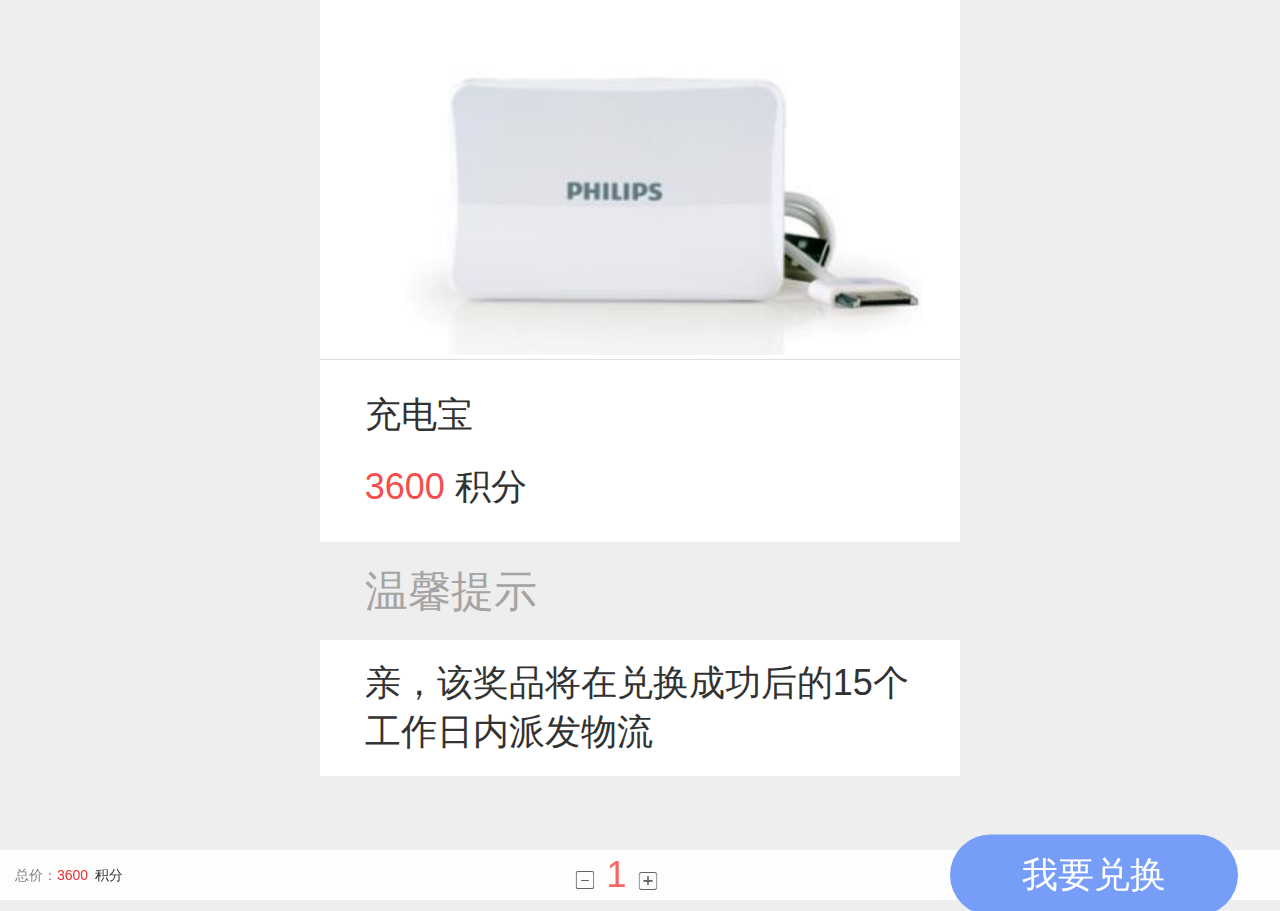
<file: goods_details-Portable-battery-new14000.html>
<!DOCTYPE html>
<html xmlns="http://www.w3.org/1999/html">

  <head>
    <meta http-equiv="Content-Type" content="text/html; charset=utf-8">
    <meta content="width=device-width, initial-scale=1.0, maximum-scale=1.0, user-scalable=no"
    name="viewport">
    <meta content="yes" name="apple-mobile-web-app-capable">
    <meta content="black" name="apple-mobile-web-app-status-bar-style">
    <meta content="telephone=no" name="format-detection">
    <meta charset="utf-8">
    <title>营销龙虎榜</title>
    <meta name="description" content="">
    <link rel="stylesheet" href="./css/style.css">

    <style>
      html, body {position: relative;height: 100%;}
      html{ font-size: 62.5%;}
      body{font-size:12px;font-size:1.2rem ;}
      body {
          background: #eee;
          font-family: "Mircrosoft Yahei","微软雅黑",Tahoma, Arial, Helvetica, STHiti;
          color:#323232;
          margin: 0;
          padding: 0;
          min-width: 320px;
          max-width: 640px;
          /*min-height: 568px;*/
          margin: auto;
          overflow-x: hidden;
      }
      .tipPopu{
        width: 100%; height: 100%; position: fixed;top: 0;left: 0;z-index: 1000;background: rgba(0,0,0,0.65);display: flex;display: -webkit-flex; justify-content: center;align-items: center;
      }
      .tipPopuBox{ display: none; }
      .tipPopuCont{ width: 80%; padding: 2rem 1rem;background: #ffffff; border-radius: 1rem; color: #323232; font-size: 1.38rem; text-align:center;line-height: 3rem;text-indent: 2rem }

    </style>
  </head>

  <body>

       <div class="containt ">
           <!--提示-->
           <div class="tipBox">
               <label id="tip"></label>
           </div>

          <!-- 商品图片 -->
          <div class="goods_img_box" style="position: relative;">
            <div class="goods_img"><img src="img/gift3.jpg" class="" id="goods_img"></div>
            <!--<div class="last_integral">您的可用积分为：<span id="last_integral">100</span></div>-->
          </div>

          <!-- 商品价格 -->
          <div class="goods_prize_box">
            <div class="goods_name" id="goods_name">充电宝</div>
            <div class="goods_prize_txt">
               <!--<label class="select_goods"><img src="img/choose.png"></label>-->
               <label class="prize" id="price">3600</label>
               积分
            </div>
            <!--<div class="reference_prize" id="reference_prize"></div>-->
          </div>

          <div class="describe">温馨提示</div>

          <!-- 商品描述 -->
          <div class="goods_describe">
           <div class="describe_txt" id="goods_describe"></div>
            <div class="describe_txt">亲，该奖品将在兑换成功后的15个工作日内派发物流</div>
           <!-- <div class="describe_txt">规格：100元卡</div> -->
          </div>
          <div class="empty15"></div>

          <!-- 底部兑换按钮 -->

          <div class="exchange">
            <div class="integral_box fl">
              <div class="integral_txt">总价：<label class="integral_num" id="integral_num">3600</label><label class="integral">积分</label></div>
            </div>
            <div class="integralAddBox fl">
                <i class="iconfont" id="subtract">&#xe64c;</i>
                <label id="Num" class="num">1</label>
                <i class="iconfont" id="add">&#xe64e;</i>
            </div>
            <div class="exchange_btn_box fl">
              <!--<div class="exchange_btn" id="exchange">我要兑换</div>-->
              <input type="button" name="" value="我要兑换" class="exchange_btn"  id="exchange">
            </div>
          </div>
       </div>
       <!--填写个人信息-->
       <div class="popu_box" style="display: none;">
         <div class="empty20"></div>
         <div class="txt_box">
            <div class="hide_btn"></div>
            <div class="txt_box_list">
                <div>填写你的收货信息</div>
            </div>
            <div class="txt_box_list">
                <span>收货人</span>
                <input type="text" name="" placeholder="请输入姓名" id="receiver">
            </div>
            <div class="txt_box_list">
                <span>手机号码</span>
                <input type="text" name="" placeholder="请输入手机号码" maxlength="11" onkeyup="this.value=this.value.replace(/\D/g,'')"  onafterpaste="this.value=this.value.replace(/\D/g,'')" id="phone">
            </div>
            <div class="txt_box_list addressBox">
                 <span>地址:</span>
                 <textarea id="address"></textarea>
             </div>
            <div class="confirm_btn">
              <div class="confirm" id="confirm">确定</div>
              <div class="confirm" id="padding" style="display: none; background: #eeeeee;">确定</div>
            </div>
         </div>
       </div>
       <!--兑换成功-->
       <div class="exchangeSuccessPupoBox" style="display: none">
            <div class="exchangeSuccessBox">
                <div class="tipIcon"><i class="iconfont">&#xe659;</i></div>
                <div class="exchangeSuccessText">恭喜你，奖品已兑换成功，奖品于15个工作日内派发物流</div>
                <div class="exchangeSuccessBtn" id="yesIGotIt">确定</div>

            </div>
       </div>
       <div class="tipPopuBox" >
          <div class="tipPopu">
            <div class="tipPopuCont">亲，该奖品正在采购中，敬请期待<br/>《请按左上角返回上一页》</div>
       </div>
       <script src="./js/jquery-2.1.3.min.js" type="text/javascript"></script>
       <script type="text/javascript">
           $(function () {

               var num = Number($("#Num").html()),
                   integral_num = $("#integral_num"),
                   Price = 0,
                   Total = $("#integral_num");

               //兑换成功--确认
               $("#yesIGotIt").on('click',function () {
                   $(".exchangeSuccessPupoBox").hide();
                   location.replace("index.html");
               });
               
               //减少奖品数量
               $("#subtract").on('click',function () {
                   if( num <=1 ){
                       num = 0;
                   }else {
                       num--;
                   }
                   $(this).siblings(".num").html(num);
                   onecost();
               });
               //增加奖品数量
               $("#add").on('click',function () {
                   num++;
                   $(this).siblings(".num").html(num);
                   onecost();
               });
               //统计需要的积分
               function onecost() {
                   Price = parseInt($("#price").html()) * parseInt(num * 100);
                   Price =(Price / 100).toFixed(0);
                   console.log(Price)
                   Total.html(Price);
               };
               
               //我要兑换
               $("#exchange").on('click',function () {
                  $('.popu_box').show();
                  //callAddress();
               });
               $(".hide_btn").on('click',function(){
                   $('.popu_box').hide();
               });
              //确认兑换
               $("#confirm").on('click',function(){
                  var receiver = $("#receiver").val().toString();
                  var phone = $("#phone").val().toString();
                  var address = $("#address").val().toString();
                  var isChinaName = /^[\u4E00-\u9FA5]{1,6}$/;
                  var telreg = /^1[3|4|5|7|8][0-9]\d{8}$|^\d{8}$/;
                  $(this).hide();
                  $("#padding").show();
                  if (num == 0){
                      $('.tipBox').fadeIn();
                      $('#tip').text("请选择要兑换奖品的数量");
                      setTimeout(function() { $('.tipBox').fadeOut(); },1500);
                      return false;
                  }

                  if (receiver.length == 0) {
                      //alert("请输入收货人姓名");
                      $('.tipBox').fadeIn();
                      $('#tip').text("请输入收货人姓名");
                      setTimeout(function () {
                          $('.tipBox').fadeOut();
                      },1800);
                      $("#rec_name").focus();
                      return false;
                  }else if (!isChinaName.test(receiver)) {

                      //alert("请准确输入您的收货人姓名");
                      $('.tipBox').fadeIn();
                      $('#tip').text("请准确输入您的收货人姓名");
                      setTimeout(function () {
                          $('.tipBox').fadeOut();
                      },1800);
                      $("#receiver").val("").focus();
                      return false;
                  }else if(phone.length !== 11) {
                      //alert("请输入您的真实手机号");
                      $('.tipBox').fadeIn();
                      $('#tip').text("请输入您的真实手机号");
                      setTimeout(function () {
                          $('.tipBox').fadeOut();
                      },1800);
                      $("#phone").focus();
                      return false;
                  }else if(!telreg.test(phone)) {
                      //alert("请输入正确的手机号！");
                      $('.tipBox').fadeIn();
                      $('#tip').text("请输入正确的手机号！");
                      setTimeout(function () {
                          $('.tipBox').fadeOut();
                      },1800);
                      $("#rec_iphone").focus();
                      return false;
                  }else if( address.length == 0 ){                     
                      $('.tipBox').fadeIn();
                      $('#tip').text("请输入您的收货地址！");
                      setTimeout(function () {
                         $('.tipBox').fadeOut();
                      },1800);
                      return false;
                  }else {
                      $(this).attr("disabled",true);
                      var id = "philips14000";
                      address = encodeURI(address);
                      receiver = encodeURI(receiver);
                      $.ajax({
                          type: "POST",
                          async: true,
                          contentType:"application/x-www-form-urlencoded; charset=UTF-8",
                          url: "http://activity.cnmobi.com.cn/activity/employee/exchange.html",
                          dataType: "jsonp",
                          data:{
                              number: num,
                              id: id,
                              phone: phone,
                              name: receiver,
                              address: address
                          },
                          jsonpCallback:"callbackfunction",
                          success: function(json){
                              $(this).show();
                              $("#padding").hide();
                              if(json.code == 0){
                                  $('.popu_box').hide();
                                  $(".exchangeSuccessPupoBox").show();
                              }else if(json.code == 40057){
                                  $('.tipBox').fadeIn();
                                  $('#tip').text("亲，您现在的积分不够兑换所选择的奖品哦");
                                  setTimeout(function() { $('.tipBox').fadeOut(); },1500);
                              }
                              $("#exchange").attr("disabled",false);
                          },
                          error: function(){
                              alert("系统异常");
                          }
                      });
                  }
               })

               //判断手机横竖屏状态：
               function hengshuping(){
                   if(window.orientation==180||window.orientation==0){
                      //alert("竖屏状态！")
                   }
                   if(window.orientation==90||window.orientation==-90){
                       alert("请切回竖屏状态观看页面比较适宜")//横屏状态
                   }
               }
               window.addEventListener("onorientationchange" in window ? "orientationchange" : "resize", hengshuping, false);
           })
       </script>
  </body>

</html>
</file>
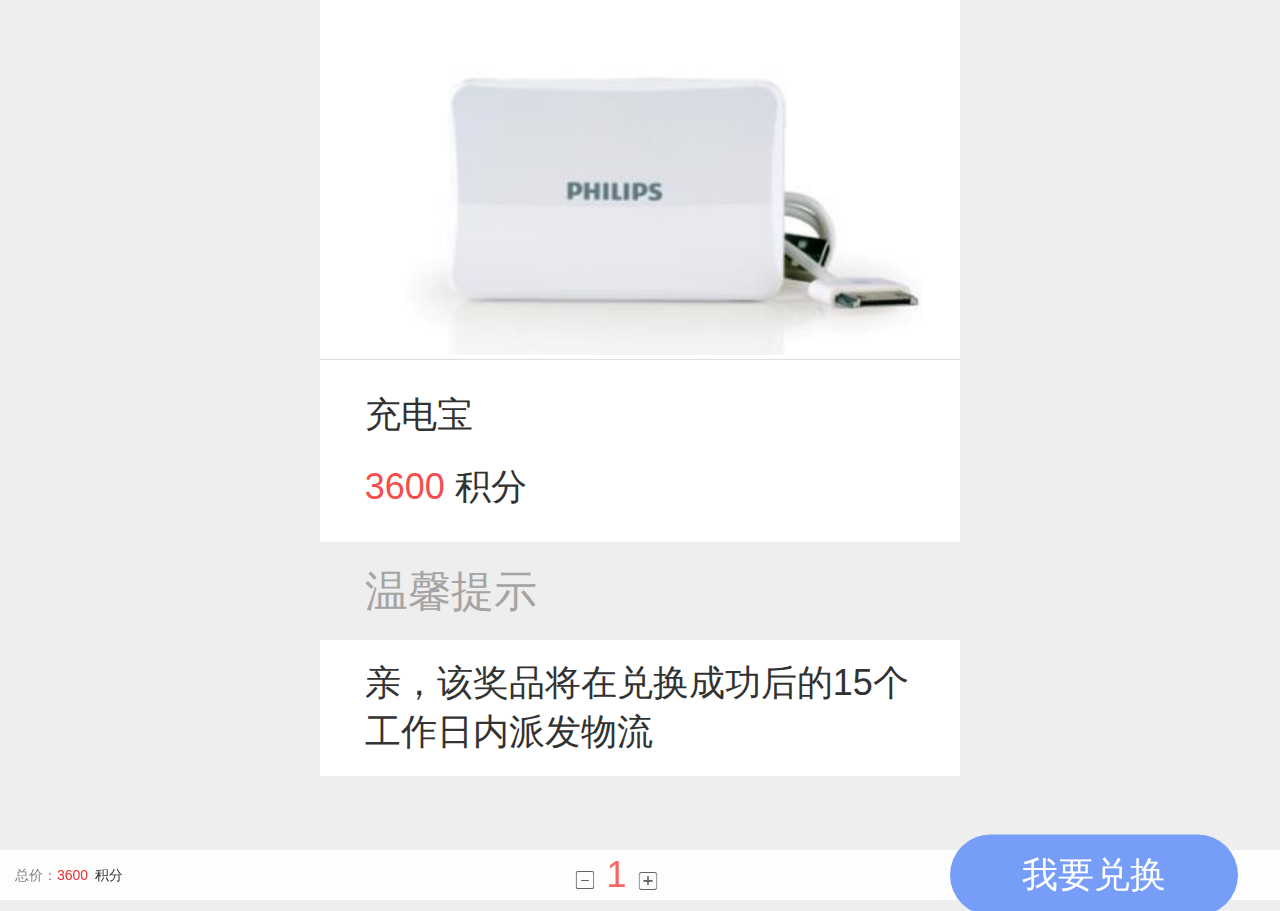
<file: goods_details-Portable-battery.html>
<!DOCTYPE html>
<html xmlns="http://www.w3.org/1999/html">

  <head>
    <meta http-equiv="Content-Type" content="text/html; charset=utf-8">
    <meta content="width=device-width, initial-scale=1.0, maximum-scale=1.0, user-scalable=no"
    name="viewport">
    <meta content="yes" name="apple-mobile-web-app-capable">
    <meta content="black" name="apple-mobile-web-app-status-bar-style">
    <meta content="telephone=no" name="format-detection">
    <meta charset="utf-8">
    <title>营销龙虎榜</title>
    <meta name="description" content="">
    <link rel="stylesheet" href="./css/style.css">

    <style>
      html, body {position: relative;height: 100%;}
      html{ font-size: 62.5%;}
      body{font-size:12px;font-size:1.2rem ;}
      body {
          background: #eee;
          font-family: "Mircrosoft Yahei","微软雅黑",Tahoma, Arial, Helvetica, STHiti;
          color:#323232;
          margin: 0;
          padding: 0;
          min-width: 320px;
          max-width: 640px;
          /*min-height: 568px;*/
          margin: auto;
          overflow-x: hidden;
      }
      .tipPopu{
        width: 100%; height: 100%; position: fixed;top: 0;left: 0;z-index: 1000;background: rgba(0,0,0,0.65);display: flex;display: -webkit-flex; justify-content: center;align-items: center;
      }
      .tipPopuBox{ display: none; }
      .tipPopuCont{ width: 80%; padding: 2rem 1rem;background: #ffffff; border-radius: 1rem; color: #323232; font-size: 1.38rem; text-align:center;line-height: 3rem;text-indent: 2rem }

    </style>
  </head>

  <body>

       <div class="containt ">
           <!--提示-->
           <div class="tipBox">
               <label id="tip"></label>
           </div>

          <!-- 商品图片 -->
          <div class="goods_img_box" style="position: relative;">
            <div class="goods_img"><img src="img/gift3.jpg" class="" id="goods_img"></div>
            <!--<div class="last_integral">您的可用积分为：<span id="last_integral">100</span></div>-->
          </div>

          <!-- 商品价格 -->
          <div class="goods_prize_box">
            <div class="goods_name" id="goods_name">充电宝</div>
            <div class="goods_prize_txt">
               <!--<label class="select_goods"><img src="img/choose.png"></label>-->
               <label class="prize" id="price">3600</label>
               积分
            </div>
            <!--<div class="reference_prize" id="reference_prize"></div>-->
          </div>

          <div class="describe">温馨提示</div>

          <!-- 商品描述 -->
          <div class="goods_describe">
           <div class="describe_txt" id="goods_describe"></div>
            <div class="describe_txt">亲，该奖品将在兑换成功后的15个工作日内派发物流</div>
           <!-- <div class="describe_txt">规格：100元卡</div> -->
          </div>
          <div class="empty15"></div>

          <!-- 底部兑换按钮 -->

          <div class="exchange">
            <div class="integral_box fl">
              <div class="integral_txt">总价：<label class="integral_num" id="integral_num">3600</label><label class="integral">积分</label></div>
            </div>
            <div class="integralAddBox fl">
                <i class="iconfont" id="subtract">&#xe64c;</i>
                <label id="Num" class="num">1</label>
                <i class="iconfont" id="add">&#xe64e;</i>
            </div>
            <div class="exchange_btn_box fl">
              <!--<div class="exchange_btn" id="exchange">我要兑换</div>-->
              <input type="button" name="" value="我要兑换" class="exchange_btn"  id="exchange">
            </div>
          </div>
       </div>
       <!--填写个人信息-->
       <div class="popu_box" style="display: none;">
         <div class="empty20"></div>
         <div class="txt_box">
            <div class="hide_btn"></div>
            <div class="txt_box_list">
                <div>填写你的收货信息</div>
            </div>
            <div class="txt_box_list">
                <span>收货人</span>
                <input type="text" name="" placeholder="请输入姓名" id="receiver">
            </div>
            <div class="txt_box_list">
                <span>手机号码</span>
                <input type="text" name="" placeholder="请输入手机号码" maxlength="11" onkeyup="this.value=this.value.replace(/\D/g,'')"  onafterpaste="this.value=this.value.replace(/\D/g,'')" id="phone">
            </div>
            <div class="txt_box_list addressBox">
                 <span>地址:</span>
                 <textarea id="address"></textarea>
             </div>
            <div class="confirm_btn">
              <div class="confirm" id="confirm">确定</div>
            </div>
         </div>
       </div>
       <!--兑换成功-->
       <div class="exchangeSuccessPupoBox" style="display: none">
            <div class="exchangeSuccessBox">
                <div class="tipIcon"><i class="iconfont">&#xe659;</i></div>
                <div class="exchangeSuccessText">恭喜你，奖品已兑换成功，奖品于15个工作日内派发物流</div>
                <div class="exchangeSuccessBtn" id="yesIGotIt">确定</div>

            </div>
       </div>
       <div class="tipPopuBox" >
          <div class="tipPopu">
            <div class="tipPopuCont">亲，该奖品正在采购中，敬请期待<br/>《请按左上角返回上一页》</div>
       </div>
       <script src="./js/jquery-2.1.3.min.js" type="text/javascript"></script>
       <script type="text/javascript">
           $(function () {

               var num = Number($("#Num").html()),
                   integral_num = $("#integral_num"),
                   Price = 0,
                   Total = $("#integral_num");

               //兑换成功--确认
               $("#yesIGotIt").on('click',function () {
                   $(".exchangeSuccessPupoBox").hide();
                   location.replace("index.html");
               });
               
               //减少奖品数量
               $("#subtract").on('click',function () {
                   if( num <=1 ){
                       num = 0;
                   }else {
                       num--;
                   }
                   $(this).siblings(".num").html(num);
                   onecost();
               });
               //增加奖品数量
               $("#add").on('click',function () {
                   num++;
                   $(this).siblings(".num").html(num);
                   onecost();
               });
               //统计需要的积分
               function onecost() {
                   Price = parseInt($("#price").html()) * parseInt(num * 100);
                   Price =(Price / 100).toFixed(0);
                   console.log(Price)
                   Total.html(Price);
               };
               // function callAddress(){
               //      var docUrl = document.URL;
               //      var requestUrl = "http://icbcigo.cnmobi.com.cn/wsb/api/weixin/call/address?channel=5&url="+docUrl;
               //      $.ajax({
               //          type:"GET",
               //          url:requestUrl,
               //          dataType:"jsonp",
               //          jsonpCallback:"callbackfunction",
               //          success: function(data){
               //            alert("55")
               //              var obj = eval(data);
               //              if(40400==obj.code){
               //                  WeixinJSBridge.invoke(
               //                      'editAddress',
               //                      {
               //                          appId:'wx9ed4d88f5451ead6',
               //                          scope:'jsapi_address',
               //                          signType:'sha1',
               //                          addrSign:obj.addrSign,
               //                          timeStamp:obj.timestamp,
               //                          nonceStr:obj.nonceStr
               //                      },
               //                      function (res) {
               //                          // res存有地址信息
               //                          if(res['userName']==null){
               //                              alert("请选择一个地址");
               //                          }else{

               //                              var userName = res['userName'];
               //                              var telNumber = res['telNumber'];
               //                              var proviceFirstStageName = res['proviceFirstStageName'];
               //                              var addressCitySecondStageName = res['addressCitySecondStageName'];
               //                              var addressCountiesThirdStageName = res['addressCountiesThirdStageName'];
               //                              var addressDetailInfo = res['addressDetailInfo'];
               //                              var address = proviceFirstStageName+addressCitySecondStageName+addressCountiesThirdStageName+addressDetailInfo;
               //                              alert(userName)
               //                              alert(telNumber)
               //                              alert(address)
               //                              $("#receiver").val(userName);
               //                              $("#phone").val(telNumber);
               //                              $("#address").val(address);

               //                              var info = "姓名："+userName+"    电话："+telNumber+ "    地址："+address;
               //                              $("#info").val(info);
               //                          }
                                        

               //                      }
               //                  );
               //              }else{
                                
               //              }
               //          },
               //          complete: function( xhr, status ) {
                            
               //          }
               //      });
               //  }
               //我要兑换
               $("#exchange").on('click',function () {
                  $('.popu_box').show();
                  //callAddress();
               });
               $(".hide_btn").on('click',function(){
                   $('.popu_box').hide();
               });
              //确认兑换
               $("#confirm").on('click',function(){
                  var receiver = $("#receiver").val().toString();
                  var phone = $("#phone").val().toString();
                  var address = $("#address").val().toString();
                  var isChinaName = /^[\u4E00-\u9FA5]{1,6}$/;
                  var telreg = /^1[3|4|5|7|8][0-9]\d{8}$|^\d{8}$/;

                  if (num == 0){
                      $('.tipBox').fadeIn();
                      $('#tip').text("请选择要兑换奖品的数量");
                      setTimeout(function() { $('.tipBox').fadeOut(); },1500);
                      return false;
                  }

                  if (receiver.length == 0) {
                      //alert("请输入收货人姓名");
                      $('.tipBox').fadeIn();
                      $('#tip').text("请输入收货人姓名");
                      setTimeout(function () {
                          $('.tipBox').fadeOut();
                      },1800);
                      $("#rec_name").focus();
                      return false;
                  }else if (!isChinaName.test(receiver)) {

                      //alert("请准确输入您的收货人姓名");
                      $('.tipBox').fadeIn();
                      $('#tip').text("请准确输入您的收货人姓名");
                      setTimeout(function () {
                          $('.tipBox').fadeOut();
                      },1800);
                      $("#receiver").val("").focus();
                      return false;
                  }else if(phone.length !== 11) {
                      //alert("请输入您的真实手机号");
                      $('.tipBox').fadeIn();
                      $('#tip').text("请输入您的真实手机号");
                      setTimeout(function () {
                          $('.tipBox').fadeOut();
                      },1800);
                      $("#phone").focus();
                      return false;
                  }else if(!telreg.test(phone)) {
                      //alert("请输入正确的手机号！");
                      $('.tipBox').fadeIn();
                      $('#tip').text("请输入正确的手机号！");
                      setTimeout(function () {
                          $('.tipBox').fadeOut();
                      },1800);
                      $("#rec_iphone").focus();
                      return false;
                  }else if( address.length == 0 ){                     
                      $('.tipBox').fadeIn();
                      $('#tip').text("请输入您的收货地址！");
                      setTimeout(function () {
                         $('.tipBox').fadeOut();
                      },1800);
                      return false;
                  }else {
                      $(this).attr("disabled",true);
                      var id = "philips";
                      address = encodeURI(address);
                      receiver = encodeURI(receiver);
                      $.ajax({
                          type: "POST",
                          async: true,
                          contentType:"application/x-www-form-urlencoded; charset=UTF-8",
                          url: "http://activity.cnmobi.com.cn/activity/employee/exchange.html",
                          dataType: "jsonp",
                          data:{
                              number: num,
                              id: id,
                              phone: phone,
                              name: receiver,
                              address: address
                          },
                          jsonpCallback:"callbackfunction",
                          success: function(json){
                              if(json.code == 0){
                                  $('.popu_box').hide();
                                  $(".exchangeSuccessPupoBox").show();
                              }else if(json.code == 40057){
                                  $('.tipBox').fadeIn();
                                  $('#tip').text("亲，您现在的积分不够兑换所选择的奖品哦");
                                  setTimeout(function() { $('.tipBox').fadeOut(); },1500);
                              }
                              $("#exchange").attr("disabled",false);
                          },
                          error: function(){
                              alert("系统异常");
                          }
                      });
                  }
               })

               //判断手机横竖屏状态：
               function hengshuping(){
                   if(window.orientation==180||window.orientation==0){
                      //alert("竖屏状态！")
                   }
                   if(window.orientation==90||window.orientation==-90){
                       alert("请切回竖屏状态观看页面比较适宜")//横屏状态
                   }
               }
               window.addEventListener("onorientationchange" in window ? "orientationchange" : "resize", hengshuping, false);
           })
       </script>
  </body>

</html>
</file>
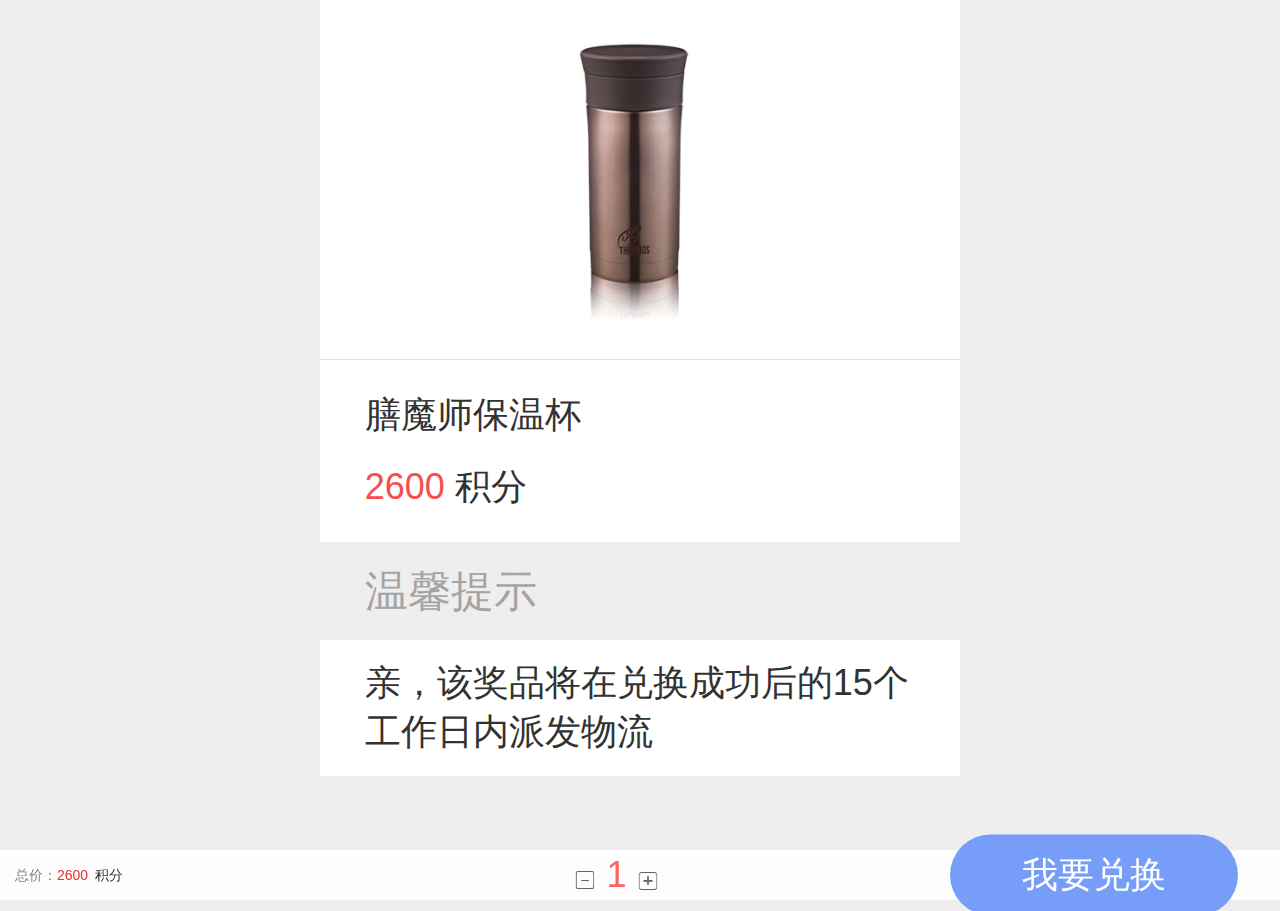
<file: goods_details-shanmoshiCup.html>
<!DOCTYPE html>
<html xmlns="http://www.w3.org/1999/html">

  <head>
    <meta http-equiv="Content-Type" content="text/html; charset=utf-8">
    <meta content="width=device-width, initial-scale=1.0, maximum-scale=1.0, user-scalable=no"
    name="viewport">
    <meta content="yes" name="apple-mobile-web-app-capable">
    <meta content="black" name="apple-mobile-web-app-status-bar-style">
    <meta content="telephone=no" name="format-detection">
    <meta charset="utf-8">
    <title>营销龙虎榜</title>
    <meta name="description" content="">
    <link rel="stylesheet" href="./css/style.css">

    <style>
      html, body {position: relative;height: 100%;}
      html{ font-size: 62.5%;}
      body{font-size:12px;font-size:1.2rem ;}
      body {
          background: #eee;
          font-family: "Mircrosoft Yahei","微软雅黑",Tahoma, Arial, Helvetica, STHiti;
          color:#323232;
          margin: 0;
          padding: 0;
          min-width: 320px;
          max-width: 640px;
          /*min-height: 568px;*/
          margin: auto;
          overflow-x: hidden;
      }
      .tipPopu{
        width: 100%; height: 100%; position: fixed;top: 0;left: 0;z-index: 1000;background: rgba(0,0,0,0.65);display: flex;display: -webkit-flex; justify-content: center;align-items: center;
      }
      .tipPopuBox{ display: none; }
      .tipPopuCont{ width: 80%; padding: 2rem 1rem;background: #ffffff; border-radius: 1rem; color: #323232; font-size: 1.38rem; text-align:center;line-height: 3rem;text-indent: 2rem }
    </style>
  </head>

  <body>

       <div class="containt ">
           <!--提示-->
           <div class="tipBox">
               <label id="tip"></label>
           </div>

          <!-- 商品图片 -->
          <div class="goods_img_box" style="position: relative;">
            <div class="goods_img"><img src="img/goods7.jpg" class="" id="goods_img"  style="width: auto;max-height: 80%;"></div>
            <!--<div class="last_integral">您的可用积分为：<span id="last_integral">100</span></div>-->
          </div>

          <!-- 商品价格 -->
          <div class="goods_prize_box">
            <div class="goods_name" id="goods_name">膳魔师保温杯</div>
            <div class="goods_prize_txt">
               <!--<label class="select_goods"><img src="img/choose.png"></label>-->
               <label class="prize" id="price">2600</label>
               积分
            </div>
            <!--<div class="reference_prize" id="reference_prize"></div>-->
          </div>

          <div class="describe">温馨提示</div>

          <!-- 商品描述 -->
          <div class="goods_describe">
           <div class="describe_txt" id="goods_describe"></div>
            <div class="describe_txt">亲，该奖品将在兑换成功后的15个工作日内派发物流</div>
           <!-- <div class="describe_txt">规格：100元卡</div> -->
          </div>
          <div class="empty15"></div>

          <!-- 底部兑换按钮 -->

          <div class="exchange">
            <div class="integral_box fl">
              <div class="integral_txt">总价：<label class="integral_num" id="integral_num">2600</label><label class="integral">积分</label></div>
            </div>
            <div class="integralAddBox fl">
                <i class="iconfont" id="subtract">&#xe64c;</i>
                <label id="Num" class="num">1</label>
                <i class="iconfont" id="add">&#xe64e;</i>
            </div>
            <div class="exchange_btn_box fl">
              <!--<div class="exchange_btn" id="exchange">我要兑换</div>-->
              <input type="button" name="" value="我要兑换" class="exchange_btn"  id="exchange">
            </div>
          </div>
       </div>
       <!--填写个人信息-->
       <div class="popu_box" style="display: none;">
         <div class="empty20"></div>
         <div class="txt_box">
            <div class="hide_btn"></div>
            <div class="txt_box_list">
                <div>填写你的收货信息</div>
            </div>
            <div class="txt_box_list">
                <span>收货人</span>
                <input type="text" name="" placeholder="请输入姓名" id="receiver">
            </div>
            <div class="txt_box_list">
                <span>手机号码</span>
                <input type="text" name="" placeholder="请输入手机号码" maxlength="11" onkeyup="this.value=this.value.replace(/\D/g,'')"  onafterpaste="this.value=this.value.replace(/\D/g,'')" id="phone">
            </div>
            <div class="txt_box_list addressBox">
                 <span>地址:</span>
                 <textarea id="address"></textarea>
             </div>
            <div class="confirm_btn">
              <div class="confirm" id="confirm">确定</div>
              <div class="confirm" id="padding" style="display: none; background: #eeeeee;">确定</div>
            </div>
         </div>
       </div>
       <!--兑换成功-->
       <div class="exchangeSuccessPupoBox" style="display: none">
            <div class="exchangeSuccessBox">
                <div class="tipIcon"><i class="iconfont">&#xe659;</i></div>
                <div class="exchangeSuccessText">恭喜你，奖品已兑换成功，奖品于15个工作日内派发物流</div>
                <div class="exchangeSuccessBtn" id="yesIGotIt">确定</div>

            </div>
       </div>
       <div class="tipPopuBox" style="display: none">
          <div class="tipPopu">
            <div class="tipPopuCont">亲，该奖品正在采购中，敬请期待<br/>《请按左上角返回上一页》</div>
       </div>
       </div>
       <script src="./js/jquery-2.1.3.min.js" type="text/javascript"></script>
       <script type="text/javascript">
           $(function () {

               var num = Number($("#Num").html()),
                   integral_num = $("#integral_num"),
                   Price = 0,
                   Total = $("#integral_num");

               //兑换成功--确认
               $("#yesIGotIt").on('click',function () {
                   $(".exchangeSuccessPupoBox").hide();
                   location.replace("index.html");
               });
               
               //减少奖品数量
               $("#subtract").on('click',function () {
                   if( num <=1 ){
                       num = 0;
                   }else {
                       num--;
                   }
                   $(this).siblings(".num").html(num);
                   onecost();
               });
               //增加奖品数量
               $("#add").on('click',function () {
                   num++;
                   $(this).siblings(".num").html(num);
                   onecost();
               });
               //统计需要的积分
               function onecost() {
                   Price = parseInt($("#price").html()) * parseInt(num * 100);
                   Price =(Price / 100).toFixed(0);
                   console.log(Price)
                   Total.html(Price);
               };
               //我要兑换
               $("#exchange").on('click',function () {
                  $('.popu_box').show();
                  
               });
               $(".hide_btn").on('click',function(){
                   $('.popu_box').hide();
               });
              //确认兑换
               $("#confirm").on('click',function(){
                  var receiver = $("#receiver").val().toString();
                  var phone = $("#phone").val().toString();
                  var address = $("#address").val().toString();
                  var isChinaName = /^[\u4E00-\u9FA5]{1,6}$/;
                  var telreg = /^1[3|4|5|7|8][0-9]\d{8}$|^\d{8}$/;
                  $(this).hide();
                  $("#padding").show();
                  if (num == 0){
                      $('.tipBox').fadeIn();
                      $('#tip').text("请选择要兑换奖品的数量");
                      setTimeout(function() { $('.tipBox').fadeOut(); },1500);
                      return false;
                  }

                  if (receiver.length == 0) {
                      //alert("请输入收货人姓名");
                      $('.tipBox').fadeIn();
                      $('#tip').text("请输入收货人姓名");
                      setTimeout(function () {
                          $('.tipBox').fadeOut();
                      },1800);
                      $("#rec_name").focus();
                      return false;
                  }else if (!isChinaName.test(receiver)) {

                      //alert("请准确输入您的收货人姓名");
                      $('.tipBox').fadeIn();
                      $('#tip').text("请准确输入您的收货人姓名");
                      setTimeout(function () {
                          $('.tipBox').fadeOut();
                      },1800);
                      $("#receiver").val("").focus();
                      return false;
                  }else if(phone.length !== 11) {
                      //alert("请输入您的真实手机号");
                      $('.tipBox').fadeIn();
                      $('#tip').text("请输入您的真实手机号");
                      setTimeout(function () {
                          $('.tipBox').fadeOut();
                      },1800);
                      $("#phone").focus();
                      return false;
                  }else if(!telreg.test(phone)) {
                      //alert("请输入正确的手机号！");
                      $('.tipBox').fadeIn();
                      $('#tip').text("请输入正确的手机号！");
                      setTimeout(function () {
                          $('.tipBox').fadeOut();
                      },1800);
                      $("#rec_iphone").focus();
                      return false;
                  }else if( address.length == 0 ){                     
                      $('.tipBox').fadeIn();
                      $('#tip').text("请输入您的收货地址！");
                      setTimeout(function () {
                         $('.tipBox').fadeOut();
                      },1800);
                      return false;
                  }else {
                      $(this).attr("disabled",true);
                      var id = "shanmoshiCup";
                      address = encodeURI(address);
                      receiver = encodeURI(receiver);
                      $.ajax({
                          type: "POST",
                          async: true,
                          contentType:"application/x-www-form-urlencoded; charset=UTF-8",
                          url: "http://activity.cnmobi.com.cn/activity/employee/exchange.html",
                          dataType: "jsonp",
                          data:{
                              number: num,
                              id: id,
                              phone: phone,
                              name: receiver,
                              address: address
                          },
                          jsonpCallback:"callbackfunction",
                          success: function(json){
                              $(this).show();
                              $("#padding").hide();
                              if(json.code == 0){
                                  $('.popu_box').hide();
                                  $(".exchangeSuccessPupoBox").show();
                              }else if(json.code == 40057){
                                  $('.tipBox').fadeIn();
                                  $('#tip').text("亲，您现在的积分不够兑换所选择的奖品哦");
                                  setTimeout(function() { $('.tipBox').fadeOut(); },1500);
                              }
                              $("#exchange").attr("disabled",false);
                          },
                          error: function(){
                              alert("系统异常");
                          }
                      });
                  }
               })

               //判断手机横竖屏状态：
               function hengshuping(){
                   if(window.orientation==180||window.orientation==0){
                      //alert("竖屏状态！")
                   }
                   if(window.orientation==90||window.orientation==-90){
                       alert("请切回竖屏状态观看页面比较适宜")//横屏状态
                   }
               }
               window.addEventListener("onorientationchange" in window ? "orientationchange" : "resize", hengshuping, false);
           })
       </script>
  </body>

</html>
</file>
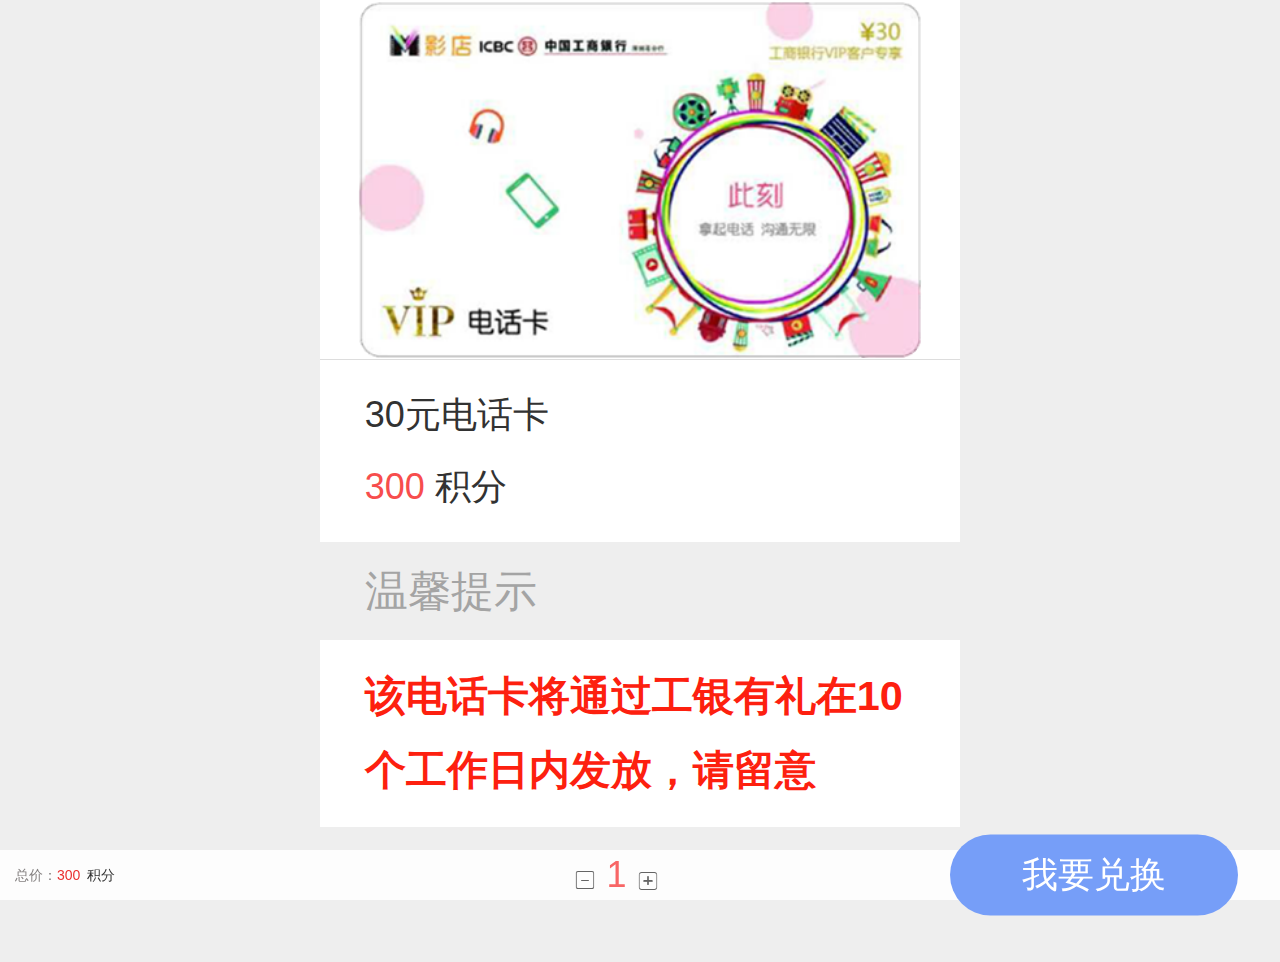
<file: goods_details-telephone-fare.html>
<!DOCTYPE html>
<html xmlns="http://www.w3.org/1999/html">

  <head>
    <meta http-equiv="Content-Type" content="text/html; charset=utf-8">
    <meta content="width=device-width, initial-scale=1.0, maximum-scale=1.0, user-scalable=no"
    name="viewport">
    <meta content="yes" name="apple-mobile-web-app-capable">
    <meta content="black" name="apple-mobile-web-app-status-bar-style">
    <meta content="telephone=no" name="format-detection">
    <meta charset="utf-8">
    <title>营销龙虎榜</title>
    <meta name="description" content="">
    <link rel="stylesheet" href="./css/style.css">

    <style>
      html, body {position: relative;height: 100%;}
      html{ font-size: 62.5%;}
      body{font-size:12px;font-size:1.2rem ;}
      body {
          background: #eee;
          font-family: "Mircrosoft Yahei","微软雅黑",Tahoma, Arial, Helvetica, STHiti;
          color:#323232;
          margin: 0;
          padding: 0;
          min-width: 320px;
          max-width: 640px;
          /*min-height: 568px;*/
          margin: auto;
          overflow-x: hidden;
      }

    </style>
  </head>

  <body>

       <div class="containt ">
           <!--提示-->
           <div class="tipBox">
               <label id="tip"></label>
           </div>

          <!-- 商品图片 -->
          <div class="goods_img_box" style="position: relative;">
            <div class="goods_img"><img src="img/gift.png" class="" id="goods_img"></div>
            <!--<div class="last_integral">您的可用积分为：<span id="last_integral">100</span></div>-->
          </div>

          <!-- 商品价格 -->
          <div class="goods_prize_box">
            <div class="goods_name" id="goods_name">30元电话卡</div>
            <div class="goods_prize_txt">
               <!--<label class="select_goods"><img src="img/choose.png"></label>-->
               <label class="prize" id="price">300</label>
               积分
            </div>
            <!--<div class="reference_prize" id="reference_prize"></div>-->
          </div>

          <div class="describe">温馨提示</div>

          <!-- 商品描述 -->
          <div class="goods_describe">
           <div class="describe_txt" id="goods_describe"></div>
            <div class="describe_txt" style="font-weight: bold; color: #FD200F;line-height: 1.8; font-size: 1.38rem;" id="tip_warming">该电话卡将通过工银有礼在10个工作日内发放，请留意</div>
           <!-- <div class="describe_txt">规格：100元卡</div> -->
          </div>
          <div class="empty15"></div>

          <!-- 底部兑换按钮 -->

          <div class="exchange">
            <div class="integral_box fl">
              <div class="integral_txt">总价：<label class="integral_num" id="integral_num">300</label><label class="integral">积分</label></div>
            </div>
            <div class="integralAddBox fl">
                <i class="iconfont" id="subtract">&#xe64c;</i>
                <label id="Num" class="num">1</label>
                <i class="iconfont" id="add">&#xe64e;</i>
            </div>
            <div class="exchange_btn_box fl">
              <!--<div class="exchange_btn" id="exchange">我要兑换</div>-->
              <input type="button" name="" value="我要兑换" class="exchange_btn"  id="exchange">
            </div>
          </div>
       </div>
       <!--填写个人信息-->
       <div class="popu_box" style="display: none;">
         <div class="empty20"></div>
         <div class="txt_box">
            <div class="hide_btn"></div>
            <div class="txt_box_list">
                <div>您需要充值的电话号码</div>
            </div>
           
            <div class="txt_box_list">
                <span>手机号码</span>
                <input type="text" name="" placeholder="请输入手机号码" maxlength="11" onkeyup="this.value=this.value.replace(/\D/g,'')"  onafterpaste="this.value=this.value.replace(/\D/g,'')" id="phone">
            </div>
            <div class="confirm_btn">
              <div class="confirm" id="confirm">确定</div>
            </div>
         </div>
       </div>
       <!--兑换成功-->
       <div class="exchangeSuccessPupoBox" style="display: none">
            <div class="exchangeSuccessBox">
                <div class="tipIcon"><i class="iconfont">&#xe659;</i></div>
                <div class="exchangeSuccessText">恭喜你，奖品已兑换成功，奖品于10个工作日内充值到账</div>
                <div class="exchangeSuccessBtn" id="yesIGotIt">确定</div>

            </div>
       </div>

       <script src="./js/jquery-2.1.3.min.js" type="text/javascript"></script>
       <script type="text/javascript">
           $(function () {

               var num = Number($("#Num").html()),
                   integral_num = $("#integral_num"),
                   Price = 0,
                   Total = $("#integral_num");

               //兑换成功--确认
               $("#yesIGotIt").on('click',function () {
                   $(".exchangeSuccessPupoBox").hide();
                   location.replace("index.html");
               });
               
               //减少奖品数量
               $("#subtract").on('click',function () {
                   if( num <=1 ){
                       num = 0;
                   }else {
                       num--;
                   }
                   $(this).siblings(".num").html(num);
                   onecost();
               });
               //增加奖品数量
               $("#add").on('click',function () {
                   num++;
                   $(this).siblings(".num").html(num);
                   onecost();
               });
               //统计需要的积分
               function onecost() {
                   Price = parseInt($("#price").html()) * parseInt(num * 100);
                   Price =(Price / 100).toFixed(0);
                   console.log(Price)
                   Total.html(Price);
               };
               //我要兑换
               $("#exchange").on('click',function () {
                  $('.popu_box').show();
                  
               });
               $(".hide_btn").on('click',function(){
                   $('.popu_box').hide();
               });
              //确认兑换
               $("#confirm").on('click',function(){
                  
                  var phone = $("#phone").val().toString();
                  var telreg = /^1[3|4|5|7|8][0-9]\d{8}$|^\d{8}$/;
                  $(this).hide();
                  $("#padding").show();
                  if (num == 0){
                      $('.tipBox').fadeIn();
                      $('#tip').text("请选择要兑换奖品的数量");
                      setTimeout(function() { $('.tipBox').fadeOut(); },1500);
                      return false;
                  }else if(phone.length !== 11) {
                      //alert("请输入您的真实手机号");
                      $('.tipBox').fadeIn();
                      $('#tip').text("请输入您的真实手机号");
                      setTimeout(function () {
                          $('.tipBox').fadeOut();
                      },1800);
                      $("#phone").focus();
                      return false;
                  }else if(!telreg.test(phone)) {
                      //alert("请输入正确的手机号！");
                      $('.tipBox').fadeIn();
                      $('#tip').text("请输入正确的手机号！");
                      setTimeout(function () {
                          $('.tipBox').fadeOut();
                      },1800);
                      $("#rec_iphone").focus();
                      return false;
                  }else {
                      $(this).attr("disabled",true);
                      var id = "phone",
                          name = ""
                          address = "";
                      $.ajax({
                          type: "GET",
                          async: true,
                          url: "http://activity.cnmobi.com.cn/activity/employee/exchange.html",
                          dataType: "jsonp",
                          data:{
                              number: num,
                              id: id,
                              phone: phone,
                              name: name,
                              address: address
                          },
                          jsonpCallback:"callbackfunction",
                          success: function(json){
                              $(this).show();
                              $("#padding").hide();
                              //提示信息
                              $("#tip_warming").html("该电话卡将通过工银有礼在7个工作日内发放，请留意");
                              if(json.code == 0){
                                  $('.popu_box').hide();
                                  $(".exchangeSuccessPupoBox").show();
                              }else if(json.code == 40057){
                                  $('.tipBox').fadeIn();
                                  $('#tip').text("亲，您现在的积分不够兑换所选择的奖品哦");
                                  setTimeout(function() { $('.tipBox').fadeOut(); },1500);
                              }else if(json.code == 40059){
                                  $('.tipBox').fadeIn();
                                  $('#tip').text("亲，该奖品的库存不够哦，进货员正在努力采购中，请适量减少兑换数量");
                                  setTimeout(function() { $('.tipBox').fadeOut(); },1500);
                              }
                              $("#exchange").attr("disabled",false);
                          },
                          error: function(){
                              alert("系统异常");
                          }
                      });
                  }
               })

               //判断手机横竖屏状态：
               function hengshuping(){
                   if(window.orientation==180||window.orientation==0){
                      //alert("竖屏状态！")
                   }
                   if(window.orientation==90||window.orientation==-90){
                       alert("请切回竖屏状态观看页面比较适宜")//横屏状态
                   }
               }
               window.addEventListener("onorientationchange" in window ? "orientationchange" : "resize", hengshuping, false);
           })
       </script>
  </body>

</html>
</file>
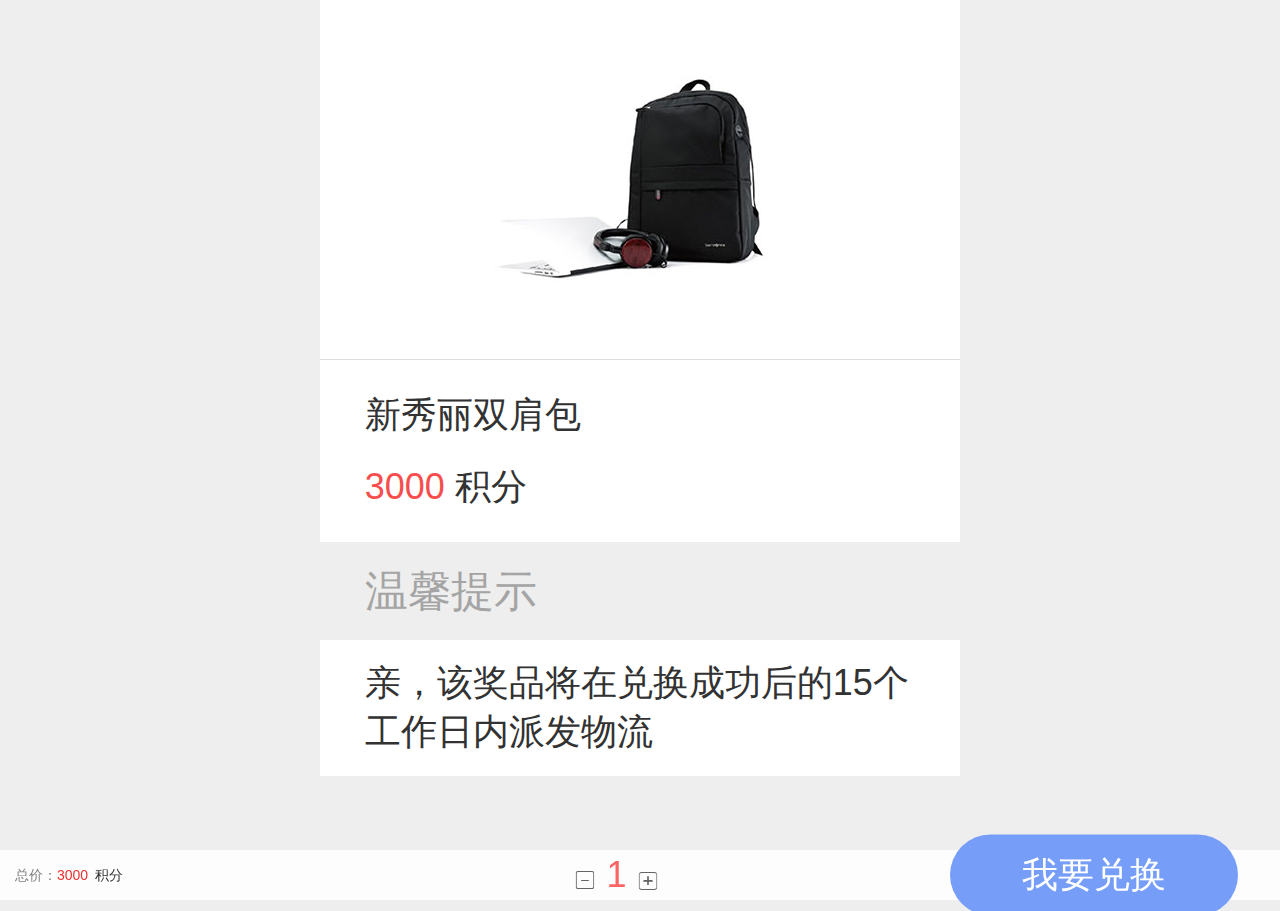
<file: goods_details-xinxiuliBag.html>
<!DOCTYPE html>
<html xmlns="http://www.w3.org/1999/html">

  <head>
    <meta http-equiv="Content-Type" content="text/html; charset=utf-8">
    <meta content="width=device-width, initial-scale=1.0, maximum-scale=1.0, user-scalable=no"
    name="viewport">
    <meta content="yes" name="apple-mobile-web-app-capable">
    <meta content="black" name="apple-mobile-web-app-status-bar-style">
    <meta content="telephone=no" name="format-detection">
    <meta charset="utf-8">
    <title>营销龙虎榜</title>
    <meta name="description" content="">
    <link rel="stylesheet" href="./css/style.css">

    <style>
      html, body {position: relative;height: 100%;}
      html{ font-size: 62.5%;}
      body{font-size:12px;font-size:1.2rem ;}
      body {
          background: #eee;
          font-family: "Mircrosoft Yahei","微软雅黑",Tahoma, Arial, Helvetica, STHiti;
          color:#323232;
          margin: 0;
          padding: 0;
          min-width: 320px;
          max-width: 640px;
          /*min-height: 568px;*/
          margin: auto;
          overflow-x: hidden;
      }
      .tipPopu{
        width: 100%; height: 100%; position: fixed;top: 0;left: 0;z-index: 1000;background: rgba(0,0,0,0.65);display: flex;display: -webkit-flex; justify-content: center;align-items: center;
      }
      .tipPopuBox{ display: none; }
      .tipPopuCont{ width: 80%; padding: 2rem 1rem;background: #ffffff; border-radius: 1rem; color: #323232; font-size: 1.38rem; text-align:center;line-height: 3rem;text-indent: 2rem }
    </style>
  </head>

  <body>

       <div class="containt ">
           <!--提示-->
           <div class="tipBox">
               <label id="tip"></label>
           </div>

          <!-- 商品图片 -->
          <div class="goods_img_box" style="position: relative;">
            <div class="goods_img"><img src="img/goods8.jpg" class="" id="goods_img" style="width: auto;max-height: 80%;"></div>
            <!--<div class="last_integral">您的可用积分为：<span id="last_integral">100</span></div>-->
          </div>

          <!-- 商品价格 -->
          <div class="goods_prize_box">
            <div class="goods_name" id="goods_name">新秀丽双肩包</div>
            <div class="goods_prize_txt">
               <!--<label class="select_goods"><img src="img/choose.png"></label>-->
               <label class="prize" id="price">3000</label>
               积分
            </div>
            <!--<div class="reference_prize" id="reference_prize"></div>-->
          </div>

          <div class="describe">温馨提示</div>

          <!-- 商品描述 -->
          <div class="goods_describe">
           <div class="describe_txt" id="goods_describe"></div>
            <div class="describe_txt">亲，该奖品将在兑换成功后的15个工作日内派发物流</div>
           <!-- <div class="describe_txt">规格：100元卡</div> -->
          </div>
          <div class="empty15"></div>

          <!-- 底部兑换按钮 -->

          <div class="exchange">
            <div class="integral_box fl">
              <div class="integral_txt">总价：<label class="integral_num" id="integral_num">3000</label><label class="integral">积分</label></div>
            </div>
            <div class="integralAddBox fl">
                <i class="iconfont" id="subtract">&#xe64c;</i>
                <label id="Num" class="num">1</label>
                <i class="iconfont" id="add">&#xe64e;</i>
            </div>
            <div class="exchange_btn_box fl">
              <!--<div class="exchange_btn" id="exchange">我要兑换</div>-->
              <input type="button" name="" value="我要兑换" class="exchange_btn"  id="exchange">
            </div>
          </div>
       </div>
       <!--填写个人信息-->
       <div class="popu_box" style="display: none;">
         <div class="empty20"></div>
         <div class="txt_box">
            <div class="hide_btn"></div>
            <div class="txt_box_list">
                <div>填写你的收货信息</div>
            </div>
            <div class="txt_box_list">
                <span>收货人</span>
                <input type="text" name="" placeholder="请输入姓名" id="receiver">
            </div>
            <div class="txt_box_list">
                <span>手机号码</span>
                <input type="text" name="" placeholder="请输入手机号码" maxlength="11" onkeyup="this.value=this.value.replace(/\D/g,'')"  onafterpaste="this.value=this.value.replace(/\D/g,'')" id="phone">
            </div>
            <div class="txt_box_list addressBox">
                 <span>地址:</span>
                 <textarea id="address"></textarea>
             </div>
            <div class="confirm_btn">
              <div class="confirm" id="confirm">确定</div>
              <div class="confirm" id="padding" style="display: none; background: #eeeeee;">确定</div>
            </div>
         </div>
       </div>
       <!--兑换成功-->
       <div class="exchangeSuccessPupoBox" style="display: none">
            <div class="exchangeSuccessBox">
                <div class="tipIcon"><i class="iconfont">&#xe659;</i></div>
                <div class="exchangeSuccessText">恭喜你，奖品已兑换成功，奖品于15个工作日内派发物流</div>
                <div class="exchangeSuccessBtn" id="yesIGotIt">确定</div>

            </div>
       </div>
       <div class="tipPopuBox" style="display: none">
          <div class="tipPopu">
            <div class="tipPopuCont">亲，该奖品正在采购中，敬请期待<br/>《请按左上角返回上一页》</div>
       </div>
       </div>
       <script src="./js/jquery-2.1.3.min.js" type="text/javascript"></script>
       <script type="text/javascript">
           $(function () {

               var num = Number($("#Num").html()),
                   integral_num = $("#integral_num"),
                   Price = 0,
                   Total = $("#integral_num");

               //兑换成功--确认
               $("#yesIGotIt").on('click',function () {
                   $(".exchangeSuccessPupoBox").hide();
                   location.replace("index.html");
               });
               
               //减少奖品数量
               $("#subtract").on('click',function () {
                   if( num <=1 ){
                       num = 0;
                   }else {
                       num--;
                   }
                   $(this).siblings(".num").html(num);
                   onecost();
               });
               //增加奖品数量
               $("#add").on('click',function () {
                   num++;
                   $(this).siblings(".num").html(num);
                   onecost();
               });
               //统计需要的积分
               function onecost() {
                   Price = parseInt($("#price").html()) * parseInt(num * 100);
                   Price =(Price / 100).toFixed(0);
                   console.log(Price)
                   Total.html(Price);
               };
               //我要兑换
               $("#exchange").on('click',function () {
                  $('.popu_box').show();
                  
               });
               $(".hide_btn").on('click',function(){
                   $('.popu_box').hide();
               });
              //确认兑换
               $("#confirm").on('click',function(){
                  var receiver = $("#receiver").val().toString();
                  var phone = $("#phone").val().toString();
                  var address = $("#address").val().toString();
                  var isChinaName = /^[\u4E00-\u9FA5]{1,6}$/;
                  var telreg = /^1[3|4|5|7|8][0-9]\d{8}$|^\d{8}$/;
                  $(this).hide();
                  $("#padding").show();
                  if (num == 0){
                      $('.tipBox').fadeIn();
                      $('#tip').text("请选择要兑换奖品的数量");
                      setTimeout(function() { $('.tipBox').fadeOut(); },1500);
                      return false;
                  }

                  if (receiver.length == 0) {
                      //alert("请输入收货人姓名");
                      $('.tipBox').fadeIn();
                      $('#tip').text("请输入收货人姓名");
                      setTimeout(function () {
                          $('.tipBox').fadeOut();
                      },1800);
                      $("#rec_name").focus();
                      return false;
                  }else if (!isChinaName.test(receiver)) {

                      //alert("请准确输入您的收货人姓名");
                      $('.tipBox').fadeIn();
                      $('#tip').text("请准确输入您的收货人姓名");
                      setTimeout(function () {
                          $('.tipBox').fadeOut();
                      },1800);
                      $("#receiver").val("").focus();
                      return false;
                  }else if(phone.length !== 11) {
                      //alert("请输入您的真实手机号");
                      $('.tipBox').fadeIn();
                      $('#tip').text("请输入您的真实手机号");
                      setTimeout(function () {
                          $('.tipBox').fadeOut();
                      },1800);
                      $("#phone").focus();
                      return false;
                  }else if(!telreg.test(phone)) {
                      //alert("请输入正确的手机号！");
                      $('.tipBox').fadeIn();
                      $('#tip').text("请输入正确的手机号！");
                      setTimeout(function () {
                          $('.tipBox').fadeOut();
                      },1800);
                      $("#rec_iphone").focus();
                      return false;
                  }else if( address.length == 0 ){                     
                      $('.tipBox').fadeIn();
                      $('#tip').text("请输入您的收货地址！");
                      setTimeout(function () {
                         $('.tipBox').fadeOut();
                      },1800);
                      return false;
                  }else {
                      $(this).attr("disabled",true);
                      var id = "xinxiuliBag";
                      address = encodeURI(address);
                      receiver = encodeURI(receiver);
                      $.ajax({
                          type: "POST",
                          async: true,
                          contentType:"application/x-www-form-urlencoded; charset=UTF-8",
                          url: "http://activity.cnmobi.com.cn/activity/employee/exchange.html",
                          dataType: "jsonp",
                          data:{
                              number: num,
                              id: id,
                              phone: phone,
                              name: receiver,
                              address: address
                          },
                          jsonpCallback:"callbackfunction",
                          success: function(json){
                              $(this).show();
                              $("#padding").hide();
                              if(json.code == 0){
                                  $('.popu_box').hide();
                                  $(".exchangeSuccessPupoBox").show();
                              }else if(json.code == 40057){
                                  $('.tipBox').fadeIn();
                                  $('#tip').text("亲，您现在的积分不够兑换所选择的奖品哦");
                                  setTimeout(function() { $('.tipBox').fadeOut(); },1500);
                              }
                              $("#exchange").attr("disabled",false);
                          },
                          error: function(){
                              alert("系统异常");
                          }
                      });
                  }
               })

               //判断手机横竖屏状态：
               function hengshuping(){
                   if(window.orientation==180||window.orientation==0){
                      //alert("竖屏状态！")
                   }
                   if(window.orientation==90||window.orientation==-90){
                       alert("请切回竖屏状态观看页面比较适宜")//横屏状态
                   }
               }
               window.addEventListener("onorientationchange" in window ? "orientationchange" : "resize", hengshuping, false);
           })
       </script>
  </body>

</html>
</file>
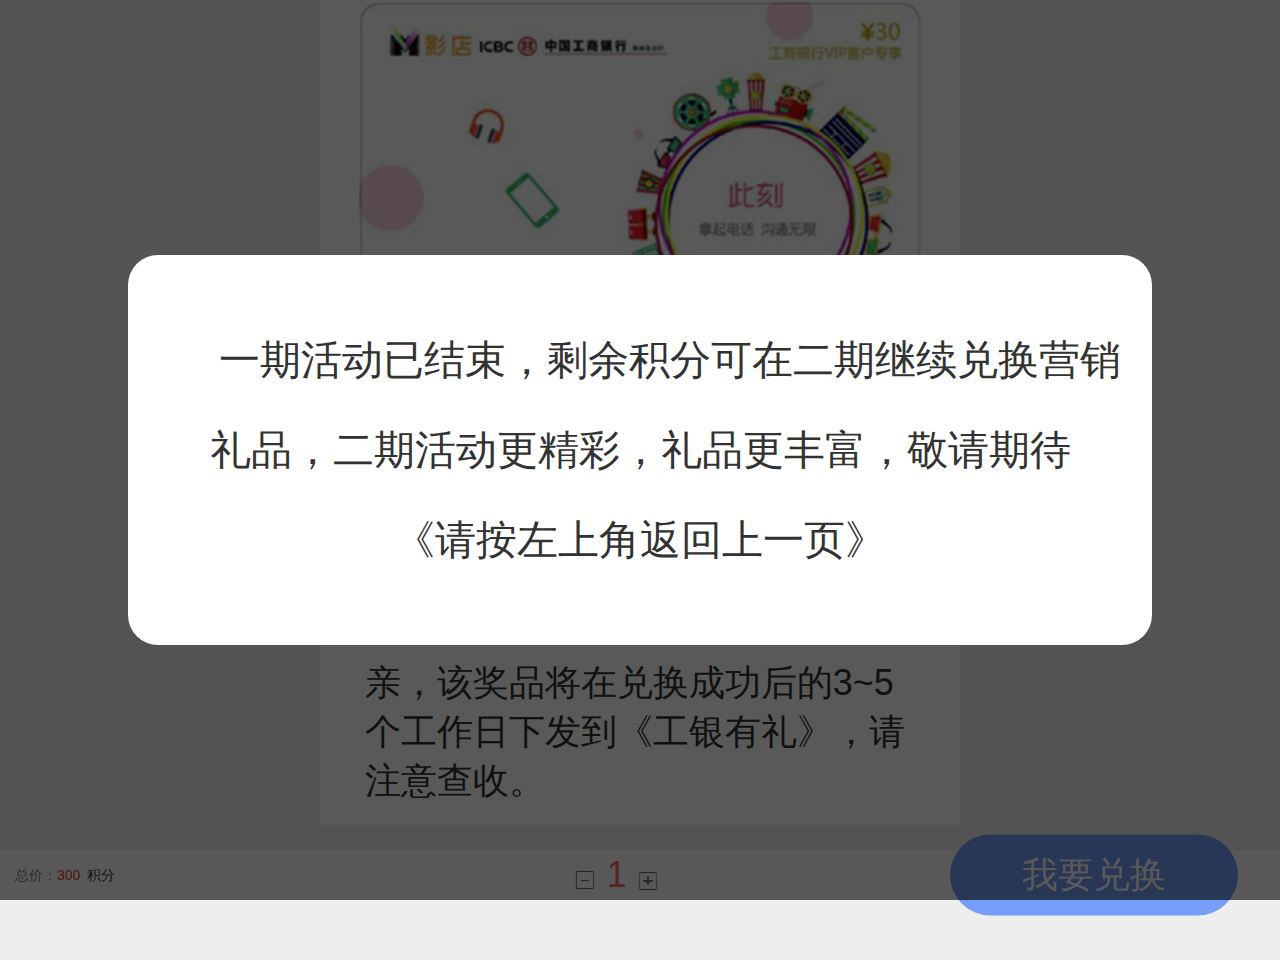
<file: goods_details.html>
<!DOCTYPE html>
<html xmlns="http://www.w3.org/1999/html">

  <head>
    <meta http-equiv="Content-Type" content="text/html; charset=utf-8">
    <meta content="width=device-width, initial-scale=1.0, maximum-scale=1.0, user-scalable=no"
    name="viewport">
    <meta content="yes" name="apple-mobile-web-app-capable">
    <meta content="black" name="apple-mobile-web-app-status-bar-style">
    <meta content="telephone=no" name="format-detection">
    <meta charset="utf-8">
    <title>营销龙虎榜</title>
    <meta name="description" content="">
    <link rel="stylesheet" href="./css/style.css">

    <style>
      html, body {position: relative;height: 100%;}
      html{ font-size: 62.5%;}
      body{font-size:12px;font-size:1.2rem ;}
      body {
          background: #eee;
          font-family: "Mircrosoft Yahei","微软雅黑",Tahoma, Arial, Helvetica, STHiti;
          color:#323232;
          margin: 0;
          padding: 0;
          min-width: 320px;
          max-width: 640px;
          /*min-height: 568px;*/
          margin: auto;
          overflow-x: hidden;
      }

    </style>
  </head>

  <body>

       <div class="containt ">
           <!--提示-->
           <div class="tipBox">
               <label id="tip"></label>
           </div>

          <!-- 商品图片 -->
          <div class="goods_img_box" style="position: relative;">
            <div class="goods_img"><img src="img/gift.png" class="" id="goods_img"></div>
            <!--<div class="last_integral">您的可用积分为：<span id="last_integral">100</span></div>-->
          </div>

          <!-- 商品价格 -->
          <div class="goods_prize_box">
            <div class="goods_name" id="goods_name">30元电话卡</div>
            <div class="goods_prize_txt">
               <!--<label class="select_goods"><img src="img/choose.png"></label>-->
               <label class="prize" id="price">300</label>
               积分
            </div>
            <!--<div class="reference_prize" id="reference_prize"></div>-->
          </div>

          <div class="describe">温馨提示</div>

          <!-- 商品描述 -->
          <div class="goods_describe">
           <div class="describe_txt" id="goods_describe"></div>
            <div class="describe_txt">亲，该奖品将在兑换成功后的3~5个工作日下发到《工银有礼》，请注意查收。</div>
           <!-- <div class="describe_txt">规格：100元卡</div> -->
          </div>
          <div class="empty15"></div>

          <!-- 底部兑换按钮 -->

          <div class="exchange">
            <div class="integral_box fl">
              <div class="integral_txt">总价：<label class="integral_num" id="integral_num">300</label><label class="integral">积分</label></div>
            </div>
            <div class="integralAddBox fl">
                <i class="iconfont" id="subtract">&#xe64c;</i>
                <label id="Num" class="num">1</label>
                <i class="iconfont" id="add">&#xe64e;</i>
            </div>
            <div class="exchange_btn_box fl">
              <!--<div class="exchange_btn" id="exchange">我要兑换</div>-->
              <input type="button" name="" value="我要兑换" class="exchange_btn"  id="exchange">
            </div>
          </div>
       </div>
       <!--填写个人信息-->
       <div class="popu_box" style="display: none;">
         <div class="empty20"></div>
         <div class="txt_box">
            <div class="hide_btn"></div>
            <div class="txt_box_list">
                <div>填写你的收货信息</div>
            </div>
            <div class="txt_box_list">
                <span>收货人</span>
                <input type="text" name="" placeholder="请输入姓名" id="receiver">
            </div>
            <div class="txt_box_list">
                <span>手机号码</span>
                <input type="text" name="" placeholder="请输入手机号码" maxlength="11" onkeyup="this.value=this.value.replace(/\D/g,'')"  onafterpaste="this.value=this.value.replace(/\D/g,'')" id="phone">
            </div>
            <div class="confirm_btn">
              <div class="confirm" id="confirm">确定</div>
            </div>
         </div>
       </div>
       <!--兑换成功-->
       <div class="exchangeSuccessPupoBox" style="display: none">
            <div class="exchangeSuccessBox">
                <div class="tipIcon"><i class="iconfont">&#xe659;</i></div>
                <div class="exchangeSuccessText">恭喜你，奖品已兑换成功，奖品于3~5个工作日下发到《工银有礼》，请注意查收！</div>
                <div class="exchangeSuccessBtn" id="yesIGotIt">确定</div>

            </div>
       </div>
       <div style="width: 100%; height: 100%; position: fixed;top: 0;left: 0;z-index: 1000;background: rgba(0,0,0,0.65);display: flex;display: -webkit-flex; justify-content: center;align-items: center;">
            <div style="width: 80%; padding: 2rem 1rem;background: #ffffff; border-radius: 1rem; color: #323232; font-size: 1.38rem; text-align:center;line-height: 3rem;text-indent: 2rem">一期活动已结束，剩余积分可在二期继续兑换营销礼品，二期活动更精彩，礼品更丰富，敬请期待<br/>《请按左上角返回上一页》
            </div>
       </div>
       <script src="./js/jquery-2.1.3.min.js" type="text/javascript"></script>
       <script type="text/javascript">
           $(function () {

               //兑换成功--确认
               $("#yesIGotIt").on('click',function () {
                   $(".exchangeSuccessPupoBox").hide();
                   location.replace("index.html");
               });
               var num = $("#Num").html(),
                   integral_num = $("#integral_num"),
                   Price = 0,
                   Total = $("#integral_num");
               //减少奖品数量
               $("#subtract").on('click',function () {
                   if( num <=1 ){
                       num = 0;
                   }else {
                       num--;
                   }
                   $(this).siblings(".num").html(num);
                   onecost();
               });
               //增加奖品数量
               $("#add").on('click',function () {
                   num++;
                   $(this).siblings(".num").html(num);
                   onecost();
               });
               //统计需要的积分
               function onecost() {
                   Price = parseInt($("#price").html()) * parseInt(num * 100);
                   Price =(Price / 100).toFixed(0);
                   console.log(Price)
                   Total.html(Price);
               };
               //我要兑换
               $("#exchange").on('click',function () {
                   console.log(num);
                   alert("亲，一期活动已经结束啦，更多精彩，留在二期。")
//                   if (num == 0){
//                       $('.tipBox').fadeIn();
//                       $('#tip').text("请选择要兑换奖品的数量");
//                       setTimeout(function() { $('.tipBox').fadeOut(); },1500);
//                       return false;
//                   }else {
//                       $(this).attr("disabled",true);
//                       $.ajax({
//                           type: "GET",
//                           async: true,
//                           url: "http://activity.cnmobi.com.cn/activity/employee/exchange.html",
//                           dataType: "jsonp",
//                           data:{
//                               number: num
//                           },
//                           jsonpCallback:"callbackfunction",
//                           success: function(json){
//                               if(json.code == 0){
//                                   $(".exchangeSuccessPupoBox").show();
//                               }else if(json.code == 40057){
//                                   $('.tipBox').fadeIn();
//                                   $('#tip').text("亲，您现在的积分不够兑换所选择的奖品哦");
//                                   setTimeout(function() { $('.tipBox').fadeOut(); },1500);
//                               }
//                               $("#exchange").attr("disabled",false);
//                           },
//                           error: function(){
//                               alert("10009");
//                           }
//                       });
//                   }
               });

               //判断手机横竖屏状态：
               function hengshuping(){
                   if(window.orientation==180||window.orientation==0){
                      //alert("竖屏状态！")
                   }
                   if(window.orientation==90||window.orientation==-90){
                       alert("请切回竖屏状态观看页面比较适宜")//横屏状态
                   }
               }
               window.addEventListener("onorientationchange" in window ? "orientationchange" : "resize", hengshuping, false);
           })
       </script>
  </body>

</html>
</file>
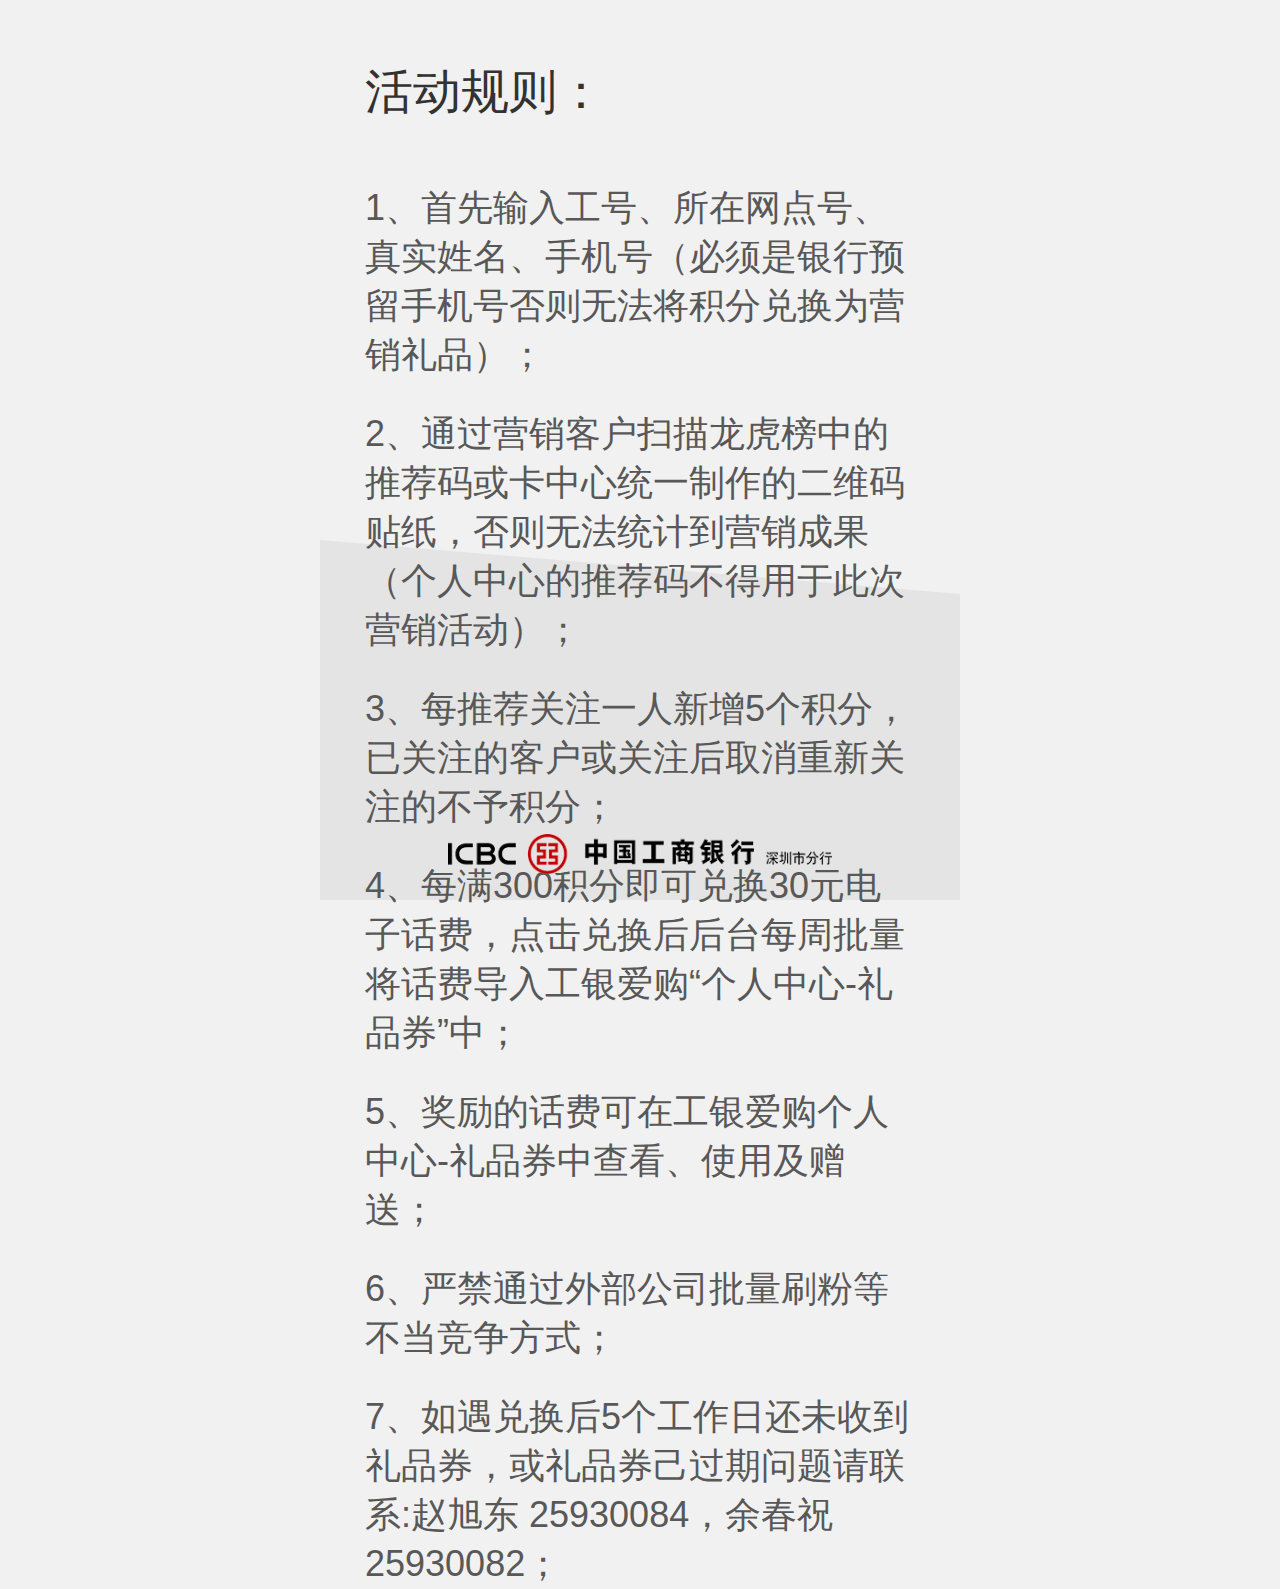
<file: rule.html>
<!doctype html>
<html>
<head>
<meta http-equiv="Content-Type" content="text/html;application/x-www-form-urlencoded;charset=utf-8" />
<meta content="width=device-width, initial-scale=1.0, maximum-scale=1.0, user-scalable=no" name="viewport">
<meta content="yes" name="apple-mobile-web-app-capable">
<meta content="black" name="apple-mobile-web-app-status-bar-style">
<meta content="telephone=no" name="format-detection">
<title>营销龙虎榜</title>
<link rel="stylesheet" href="css/style.css" type="text/css" media="screen" />
<link rel="stylesheet" href="css/style.animate.css" type="text/css" media="screen" />
<style>
    html, body {position: relative;width: 100%;height: 100%;}
    body {
        background: #f1f1f1;
        font-family: "Mircrosoft Yahei","微软雅黑",Tahoma, Arial, Helvetica, STHiti;
        color:#000;
        margin: 0;
        padding: 0;
        min-width: 320px;
        max-width: 640px;
        margin: auto;
        /*overflow: hidden;*/
    }
    .ruleCont .ruleTlt{ padding: 2rem 1.5rem; font-size: 1.6rem; color: #323232;}
    .ruleCont .ruleTxt{ padding: 0 1.5rem; margin-bottom: 1rem; font-size: 1.2rem; color: #585858;}
    .logoBox{ width: 100%; position: absolute; bottom: 0; left: 0; text-align: center; padding: 3% 0;}
    .logoBox img{ width: 60%; }
    .bgColor{
        width: 100%; height: 40%; position: absolute; z-index: -1; background: #e4e4e4; bottom: 0; left: 0;
        clip-path: polygon(0 0,100% 15%,100% 100%,0% 100%,0% 0%);
        -webkit-clip-path: polygon(0 0,100% 15%,100% 100%,0% 100%,0% 0%);
        -moz-clip-path: polygon(0 0,100% 15%,100% 100%,0% 100%,0% 0%);
        -ms-clip-path: polygon(0 0,100% 15%,100% 100%,0% 100%,0% 0%);
        -o-clip-path: polygon(0 0,100% 15%,100% 100%,0% 100%,0% 0%);
    }
    </style>
</head>
<body>

    <!--内容-->
    <div class="containt" style="position: relative; ">
        <!--规则-->
        <div class="ruleCont">
            <div class="ruleTlt">活动规则：</div>
            <div class="ruleTxt">1、首先输入工号、所在网点号、真实姓名、手机号（必须是银行预留手机号否则无法将积分兑换为营销礼品）；</div>
            <div class="ruleTxt">
                2、通过营销客户扫描龙虎榜中的推荐码或卡中心统一制作的二维码贴纸，否则无法统计到营销成果（个人中心的推荐码不得用于此次营销活动）；
            </div>
            <div class="ruleTxt">3、每推荐关注一人新增5个积分，已关注的客户或关注后取消重新关注的不予积分；</div>
            <div class="ruleTxt">4、每满300积分即可兑换30元电子话费，点击兑换后后台每周批量将话费导入工银爱购“个人中心-礼品券”中；</div>
            <div class="ruleTxt">5、奖励的话费可在工银爱购个人中心-礼品券中查看、使用及赠送；</div>
            <div class="ruleTxt">6、严禁通过外部公司批量刷粉等不当竞争方式；</div>
            <div class="ruleTxt">7、如遇兑换后5个工作日还未收到礼品券，或礼品券己过期问题请联系:赵旭东 25930084，余春祝 25930082；</div>
        </div>
        <div class="logoBox">
            <img src="img/iclogo.png" alt="">
        </div>
        <div class="bgColor"></div>
    </div>

    <script src="./js/jquery-2.1.3.min.js" type="text/javascript"></script>
    <script type="text/javascript">

        $(function () {

            //判断手机横竖屏状态：
            function hengshuping(){
                if(window.orientation==180||window.orientation==0){
                     //alert("竖屏状态！")
                }
                if(window.orientation==90||window.orientation==-90){
                    alert("请切回竖屏状态观看页面比较适宜");//横屏状态
                }
            }
            window.addEventListener("onorientationchange" in window ? "orientationchange" : "resize", hengshuping, false);
        })
    </script>
</body>
</html>
</file>
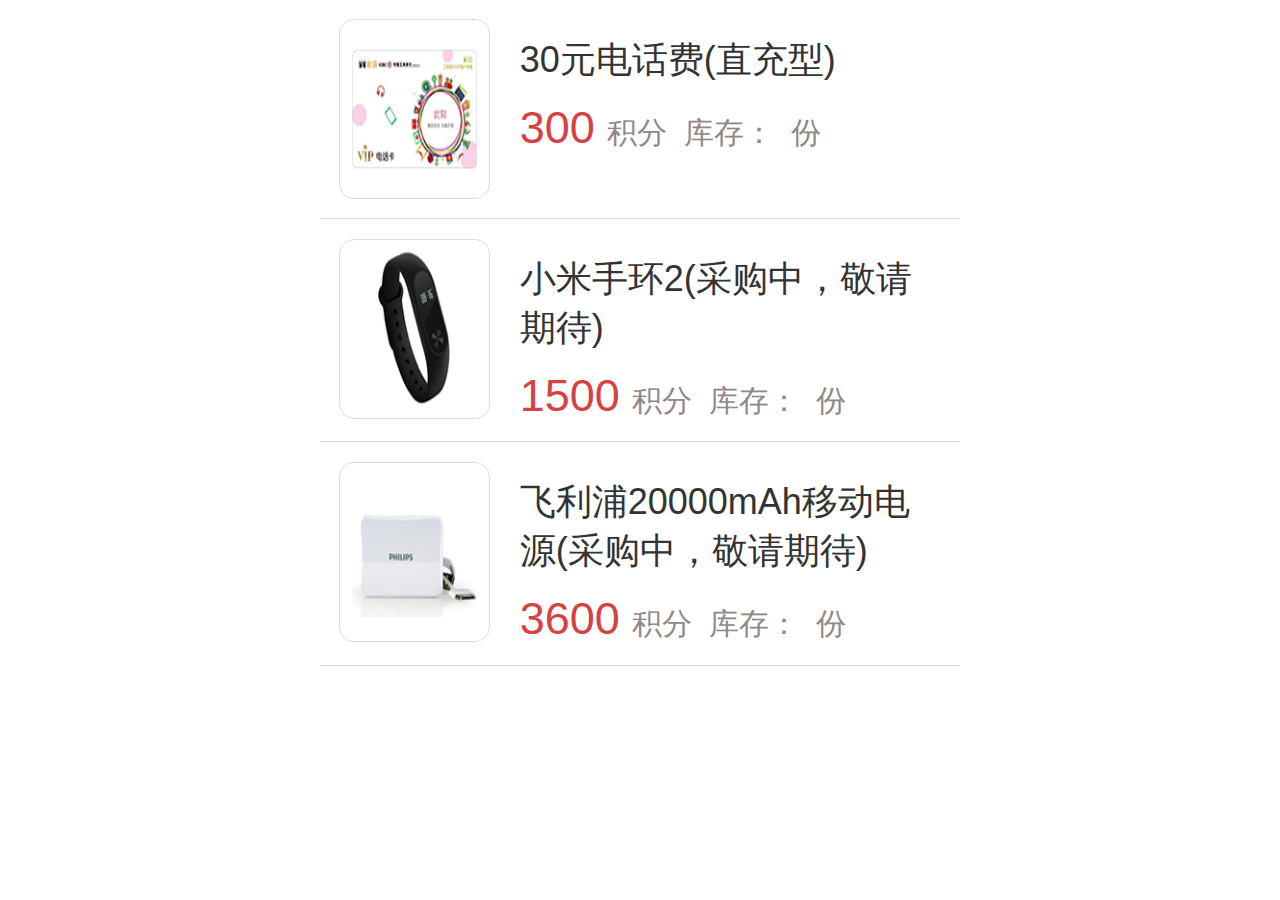
<file: spent-test.html>
<!DOCTYPE html>
<!-- saved from url=(0072)http://sen03.3gtuangou.mobi/plugin.php?id=hejin_toupiao&model=rank&vid=1
-->
<html xmlns="http://www.w3.org/1999/html">
  
  <head>
    <meta http-equiv="Content-Type" content="text/html; charset=utf-8">
    <meta content="width=device-width, initial-scale=1.0, maximum-scale=1.0, user-scalable=no"
    name="viewport">
    <meta content="yes" name="apple-mobile-web-app-capable">
    <meta content="black" name="apple-mobile-web-app-status-bar-style">
    <meta content="telephone=no" name="format-detection">
    <meta charset="utf-8">
    <title>积分兑换</title>
    <meta name="description" content="">
    <link rel="stylesheet" href="./css/style.css">
    <script src="./js/jquery-2.1.3.min.js" type="text/javascript"></script>


    <style>
      html, body {position: relative;height: 100%;}
      body {
          background: #fff;
          font-family: "Mircrosoft Yahei","微软雅黑",Tahoma, Arial, Helvetica, STHiti;
          color:#000;
          margin: 0;
          padding: 0;
          min-width: 320px;
          max-width: 640px;
          /*min-height: 568px;*/
          margin: auto;
          overflow-x: hidden;
      }
      .goods_box{width: 100%;}
      .targer_game{width: 100%;box-sizing: border-box;padding: 3%;}

      .spt_box{width: 100%;padding: 3% 3%;border-bottom: 1px solid #ddd;}
      .spt_goods_box{width: 25%; margin-right: 5%;}
      .spt_goods{ box-sizing: border-box; width: 100%; height: 6rem;display: flex; justify-content: center; align-content: center; align-items: center; padding: 3px; border: 1px solid #dddddd; border-radius: .5rem;}
      .spt_goods img{ height:calc( 6rem - 6px); max-width: 88%;}
      .goods_txt_box{width: 70%;}
      .goods_txt{width: 60%;}
      .goods_txt{width: 100%;font-size: 1.2rem;color: #333;padding: 4% 0;}
      .value_ingots{width: 100%;font-size: 1.0rem;color: #908888; padding: 0% 0;}
      .value_ingots label{font-size: 1.5rem;color: #D64141;margin-right: 3%;}
      .market_value{width: 100%;font-size: 1.0rem;color: #676363;}
    </style>
  </head>
  
  <body>
    
       <div class="containt ">
          
          <div class="goods_box">

            <a href="#" id="dianhuafei">
              <div class="spt_box clearfix">
                <div class="spt_goods_box fl"><div class="spt_goods "><img src="img/goods6.png" ></div></div>
                <div class="goods_txt_box fl">
                  <div class="goods_txt" id="dianhuafeiText">30元电话费(直充型)</div>
                  <div class="value_ingots">
                      <span><label>300</label>积分</span>
                      <span>&nbsp;库存：&nbsp;&nbsp;<i class="telephone-fare"></i>份</span>
                  </div>
                </div>
              </div>
            </a>

            <a href="#" id="xiaomi">
              <div class="spt_box clearfix">
                <div class="spt_goods_box fl"><div class="spt_goods "><img src="img/goods4.png" ></div></div>
                <div class="goods_txt_box fl">
                  <div class="goods_txt" id="xiaomiText">小米手环2(采购中，敬请期待)</div>
                  <div class="value_ingots">
                      <span><label>1500</label>积分</span>
                      <span>&nbsp;库存：&nbsp;&nbsp;<i class="Bracelet"></i>份</span>
                  </div>
                </div>
              </div>
            </a>

            <a href="#" id="feilipu">
              <div class="spt_box clearfix">
                <div class="spt_goods_box fl"><div class="spt_goods "><img src="img/goods5.png" ></div></div>
                <div class="goods_txt_box fl">
                  <div class="goods_txt" id="feilipuText">飞利浦20000mAh移动电源(采购中，敬请期待)</div>
                  <div class="value_ingots">
                      <span><label>3600</label>积分</span>
                      <span>&nbsp;库存：&nbsp;&nbsp;<i class="Portable-battery"></i>份</span>
                  </div>
                </div>
              </div>
            </a>

          </div>
       </div>

       <!-- //限制分享 -->
       <!-- <script src="http://res.wx.qq.com/open/js/jweixin-1.0.0.js"></script>
       <script>

           var docUrl = document.URL;
           var requestUrl = "http://icbcigo.cnmobi.com.cn/wsb/api/weixin/auth/js?url="+docUrl;
           var fileref = document.createElement('script');
           fileref.setAttribute("type","text/javascript");
           fileref.setAttribute("src",requestUrl);
           document.getElementsByTagName("head")[0].appendChild(fileref);
           wx.ready(function () {
               wx.hideOptionMenu();
           });

       </script> -->
       <script type="text/javascript">
            $(function(){
                var telephoneFare, Bracelet, PortableBattery;

                $.ajax({
                    type: "GET",
                    async: true,
                    url: "http://activity.cnmobi.com.cn/activity/employee/gifts.html",
                    dataType: "jsonp",
                    jsonpCallback:"callbackfunction",
                    success: function(json){
                        var obj = eval(json);
                        $.each(obj,function(index,obj){
                            if (obj.giftId === "xiaomi") {
                                Bracelet = obj.left
                                if (Bracelet == 0) {
                                    $("#xiaomi").attr("href","#");
                                    $("#xiaomiText").html("小米手环2(采购中，敬请期待)");
                                }else {
                                    $("#xiaomi").attr("href","http://icbcigo.cnmobi.com.cn/Marketing-Billboard/goods_details-Bracelet.html?v=post");
                                    $("#xiaomiText").html("小米手环2");
                                }
                            }else if (obj.giftId === "philips"){
                                PortableBattery = obj.left
                                if (PortableBattery == 0) {
                                    $("#feilipu").attr("href","#");
                                    $("#feilipuText").html("飞利浦20000mAh移动电源(采购中，敬请期待)");
                                }else {
                                    $("#feilipu").attr("href","http://icbcigo.cnmobi.com.cn/Marketing-Billboard/goods_details-Portable-battery.html");
                                    $("#feilipuText").html("飞利浦20000mAh移动电源");
                                }
                            }else if (obj.giftId === "phone"){
                                telephoneFare = obj.left
                                if (telephoneFare == 0) {
                                    $("#dianhuafei").attr("href","#");
                                    $("#dianhuafeiText").html("30元电话费(采购中，敬请期待)");
                                }else {
                                    $("#dianhuafei").attr("href","http://icbcigo.cnmobi.com.cn/Marketing-Billboard/goods_details-telephone-fare.html?v=01");
                                    $("#dianhuafeiText").html("30元电话费(直充型)");
                                }
                            }
                        });
                        $('.telephone-fare').html("");
                        $('.Bracelet').html("");
                        $('.Portable-battery').html("");
                        $('.telephone-fare').html(telephoneFare);
                        $('.Bracelet').html(Bracelet);
                        $('.Portable-battery').html(PortableBattery);
                    },
                    error: function(json){
                        alert(json.msg);
                    }
                });
            })
       </script>
  </body>

</html>
</file>
<file: css/style.css>
@charset "utf-8";
/* CSS Document */
body, div, ol, ul, h1, h2, h3, h4, h5, h6, p, th, td, dl, dd, form, iframe, input, textarea, select, label, article, aside, footer, header, menu, nav, section, time, audio, video {margin: 0;padding: 0; }
ul, ol, li {list-style: none; }
/*body{font-size: 1em;}*/
/*@media only screen and (max-width:300px){body{font-size:8.33333px}}@media only screen and (max-width:310px) and (min-width:300px){body{font-size:8.33333px}}@media only screen and (max-width:320px) and (min-width:310px){body{font-size:8.61111px}}@media only screen and (max-width:350px) and (min-width:320px){body{font-size:8.88889px}}@media only screen and (max-width:360px) and (min-width:350px){body{font-size:9.72222px}}@media only screen and (max-width:400px) and (min-width:360px){body{font-size:10px}}@media only screen and (max-width:470px) and (min-width:400px){body{font-size:11.11111px}}@media only screen and (max-width:480px) and (min-width:470px){body{font-size:13.05556px}}@media only screen and (max-width:540px) and (min-width:480px){body{font-size:13.33333px}}@media only screen and (max-width:560px) and (min-width:540px){body{font-size:15px}}@media only screen and (max-width:570px) and (min-width:560px){body{font-size:15.55556px}}@media only screen and (max-width:630px) and (min-width:570px){body{font-size:15.83333px}}@media only screen and (max-width:640px) and (min-width:630px){body{font-size:17.5px}}@media only screen and (max-width:710px) and (min-width:640px){body{font-size:17.77778px}}@media only screen and (max-width:720px) and (min-width:710px){body{font-size:19.72222px}}@media only screen and (min-width:720px){body{font-size:20px}}*/
/*img{width: 100%; border: none; display: block;}*/
@media only screen and (min-width: 320px){
    html {
        font-size: 62.5% !important;
    }
}
@media only screen and (min-width: 640px){
    html {
        font-size: 125% !important;
    }
}
@media only screen and (min-width: 750px){
    html {
        font-size: 150% !important;
    }
}
@media only screen and (min-width: 1242px){
    html {
        font-size: 187.5% !important;
    }
}
a{
    border:none;
    -webkit-tap-highlight-color: rgba(0,0,0,0);
    -webkit-tap-highlight-color:transparent;
    outline:none;
    text-decoration: none;
}
div{
    -webkit-box-sizing: border-box;
    -moz-box-sizing: border-box;
    box-sizing: border-box;
}
*{margin: 0;padding: 0;}
iframe, img {border: 0; }
textarea {resize: none; }
em, i {font-style: normal; }
button, input, select, textarea {font-size: 100%; }
a, a:visited {text-decoration: none; }
table {border-collapse: collapse;border-spacing: 0; }
img {-ms-interpolation-mode: bicubic; }
input[type="button"], input[type="submit"], input[type="text"] {-webkit-appearance: none;}
.fl {float: left; }
.fr {float: right; }
.clear {clear: both;display: block;overflow: hidden;visibility: hidden;width: 0;height: 0; }
.clearfix::after {content: '';clear: both;display: block;height: 0;visibility: hidden; }
.commonWidth{width: 100%;box-sizing: border-box;}
.Sp-font-family{ font-family:YouYuan,Arial,Verdana,Sans-serif;}
@font-face {
    font-family: 'iconfont';
    src: url('../icon/iconfont.eot'); /* IE9*/
    src: url('../icon/iconfont.eot?#iefix') format('embedded-opentype'), /* IE6-IE8 */
    url('../icon/iconfont.woff') format('woff'), /* chrome、firefox */
    url('../icon/iconfont.ttf') format('truetype'), /* chrome、firefox、opera、Safari, Android, iOS 4.2+*/
    url('../icon/iconfont.svg#iconfont') format('svg'); /* iOS 4.1- */
}

.iconfont{
    font-family:"iconfont";
    font-size: 20px;
    font-style:normal;
    -webkit-font-smoothing: antialiased;
    -webkit-text-stroke-width: 0.2px;
    -moz-osx-font-smoothing: grayscale;
    display: inline-block;
}

/*页面样式*/
.containt{ width: 100%;height: 100%;box-sizing: border-box;position: relative;}
/*提示*/
.tipBox{
    position: fixed;
    bottom: 45%;
    left: 0;
    width: 100%;
    text-align: center;
    z-index: 99999999;
    display: none;
}
.tipBox label{
    
    display: inline-block;
    background: #393838;
    border-radius: 4px;
    line-height: 1.5;
    color: #ffffff;
<<<<<<< HEAD
    padding: 5px 10px;
=======

>>>>>>> 8235b81d2daaa9ae57158e12d12ef6c11247b8d9
}
/*绑定页面*/
.bindPage{
    width: 100%;
    height: 100%;
    background: #a6a6a5;
    position: relative;
}
.infoTextBox{
    width: 80%;
    height: 40px;
    line-height: 40px;
    padding: 0 0%;
    border-bottom: 1px solid #dddddd;
    margin: auto;
    margin-bottom: 20px;
}
.bindPageTop{
    width: 100%;
    background: #f1f1f1;
}
.infoTextBox label{
    float: left;
    width: 40px;
    height: 40px;
    position: relative;
    display: inline-block;
}
.infoTextBox label i{
    color: #a0a0a0;
    text-align: center;
    font-size: 30px;
    position: absolute;
    top: 50%;
    left: 50%;
    -webkit-transform: translate(-50%,-50%);
    -moz-transform: translate(-50%,-50%);
    -ms-transform: translate(-50%,-50%);
    -o-transform: translate(-50%,-50%);
    transform: translate(-50%,-50%);
}
.infoTextBox label i.spIcon{
    font-size: 22px;
    left: 45%;
}
.infoTextBox input{
    float: left;
    width: 60%;
    height: 39px;
    border: none;
    outline: none;
    color: #736f6f;
    font-size: 14px;
    background: #f1f1f1;
}
.bind{
    width: 80%;
    margin: 25px auto;
    color: #fff;
    text-align: center;
    font-size: 14px;
    background: #ca3829;
    height: 36px;
    line-height: 36px;
    border-radius: 3px;
}
.bgClip{
    width: 100%;
    height: 30%;
    background: #a6a6a5;
    position: absolute;
    bottom: 0;
    left: 0;
}


/*===================================商品详情============================================*/
.goods_img_box{width: 100%;height: 40%;border-bottom: 1px solid #ddd;background: #fff;}
.goods_img{width: 100%;height: 100%;display: flex; align-items: center; justify-content: center; }
.goods_img img{width: 88%;}
.goods_prize_box{background-color: #fff;padding: 3% 7%; font-size: 1.2rem;}
.goods_name{ line-height: 2; }
.goods_prize_txt{line-height: 2;}
.select_goods{margin-right: 3%;}
.select_goods img{width: 1.5rem;height: 1.5rem; margin-top: 2%;}
.prize{color: #f74d4d;font-size: 1.2rem;}
.reference_prize{color: #484848;width: 86%; padding: 1% 7% 3% 7%;font-size: 1.2rem;}
.describe{width: 86%; padding: 3% 7%; font-size: 1.2em;color: #a4a4a4;}
.goods_describe{width: 100%;padding: 3% 7%;background-color: #fff;}
.describe_txt{font-size: 1.2rem;}
.empty15{width: 100%;height: 15%;}
.exchange{width: 100%;height: 50px;background-color: rgba(255,255,255, 0.88);position: fixed;bottom: 0;left: 0;}
.integral_box{width: 40%;height: 100%; line-height: 50px; padding-left: 15px; font-size: 14px;}
.integralAddBox{
    width: 25%;
    height: 100%;
    line-height: 50px;
    margin-left: 5%;
}
.integralAddBox i{
    color: #646464;
    font-size: 18px;
}

.integralAddBox label{
    width: 25px;
    color: #f86666;
    text-align: center;
    display: inline-block;
    font-size: 1.2rem;
}
.integral_txt{width: 100%;color: #848080;}
.integral_num{margin-right: 1.3%;color: #ea3030;}
.integral{color: #323232;}
.exchange_btn_box{width: 25%;height: 100%;position: relative; margin-left: 3%}
.exchange_btn{
    width: 90%;
    padding: 5% 0;
    background-color: #769ef8;
    color: #fff;font-size: 1.2rem;
    position: absolute;
    top: 50%;left: 50%;
    transform: translate(-50%,-50%);
    border-radius: 2rem;
    text-align: center;
    border: none;
    outline: none;
}
/*=============信息弹窗==================*/
.popu_box{width: 100%;height: 100%;position: fixed;top: 0;left: 0;background: rgba(0,0,0,0.55);}
.empty20{width: 100%;height: 20%;}
.txt_box{width: calc(100% - 60px);border-radius: 5px;background: #fff;padding: 10px 0;margin: auto;position: relative;}
.hide_btn{width:3rem;height: 3rem;position: absolute;top: -10px;right: -10px;background: url('../img/delete.png')center no-repeat;background-size: 100% 100%;}
.txt_box_list{width: 100%;margin-top: 6%;font-size: 1.5rem; display: flex; justify-content: center; align-items: center;
          align-content:center; }
.txt_box_list:first-child{margin-top: 0}
.txt_box_list:nth-child(2){margin-top: 10%}
.txt_box_list>div{width: 100%;height: 100%;text-align: center;color: #323232;font-size: 1.3rem;}
.txt_box_list>span{margin-left: 10%;color: #676565;display: inline-block;width: 30%;}
.txt_box_list input{width: 50%;height: calc(100% - 4px);border: none;float: right;margin-right: 10%;}
.txt_box_list textarea{width: 50%;height: 5rem; border: 1px solid #8f8f8f; border-radius: .3rem; float: right;margin-right: 10%; font-size: 1.5rem;
          padding: 0.5rem; }
.confirm_btn{width: 100%; margin: 10% 0; }
.confirm{padding: 2% 0;margin: auto;width: 30%;text-align: center;background: #3B92E6;color: #fff;border-radius: 1.3rem;font-size: 1.2rem;}
.last_integral{width: 93%;height: 2rem;line-height: 2rem; position: relative;color: #323232;font-size: 1.2rem;bottom: 2%;margin-left: 7%;}
.last_integral span{font-size: 1.2rem;color: #f74d4d;}

/*============兑换成功=============*/
.exchangeSuccessPupoBox{
    width: 100%;
    height: 100%;
    position: fixed;
    top: 0;left: 0;
    background: rgba(0,0,0,0.55);
}
.exchangeSuccessPupoBox .exchangeSuccessBox{
    width: 80%;
    background: #fff;
    border-radius: 5px;
    padding: 10px;
    position: absolute;
    top: 50%;
    left: 50%;
    -webkit-transform: translate(-50%,-50%);
    -moz-transform: translate(-50%,-50%);
    -ms-transform: translate(-50%,-50%);
    -o-transform: translate(-50%,-50%);
    transform: translate(-50%,-50%);
}
.exchangeSuccessPupoBox .exchangeSuccessBox {
    padding: 10px 0;
}
.exchangeSuccessPupoBox .exchangeSuccessBox .tipIcon{
    text-align: center;
}
.exchangeSuccessPupoBox .exchangeSuccessBox .tipIcon i{
    font-size: 8rem;
    color: #0a7724;
}
.exchangeSuccessPupoBox .exchangeSuccessBox .exchangeSuccessText{
    padding: 10px 10px;
    font-size: 1.3rem;
    text-align: center;
}
.exchangeSuccessPupoBox .exchangeSuccessBox .exchangeSuccessBtn{
    width: 30%;
    height: 2.5rem;
    line-height: 2.5rem;
    margin: 10px auto;
    background: #139ee5;
    border-radius: 25px;
    text-align: center;
    font-size: 1.3rem;
    color: #ffffff;
}

/*推荐码*/
.code_box{background: #fff;}
.erweima_box{width: 100%;text-align: center;margin-top: -2%;}
.myRcom{font-size: 1.2rem;width: 100%;padding: 4% 0;text-align: center;}
.erweima_box img{width: 50%; display: inline-block; margin-top: 10%;}
.expiry_date{width: 100%; text-align: center; font-size: 1.2rem;color: #646464;line-height: 3.5; margin-top: -2%}
.empty3{width: 100%;height: 3%;background: #f1f2f6;}
.rec_details{width: 90%;margin: 0 5%;border-bottom: 1px dashed #dddddd; padding: 3% 0;}
.rec_logo{width: 9%;height: 100%; position: relative;}
.rec_details_con{height: 100%;}
.rec_details_con_tit{font-size: 1.3rem; color: #323232;}
.rec_details_con_text{margin-top: 3%;font-size: 1.2rem;color: #5e5e5e;}
.rec_details_con_text label{color: #ff5353;}
.rec_arrow{width: 3%; height: 100%;position: relative;}
.middle{position: absolute;top: 50%;left: 50%;transform: translate(-50%,-50%);}
.footerShare{
    width: 90%;
    height: 56px;
    display: flex;
    position: absolute;
    bottom: 0;
    left: 0;
    margin: 0 5%;
    border-top: 1px solid #dddddd;
    justify-content: center;
    align-items: center;
    overflow: hidden;
    padding: 5px 0;
}
.footerShare div{
    width: 100px;
    height: 100%;
    margin: 0 5%;
    text-align: center;
}
.footerShare div img{
    height: 70%;
    display: block;
    margin: auto;
}
.footerShare div span{
    font-size: 1.2rem;
}
/*=========龙虎榜首页=============*/
.indexContHead{
    width: 100%;
    background: #ffffff;
}
.indexContHead .indeContHeadTopBox{
    padding: 3% 3% 2% 3%;
    position: relative;
}
.indexContHead .indeContHeadTopBox .ruleBox{
    width: 3rem;
    height: 3rem;
    position: absolute;
    top: 1rem;
    right: 0;
    text-align: center;
    line-height: 3rem;
}
.indexContHead .indeContHeadTopBox .ruleBox i{
    color: #5e5e5e;
    font-size: 2rem;
}
.indexContHead .indeContHeadTopBox .indexUsrPicture{
    width: 24%;
    text-align: center;

}
.indexContHead .indeContHeadTopBox .indexUsrPicture img{
    width: 75%;
    border-radius: 50%;
    border: 2px solid #dddddd;
    vertical-align: middle;
}
.indexContHead .indeContHeadTopBox .totalRankingNumBox{
    width: 40%;
    margin-left: 3%;
}
.indexContHead .indeContHeadTopBox .totalRankingNumBox p{
    font-size: 1.38rem;
    color: #646464;
    margin: 0.5rem 0;
}
.indexContHead .indeContHeadTopBox .totalRankingNumBox p i{
    float: right;
}
.indexContHead .indeContHeadTopBox .totalRankingNumBox p:nth-child(2){
    margin-top: 1.2rem;
}
.indexContHead .indeContHeadTopBox .recommendCodeBox{
    width: 28%;
    text-align: center;
}
.indexContHead .indeContHeadTopBox .recommendCodeBox img{
    width: 40%;
    display: block;
    margin: auto;
    margin-top:  0.5rem;
}
.indexContHead .indeContHeadTopBox .recommendCodeBox p{
    font-size: 1rem;
    color: #646464;
}
.indeContHeadMiddleBox{
    width: 100%;
    height: 3.2rem;
    background: url("../img/headTopBg.png")bottom no-repeat;
    background-size: 100% 100%;
    margin-top: -0.5rem;
}
.indeContHeadMiddleBox .ExchangeBtn{
    width: 23%;
    height: 2.5rem;
    line-height: calc( 2.5rem - 2px );
    text-align: center;
    color: #646464;
    border: 1px solid #a4a4a4;
    border-radius: 3px;
    margin: auto;
}
.chooseBankTagBox{
    width: 100%;
    height: 3.3rem;
    background: #cccccc;
    position: relative;
    margin-top: -2px;
}
.chooseBankTagBox .verticalLine{
    width: 1px;
    height: 70%;
    position: absolute;
    top: 15%;
    left: calc( 50% - 1px);
    background: #ffffff;
}
.chooseBankTagBox .bankTagLeft,.chooseBankTagBox .bankTagRight{
    width: 50%;
    height: 100%;
    float: left;
}
.chooseBankTagBox .bankTagLeft .bankTag,.chooseBankTagBox .bankTagRight .bankTag{
    width: 45%;
    height: 92%;
    margin: auto;
    color: #f3f3f3;
    text-align: center;
    font-size: 1.5rem;
    line-height: 3rem;
}
.chooseBankTagBox .bankTagLeft .bankTag.bankTagSelected,.chooseBankTagBox .bankTagRight .bankTag.bankTagSelected{
    color: #646464;
}
.levelLine{
    width: 20%;
    height: 2px;
    background: #f1f1f1;
    position: absolute;
    bottom: 4px;
    left: 15%;
}
.billboardTitle{
    width: 100%;
    padding: 5px 0;
    text-align: center;
    color: #646464;
}
.billboardTitle p:nth-child(1){
    font-size: 1.5rem;
}
.billboardTitle p:nth-child(2){
    font-size: 1.2rem;
    line-height: 1.5rem;
}
.timeSlotTagBox{
    width: 96%;
    margin: auto;
    height: 3.2rem;
}
.timeSlotTagBox div{
    float: left;
    padding: 0 1.8rem;
    height: calc( 100% - 2px);
    line-height: calc(3.2rem - 2px);
    background: #cccccc;
    font-size: 1.38rem;
    color: #f1f1f1;
    border-top-left-radius: 5px;
    border-top-right-radius: 5px;
    margin-right: 1rem;
}
.timeSlotTagBox .timeSlotTag.timeSlotTagChoose{
    background: #ffffff;
    color: #ca3829;
    border-top: 1px solid #ddd;
    border-left: 1px solid #ddd;
    border-right: 1px solid #ddd;
}
.rankingBox{
    width: 96%;
    margin: auto;
    background: #ffffff;
    border: 1px solid #ddd;
    border-top-right-radius: 3px;
    border-bottom-left-radius: 3px;
    border-bottom-right-radius: 3px;
    margin-top: -3px;
    background: #ffffff;
    /*padding-bottom: 15px;*/
}
.rankingBox .rangkingClassBox{
    width: 100%;
    line-height: 1.8rem;
}
.rankingBox .rangkingClassBox label{
    font-size: 1.2rem;
    color: #646464;
    display: inline-block;
    line-height: 2.8rem;
    text-align: center;
}
.rankingBox .rangkingClassBox label:nth-child(1){
    width: 15%;
    text-align: center;
}
.rankingBox .rangkingClassBox label:nth-child(2){
    margin: 0 2%;
    width: 13%;
}
.rankingBox .rangkingClassBox label:nth-child(3){
    margin: 0 3%;
    width: 12%;
}
.rankingBox .rangkingClassBox label:nth-child(4){
    width: 15%;

}
.rankingBox .rangkingClassBox label:nth-child(5){
    width: 15%;
}
.rankingBox .rangkingClassBox label:nth-child(6){
    width: 13%;
}
.rankingBox .myRankingBox{
    width: 100%;
    /*height: 3rem;*/
    padding-top: 2px;
    padding-bottom: 5px;
    border-bottom: 5px solid #f1f1f1;
}
.rankingBox .myRankingBox i{
    font-size: 1.2rem;
    color: #646464;
    display: inline-block;
    vertical-align: middle;
    text-align: center;
}
.rankingBox .myRankingBox i:nth-child(1){
    width: 15%;
    text-align: center;
    font-style: italic;
}
.rankingBox .myRankingBox i:nth-child(2){
    margin: 0 2%;
    width: 13%;
}
.rankingBox .myRankingBox i:nth-child(2) img{
    width: 80%;
    border-radius: 50%;
}
.rankingBox .myRankingBox i:nth-child(3){
    margin: 0;
    width: 18%;
}
.rankingBox .myRankingBox i:nth-child(4){
    width: 15%;
}
.rankingBox .myRankingBox i:nth-child(5){
    width: 15%;
}
.rankingBox .myRankingBox i:nth-child(6){
    width: 13%;
}
.rankingBox .TopTenRangkingBox{
    width: 100%;
    /*height: 28rem;*/
    padding: 0.5rem 0;
}
@media only screen and (min-width:320px) and (max-width:374px){.TopTenRangkingBox{height: 20rem;}}
@media only screen and (min-width:375px) and (max-width:413px){.TopTenRangkingBox{height: 25rem;}}
@media only screen and (min-width:414px) and (max-width:750px){.TopTenRangkingBox{height: 28rem;}}
@media only screen and (min-width:751px) and (max-width:1024px){.TopTenRangkingBox{height: 32rem;}}
.rankingBox .TopTenRangkingBox ul{
    width: 100%;
    height: 100%;
    overflow: scroll;
}
.rankingBox .TopTenRangkingBox ul li{
    width: 100%;
    /*border-bottom: 1px dotted #dddddd;*/
    color: #646464;
    padding: 0.5rem 0;
    position: relative;
}
.rankingBox .TopTenRangkingBox ul li i{
    font-size: 1.2rem;
    display: inline-block;
    vertical-align: middle;
    text-align: center;
}
.rankingBox .TopTenRangkingBox ul li i:nth-child(1){
    width: 15%;
    text-align: center;
    font-style: italic;
}
.rankingBox .TopTenRangkingBox ul li i:nth-child(2){
    margin: 0 3% 0 2.8%;
    width: 13%;
}
.rankingBox .TopTenRangkingBox ul li i:nth-child(2) img{
    width: 80%;
    border-radius: 50%;
}
.rankingBox .TopTenRangkingBox ul li i:nth-child(3){
    margin: 0 1% 0 0.1%;
    width: 18%;
}
.rankingBox .TopTenRangkingBox ul li i:nth-child(4){
    width: 15%;
    margin: 0 1% 0 0;
}
.rankingBox .TopTenRangkingBox ul li i:nth-child(5){
    width: 15%;
    margin: 0 1% 0 0;
}
.rankingBox .TopTenRangkingBox ul li i:nth-child(6){
    width: 13%;
    margin: 0 1% 0 0;
}

.rankingBox .TopTenRangkingBox ul li i:nth-child(7){
    width: 86%;
    /*height: 1px;*/
    border: 0.5px dashed #dddddd;
    margin: auto;
    position: absolute;
    bottom: 0;
    left: 7%;
}
.rankingBox .TopTenRangkingBox ul li:last-child i:nth-child(7){
    border: none;
}
.rankingBox .TopTenRangkingBox ul li:nth-child(1){
    color: #fda56b;
}
.rankingBox .TopTenRangkingBox ul li:nth-child(2){
    color: #93aafe;
}
.rankingBox .TopTenRangkingBox ul li:nth-child(3){
    color: #71d6fb;
}
.rankingBox .TopTenRangkingBox ul li:nth-child(1) i:nth-child(8){
    width: 1rem;
    height: 1rem;
    background: url("../img/champion.png")center no-repeat;
    background-size: 100% 100%;
    position: absolute;
    top: 15%;
    left: 6.2%;
}
</file>
<file: css/marque.min.css>
#wrapper {
	width: calc( 100% - 3.5rem);
	display: flex;
  justify-content: center;
  align-items: center;
  align-content: center;
	margin-left: 3.5rem;
	background: #fff;
  -webkit-box-sizing: border-box;
  -moz-box-sizing: border-box;
  box-sizing: border-box;
}

#wrapper > div {
	background-color: #f1f1f1;
	width: 100%;
	/*height: 30px;*/
	/*padding: 15px 0;*/
	overflow: hidden;
}
#wrapper dl {
	display: block;
	margin: 0;
}
#wrapper dt, #wrapper dd {
	display: block;
	float: left;
	/*margin: 0 10px;*/
	/*padding: 5px 10px;*/
}
#wrapper dt {
	background-color: #f66;
	color: #fff;
}
#wrapper dd {
	color: #333;
	margin-right: 50px;
}
.placard_box{
	/*width: 50%;*/
	/*padding-right: 8%;*/
  display: flex;
  justify-content: center;
  align-items: center;
  align-content: center;
	float: left;
	height: 2.5rem;
}
code {
	font-style: italic;
}
.placard_con{
  text-indent: 6rem;
}

.gonggao{width: 100%; height: 2.5rem; overflow: hidden;background: #f1f1f1;}
.placard_img{
    width: 3.5rem;
    height: 100%;
    display: flex;
    justify-content: center;
    align-items: center;
    align-content: center;
    float: left;
}
.placard_img img{
    width: 40%;
  margin-left: 1rem;
}
</file>
